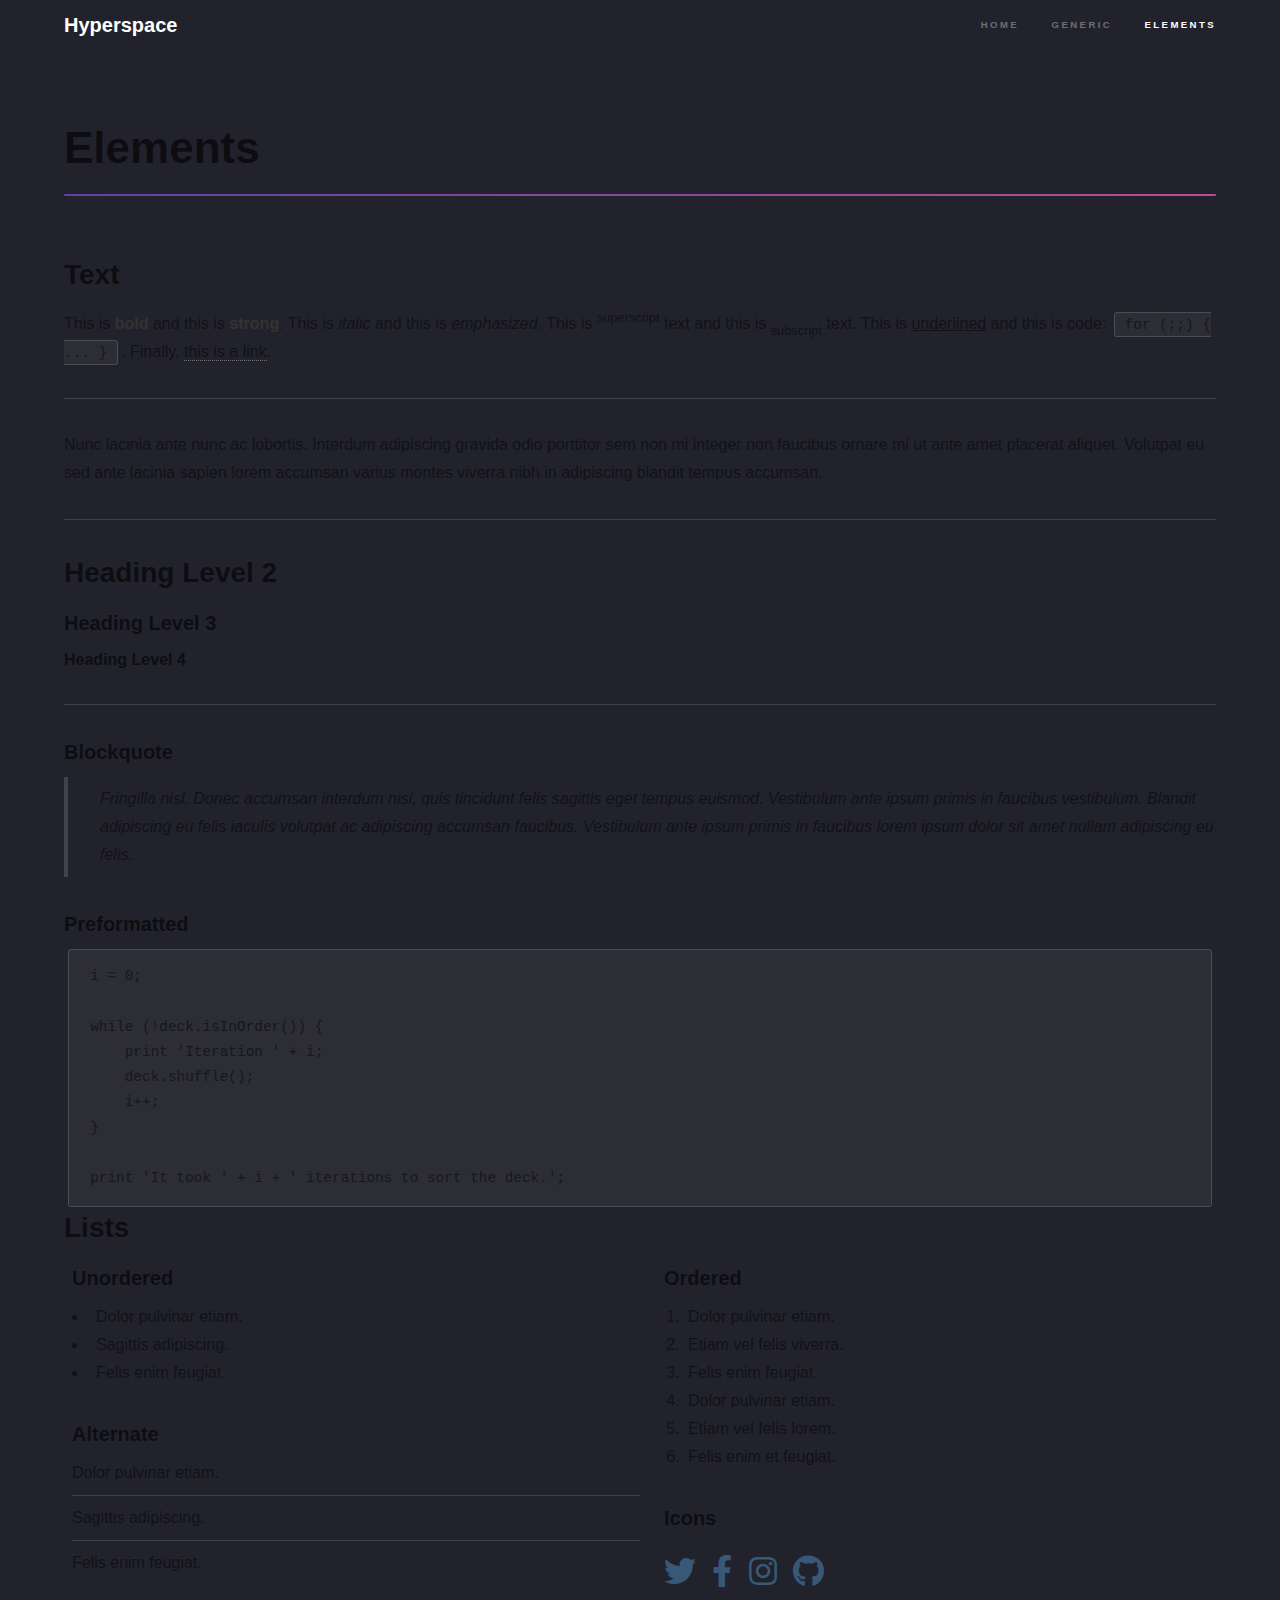
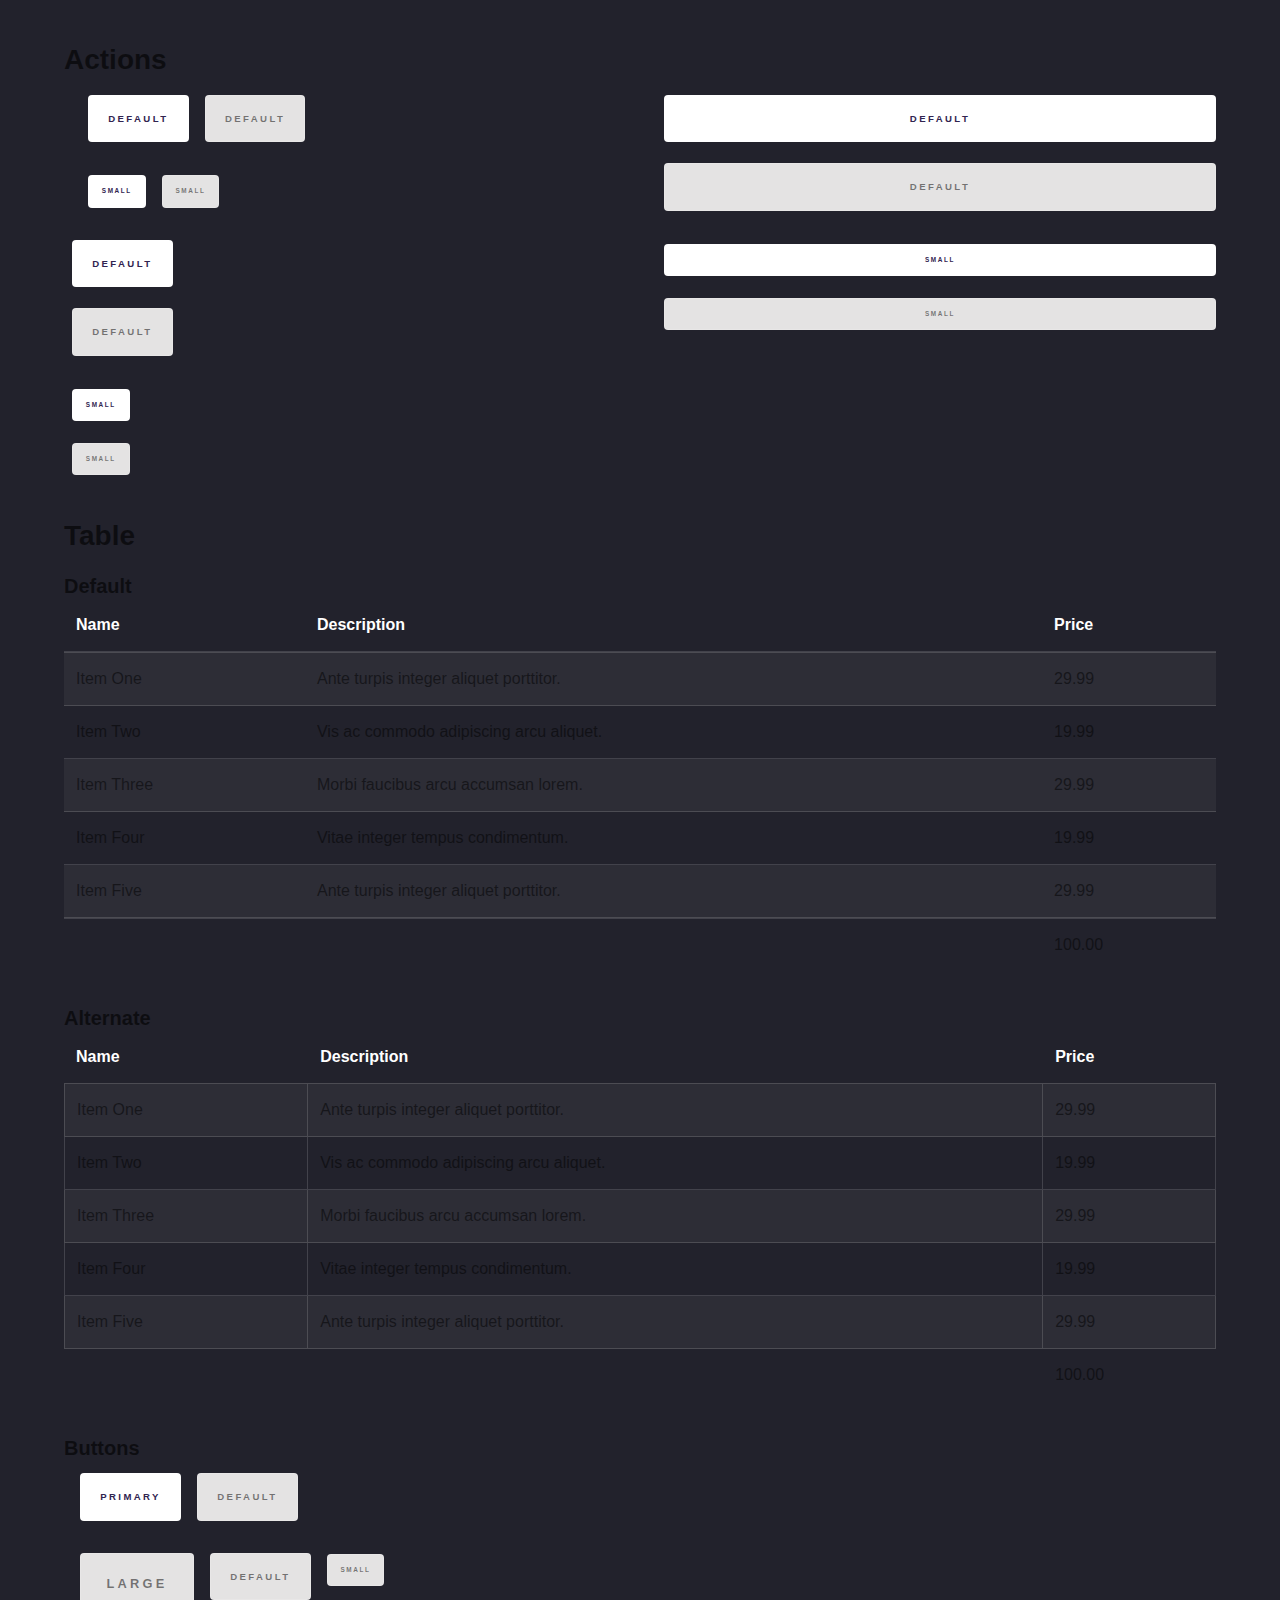
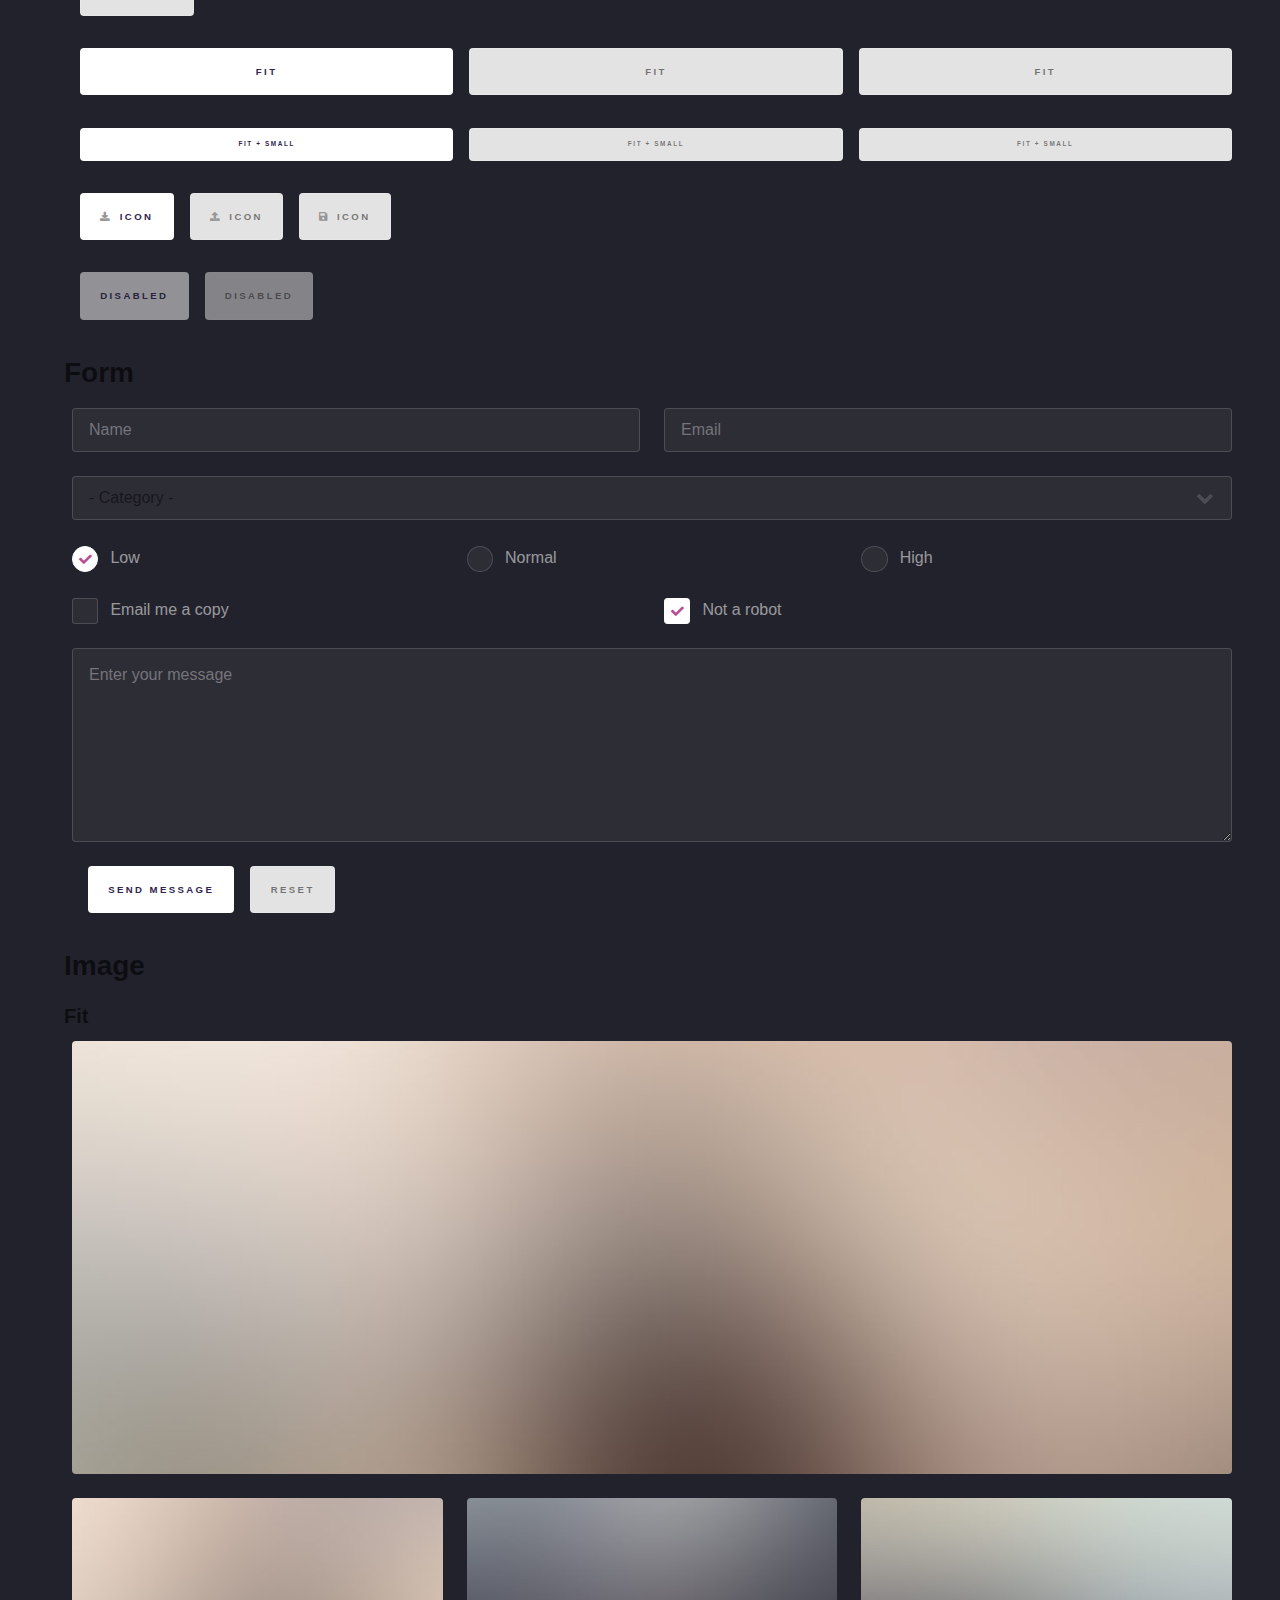
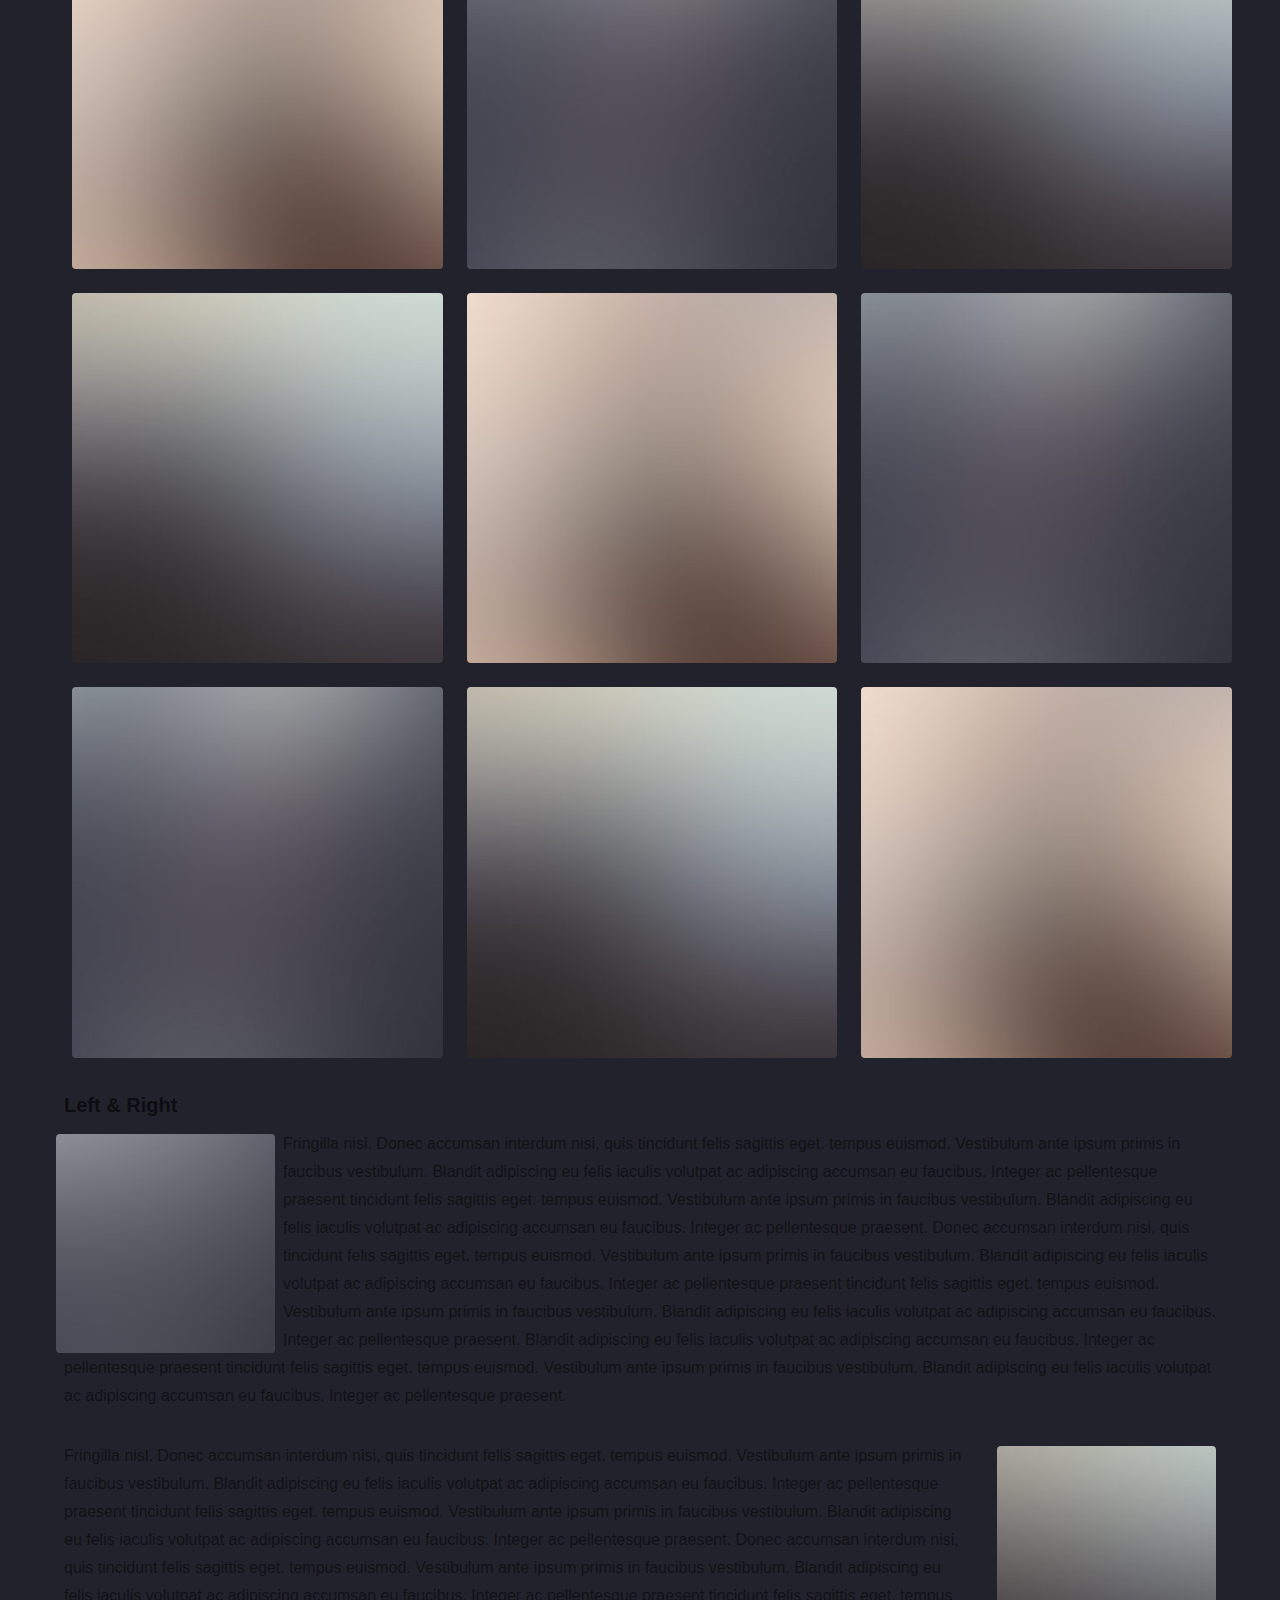
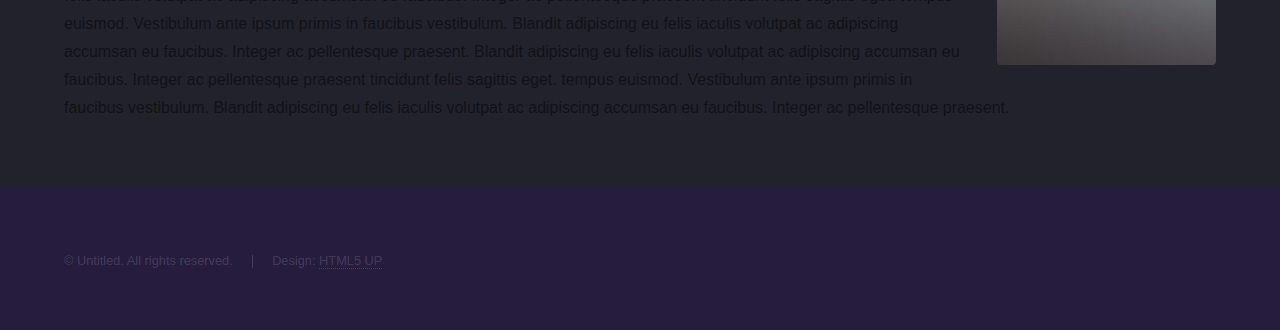
<file: elements.html>
<!DOCTYPE HTML>
<!--
	Hyperspace by HTML5 UP
	html5up.net | @ajlkn
	Free for personal and commercial use under the CCA 3.0 license (html5up.net/license)
-->
<html>
	<head>
		<title>Elements - Hyperspace by HTML5 UP</title>
		<meta charset="utf-8" />
		<meta name="viewport" content="width=device-width, initial-scale=1, user-scalable=no" />
		<link rel="stylesheet" href="assets/css/main.css" />
		<noscript><link rel="stylesheet" href="assets/css/noscript.css" /></noscript>
	</head>
	<body class="is-preload">

		<!-- Header -->
			<header id="header">
				<a href="index.html" class="title">Hyperspace</a>
				<nav>
					<ul>
						<li><a href="index.html">Home</a></li>
						<li><a href="generic.html">Generic</a></li>
						<li><a href="elements.html"  class="active">Elements</a></li>
					</ul>
				</nav>
			</header>

		<!-- Wrapper -->
			<div id="wrapper">

				<!-- Main -->
					<section id="main" class="wrapper">
						<div class="inner">
							<h1 class="major">Elements</h1>

							<!-- Text -->
								<section>
									<h2>Text</h2>
									<p>This is <b>bold</b> and this is <strong>strong</strong>. This is <i>italic</i> and this is <em>emphasized</em>.
									This is <sup>superscript</sup> text and this is <sub>subscript</sub> text.
									This is <u>underlined</u> and this is code: <code>for (;;) { ... }</code>. Finally, <a href="#">this is a link</a>.</p>
									<hr />
									<p>Nunc lacinia ante nunc ac lobortis. Interdum adipiscing gravida odio porttitor sem non mi integer non faucibus ornare mi ut ante amet placerat aliquet. Volutpat eu sed ante lacinia sapien lorem accumsan varius montes viverra nibh in adipiscing blandit tempus accumsan.</p>
									<hr />
									<h2>Heading Level 2</h2>
									<h3>Heading Level 3</h3>
									<h4>Heading Level 4</h4>
									<hr />
									<h3>Blockquote</h3>
									<blockquote>Fringilla nisl. Donec accumsan interdum nisi, quis tincidunt felis sagittis eget tempus euismod. Vestibulum ante ipsum primis in faucibus vestibulum. Blandit adipiscing eu felis iaculis volutpat ac adipiscing accumsan faucibus. Vestibulum ante ipsum primis in faucibus lorem ipsum dolor sit amet nullam adipiscing eu felis.</blockquote>
									<h3>Preformatted</h3>
									<pre><code>i = 0;

while (!deck.isInOrder()) {
    print 'Iteration ' + i;
    deck.shuffle();
    i++;
}

print 'It took ' + i + ' iterations to sort the deck.';</code></pre>
								</section>

							<!-- Lists -->
								<section>
									<h2>Lists</h2>
									<div class="row">
										<div class="col-6 col-12-medium">
											<h3>Unordered</h3>
											<ul>
												<li>Dolor pulvinar etiam.</li>
												<li>Sagittis adipiscing.</li>
												<li>Felis enim feugiat.</li>
											</ul>
											<h3>Alternate</h3>
											<ul class="alt">
												<li>Dolor pulvinar etiam.</li>
												<li>Sagittis adipiscing.</li>
												<li>Felis enim feugiat.</li>
											</ul>
										</div>
										<div class="col-6 col-12-medium">
											<h3>Ordered</h3>
											<ol>
												<li>Dolor pulvinar etiam.</li>
												<li>Etiam vel felis viverra.</li>
												<li>Felis enim feugiat.</li>
												<li>Dolor pulvinar etiam.</li>
												<li>Etiam vel felis lorem.</li>
												<li>Felis enim et feugiat.</li>
											</ol>
											<h3>Icons</h3>
											<ul class="icons">
												<li><a href="#" class="icon brands fa-twitter"><span class="label">Twitter</span></a></li>
												<li><a href="#" class="icon brands fa-facebook-f"><span class="label">Facebook</span></a></li>
												<li><a href="#" class="icon brands fa-instagram"><span class="label">Instagram</span></a></li>
												<li><a href="#" class="icon brands fa-github"><span class="label">Github</span></a></li>
											</ul>
										</div>
									</div>
									<h2>Actions</h2>
									<div class="row">
										<div class="col-6 col-12-medium">
											<ul class="actions">
												<li><a href="#" class="button primary">Default</a></li>
												<li><a href="#" class="button">Default</a></li>
											</ul>
											<ul class="actions small">
												<li><a href="#" class="button primary small">Small</a></li>
												<li><a href="#" class="button small">Small</a></li>
											</ul>
											<ul class="actions stacked">
												<li><a href="#" class="button primary">Default</a></li>
												<li><a href="#" class="button">Default</a></li>
											</ul>
											<ul class="actions stacked">
												<li><a href="#" class="button primary small">Small</a></li>
												<li><a href="#" class="button small">Small</a></li>
											</ul>
										</div>
										<div class="col-6 col-12-medium">
											<ul class="actions stacked">
												<li><a href="#" class="button primary fit">Default</a></li>
												<li><a href="#" class="button fit">Default</a></li>
											</ul>
											<ul class="actions stacked">
												<li><a href="#" class="button primary small fit">Small</a></li>
												<li><a href="#" class="button small fit">Small</a></li>
											</ul>
										</div>
									</div>
								</section>

							<!-- Table -->
								<section>
									<h2>Table</h2>
									<h3>Default</h3>
									<div class="table-wrapper">
										<table>
											<thead>
												<tr>
													<th>Name</th>
													<th>Description</th>
													<th>Price</th>
												</tr>
											</thead>
											<tbody>
												<tr>
													<td>Item One</td>
													<td>Ante turpis integer aliquet porttitor.</td>
													<td>29.99</td>
												</tr>
												<tr>
													<td>Item Two</td>
													<td>Vis ac commodo adipiscing arcu aliquet.</td>
													<td>19.99</td>
												</tr>
												<tr>
													<td>Item Three</td>
													<td> Morbi faucibus arcu accumsan lorem.</td>
													<td>29.99</td>
												</tr>
												<tr>
													<td>Item Four</td>
													<td>Vitae integer tempus condimentum.</td>
													<td>19.99</td>
												</tr>
												<tr>
													<td>Item Five</td>
													<td>Ante turpis integer aliquet porttitor.</td>
													<td>29.99</td>
												</tr>
											</tbody>
											<tfoot>
												<tr>
													<td colspan="2"></td>
													<td>100.00</td>
												</tr>
											</tfoot>
										</table>
									</div>

									<h3>Alternate</h3>
									<div class="table-wrapper">
										<table class="alt">
											<thead>
												<tr>
													<th>Name</th>
													<th>Description</th>
													<th>Price</th>
												</tr>
											</thead>
											<tbody>
												<tr>
													<td>Item One</td>
													<td>Ante turpis integer aliquet porttitor.</td>
													<td>29.99</td>
												</tr>
												<tr>
													<td>Item Two</td>
													<td>Vis ac commodo adipiscing arcu aliquet.</td>
													<td>19.99</td>
												</tr>
												<tr>
													<td>Item Three</td>
													<td> Morbi faucibus arcu accumsan lorem.</td>
													<td>29.99</td>
												</tr>
												<tr>
													<td>Item Four</td>
													<td>Vitae integer tempus condimentum.</td>
													<td>19.99</td>
												</tr>
												<tr>
													<td>Item Five</td>
													<td>Ante turpis integer aliquet porttitor.</td>
													<td>29.99</td>
												</tr>
											</tbody>
											<tfoot>
												<tr>
													<td colspan="2"></td>
													<td>100.00</td>
												</tr>
											</tfoot>
										</table>
									</div>
								</section>

							<!-- Buttons -->
								<section>
									<h3>Buttons</h3>
									<ul class="actions">
										<li><a href="#" class="button primary">Primary</a></li>
										<li><a href="#" class="button">Default</a></li>
									</ul>
									<ul class="actions">
										<li><a href="#" class="button large">Large</a></li>
										<li><a href="#" class="button">Default</a></li>
										<li><a href="#" class="button small">Small</a></li>
									</ul>
									<ul class="actions fit">
										<li><a href="#" class="button primary fit">Fit</a></li>
										<li><a href="#" class="button fit">Fit</a></li>
										<li><a href="#" class="button fit">Fit</a></li>
									</ul>
									<ul class="actions fit small">
										<li><a href="#" class="button primary fit small">Fit + Small</a></li>
										<li><a href="#" class="button fit small">Fit + Small</a></li>
										<li><a href="#" class="button fit small">Fit + Small</a></li>
									</ul>
									<ul class="actions">
										<li><a href="#" class="button primary icon solid fa-download">Icon</a></li>
										<li><a href="#" class="button icon solid fa-upload">Icon</a></li>
										<li><a href="#" class="button icon solid fa-save">Icon</a></li>
									</ul>
									<ul class="actions">
										<li><span class="button primary disabled">Disabled</span></li>
										<li><span class="button disabled">Disabled</span></li>
									</ul>
								</section>

							<!-- Form -->
								<section>
									<h2>Form</h2>
									<form method="post" action="#">
										<div class="row gtr-uniform">
											<div class="col-6 col-12-xsmall">
												<input type="text" name="demo-name" id="demo-name" value="" placeholder="Name" />
											</div>
											<div class="col-6 col-12-xsmall">
												<input type="email" name="demo-email" id="demo-email" value="" placeholder="Email" />
											</div>
											<div class="col-12">
												<select name="demo-category" id="demo-category">
													<option value="">- Category -</option>
													<option value="1">Manufacturing</option>
													<option value="1">Shipping</option>
													<option value="1">Administration</option>
													<option value="1">Human Resources</option>
												</select>
											</div>
											<div class="col-4 col-12-small">
												<input type="radio" id="demo-priority-low" name="demo-priority" checked>
												<label for="demo-priority-low">Low</label>
											</div>
											<div class="col-4 col-12-small">
												<input type="radio" id="demo-priority-normal" name="demo-priority">
												<label for="demo-priority-normal">Normal</label>
											</div>
											<div class="col-4 col-12-small">
												<input type="radio" id="demo-priority-high" name="demo-priority">
												<label for="demo-priority-high">High</label>
											</div>
											<div class="col-6 col-12-small">
												<input type="checkbox" id="demo-copy" name="demo-copy">
												<label for="demo-copy">Email me a copy</label>
											</div>
											<div class="col-6 col-12-small">
												<input type="checkbox" id="demo-human" name="demo-human" checked>
												<label for="demo-human">Not a robot</label>
											</div>
											<div class="col-12">
												<textarea name="demo-message" id="demo-message" placeholder="Enter your message" rows="6"></textarea>
											</div>
											<div class="col-12">
												<ul class="actions">
													<li><input type="submit" value="Send Message" class="primary" /></li>
													<li><input type="reset" value="Reset" /></li>
												</ul>
											</div>
										</div>
									</form>
								</section>

							<!-- Image -->
								<section>
									<h2>Image</h2>
									<h3>Fit</h3>
									<div class="box alt">
										<div class="row gtr-uniform">
											<div class="col-12"><span class="image fit"><img src="images/pic04.jpg" alt="" /></span></div>
											<div class="col-4"><span class="image fit"><img src="images/pic01.jpg" alt="" /></span></div>
											<div class="col-4"><span class="image fit"><img src="images/pic02.jpg" alt="" /></span></div>
											<div class="col-4"><span class="image fit"><img src="images/pic03.jpg" alt="" /></span></div>
											<div class="col-4"><span class="image fit"><img src="images/pic03.jpg" alt="" /></span></div>
											<div class="col-4"><span class="image fit"><img src="images/pic01.jpg" alt="" /></span></div>
											<div class="col-4"><span class="image fit"><img src="images/pic02.jpg" alt="" /></span></div>
											<div class="col-4"><span class="image fit"><img src="images/pic02.jpg" alt="" /></span></div>
											<div class="col-4"><span class="image fit"><img src="images/pic03.jpg" alt="" /></span></div>
											<div class="col-4"><span class="image fit"><img src="images/pic01.jpg" alt="" /></span></div>
										</div>
									</div>
									<h3>Left &amp; Right</h3>
									<p><span class="image left"><img src="images/pic05.jpg" alt="" /></span>Fringilla nisl. Donec accumsan interdum nisi, quis tincidunt felis sagittis eget. tempus euismod. Vestibulum ante ipsum primis in faucibus vestibulum. Blandit adipiscing eu felis iaculis volutpat ac adipiscing accumsan eu faucibus. Integer ac pellentesque praesent tincidunt felis sagittis eget. tempus euismod. Vestibulum ante ipsum primis in faucibus vestibulum. Blandit adipiscing eu felis iaculis volutpat ac adipiscing accumsan eu faucibus. Integer ac pellentesque praesent. Donec accumsan interdum nisi, quis tincidunt felis sagittis eget. tempus euismod. Vestibulum ante ipsum primis in faucibus vestibulum. Blandit adipiscing eu felis iaculis volutpat ac adipiscing accumsan eu faucibus. Integer ac pellentesque praesent tincidunt felis sagittis eget. tempus euismod. Vestibulum ante ipsum primis in faucibus vestibulum. Blandit adipiscing eu felis iaculis volutpat ac adipiscing accumsan eu faucibus. Integer ac pellentesque praesent. Blandit adipiscing eu felis iaculis volutpat ac adipiscing accumsan eu faucibus. Integer ac pellentesque praesent tincidunt felis sagittis eget. tempus euismod. Vestibulum ante ipsum primis in faucibus vestibulum. Blandit adipiscing eu felis iaculis volutpat ac adipiscing accumsan eu faucibus. Integer ac pellentesque praesent.</p>
									<p><span class="image right"><img src="images/pic06.jpg" alt="" /></span>Fringilla nisl. Donec accumsan interdum nisi, quis tincidunt felis sagittis eget. tempus euismod. Vestibulum ante ipsum primis in faucibus vestibulum. Blandit adipiscing eu felis iaculis volutpat ac adipiscing accumsan eu faucibus. Integer ac pellentesque praesent tincidunt felis sagittis eget. tempus euismod. Vestibulum ante ipsum primis in faucibus vestibulum. Blandit adipiscing eu felis iaculis volutpat ac adipiscing accumsan eu faucibus. Integer ac pellentesque praesent. Donec accumsan interdum nisi, quis tincidunt felis sagittis eget. tempus euismod. Vestibulum ante ipsum primis in faucibus vestibulum. Blandit adipiscing eu felis iaculis volutpat ac adipiscing accumsan eu faucibus. Integer ac pellentesque praesent tincidunt felis sagittis eget. tempus euismod. Vestibulum ante ipsum primis in faucibus vestibulum. Blandit adipiscing eu felis iaculis volutpat ac adipiscing accumsan eu faucibus. Integer ac pellentesque praesent. Blandit adipiscing eu felis iaculis volutpat ac adipiscing accumsan eu faucibus. Integer ac pellentesque praesent tincidunt felis sagittis eget. tempus euismod. Vestibulum ante ipsum primis in faucibus vestibulum. Blandit adipiscing eu felis iaculis volutpat ac adipiscing accumsan eu faucibus. Integer ac pellentesque praesent.</p>
								</section>

						</div>
					</section>

			</div>

		<!-- Footer -->
			<footer id="footer" class="wrapper alt">
				<div class="inner">
					<ul class="menu">
						<li>&copy; Untitled. All rights reserved.</li><li>Design: <a href="http://html5up.net">HTML5 UP</a></li>
					</ul>
				</div>
			</footer>

		<!-- Scripts -->
			<script src="assets/js/jquery.min.js"></script>
			<script src="assets/js/jquery.scrollex.min.js"></script>
			<script src="assets/js/jquery.scrolly.min.js"></script>
			<script src="assets/js/browser.min.js"></script>
			<script src="assets/js/breakpoints.min.js"></script>
			<script src="assets/js/util.js"></script>
			<script src="assets/js/main.js"></script>

	</body>
</html>
</file>
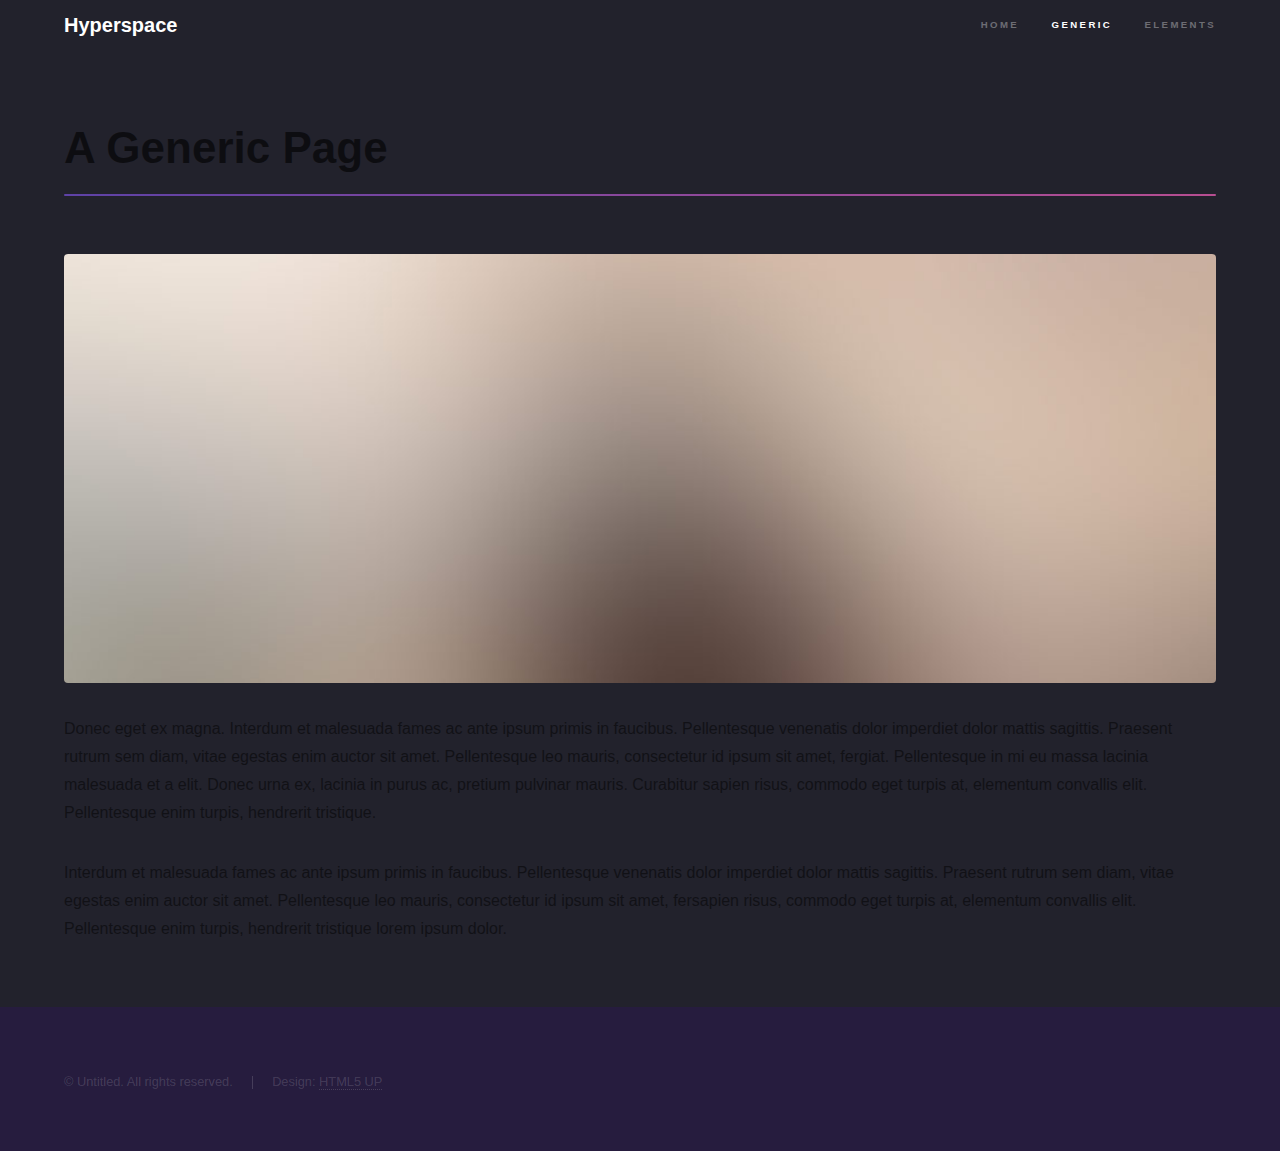
<file: generic.html>
<!DOCTYPE HTML>
<!--
	Hyperspace by HTML5 UP
	html5up.net | @ajlkn
	Free for personal and commercial use under the CCA 3.0 license (html5up.net/license)
-->
<html>
	<head>
		<title>Generic - Hyperspace by HTML5 UP</title>
		<meta charset="utf-8" />
		<meta name="viewport" content="width=device-width, initial-scale=1, user-scalable=no" />
		<link rel="stylesheet" href="assets/css/main.css" />
		<noscript><link rel="stylesheet" href="assets/css/noscript.css" /></noscript>
	</head>
	<body class="is-preload">

		<!-- Header -->
			<header id="header">
				<a href="index.html" class="title">Hyperspace</a>
				<nav>
					<ul>
						<li><a href="index.html">Home</a></li>
						<li><a href="generic.html" class="active">Generic</a></li>
						<li><a href="elements.html">Elements</a></li>
					</ul>
				</nav>
			</header>

		<!-- Wrapper -->
			<div id="wrapper">

				<!-- Main -->
					<section id="main" class="wrapper">
						<div class="inner">
							<h1 class="major">A Generic Page</h1>
							<span class="image fit"><img src="images/pic04.jpg" alt="" /></span>
							<p>Donec eget ex magna. Interdum et malesuada fames ac ante ipsum primis in faucibus. Pellentesque venenatis dolor imperdiet dolor mattis sagittis. Praesent rutrum sem diam, vitae egestas enim auctor sit amet. Pellentesque leo mauris, consectetur id ipsum sit amet, fergiat. Pellentesque in mi eu massa lacinia malesuada et a elit. Donec urna ex, lacinia in purus ac, pretium pulvinar mauris. Curabitur sapien risus, commodo eget turpis at, elementum convallis elit. Pellentesque enim turpis, hendrerit tristique.</p>
							<p>Interdum et malesuada fames ac ante ipsum primis in faucibus. Pellentesque venenatis dolor imperdiet dolor mattis sagittis. Praesent rutrum sem diam, vitae egestas enim auctor sit amet. Pellentesque leo mauris, consectetur id ipsum sit amet, fersapien risus, commodo eget turpis at, elementum convallis elit. Pellentesque enim turpis, hendrerit tristique lorem ipsum dolor.</p>
						</div>
					</section>

			</div>

		<!-- Footer -->
			<footer id="footer" class="wrapper alt">
				<div class="inner">
					<ul class="menu">
						<li>&copy; Untitled. All rights reserved.</li><li>Design: <a href="http://html5up.net">HTML5 UP</a></li>
					</ul>
				</div>
			</footer>

		<!-- Scripts -->
			<script src="assets/js/jquery.min.js"></script>
			<script src="assets/js/jquery.scrollex.min.js"></script>
			<script src="assets/js/jquery.scrolly.min.js"></script>
			<script src="assets/js/browser.min.js"></script>
			<script src="assets/js/breakpoints.min.js"></script>
			<script src="assets/js/util.js"></script>
			<script src="assets/js/main.js"></script>

	</body>
</html>
</file>
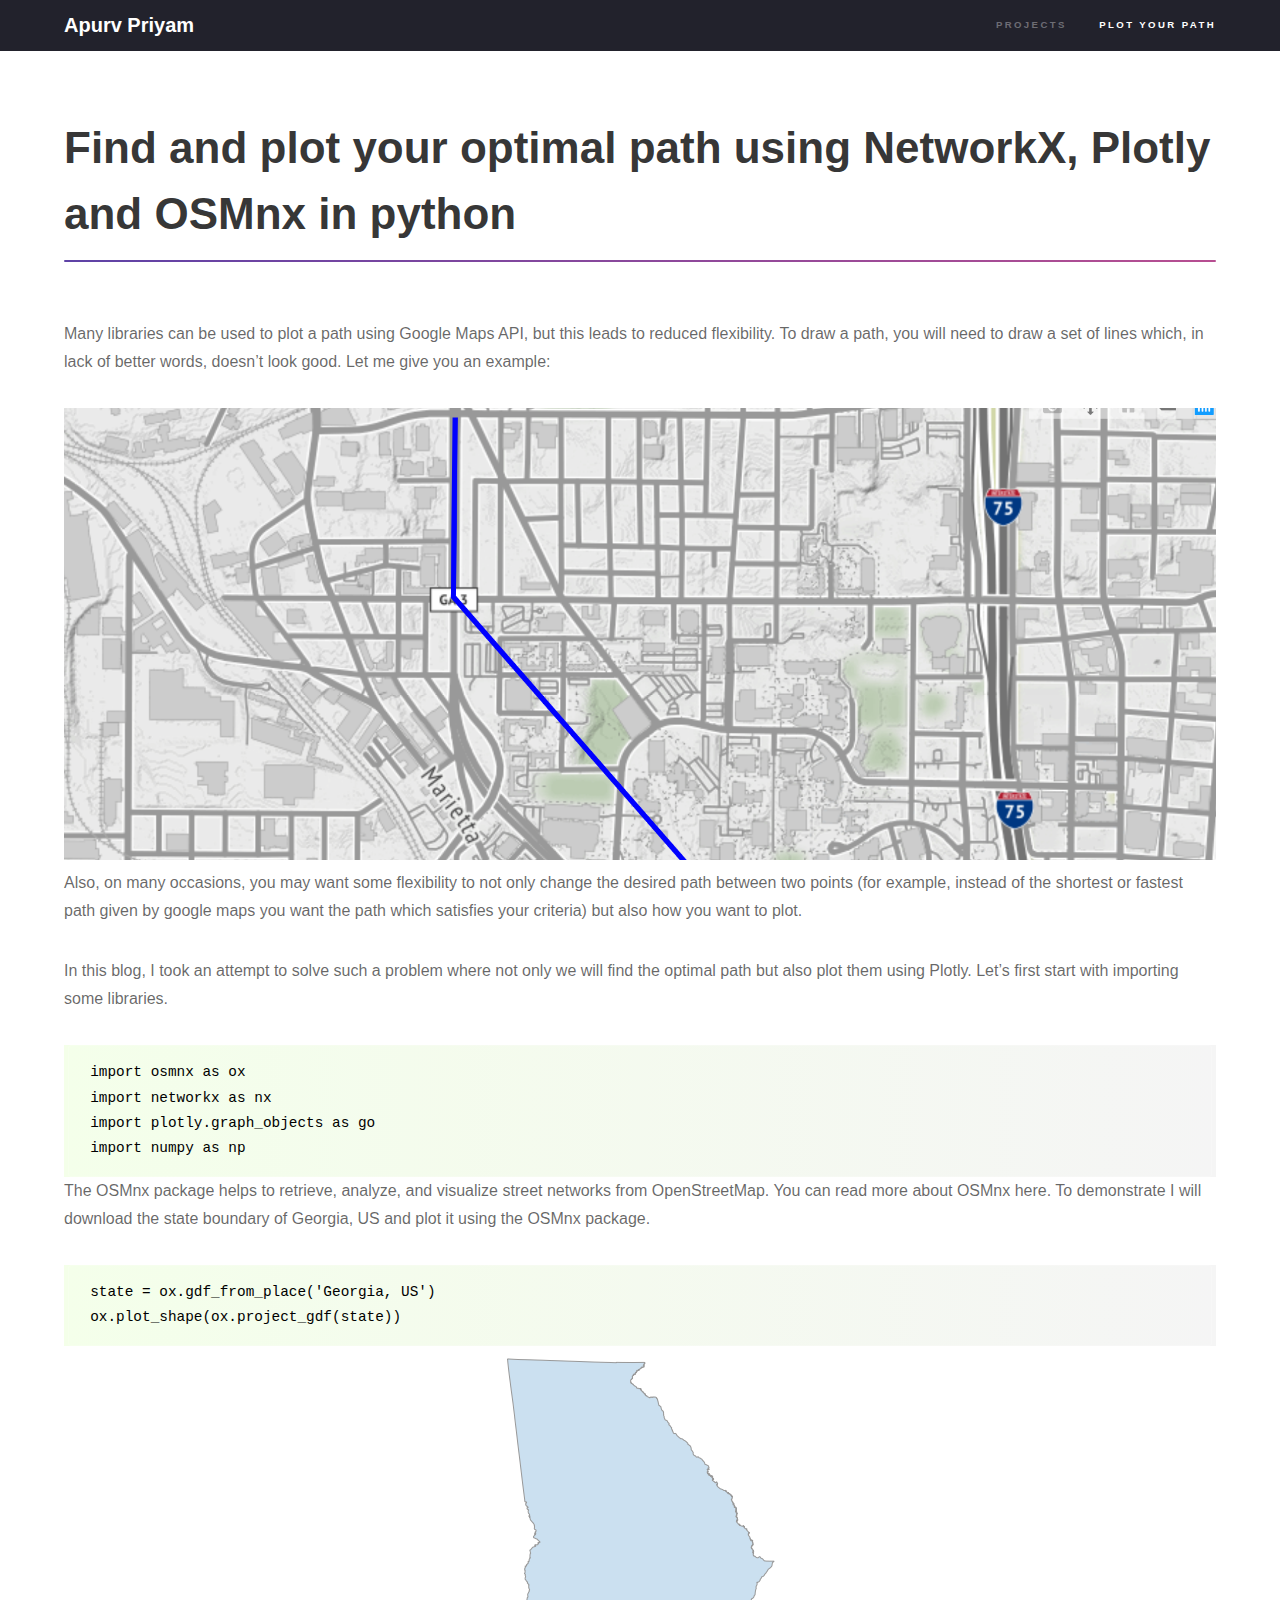
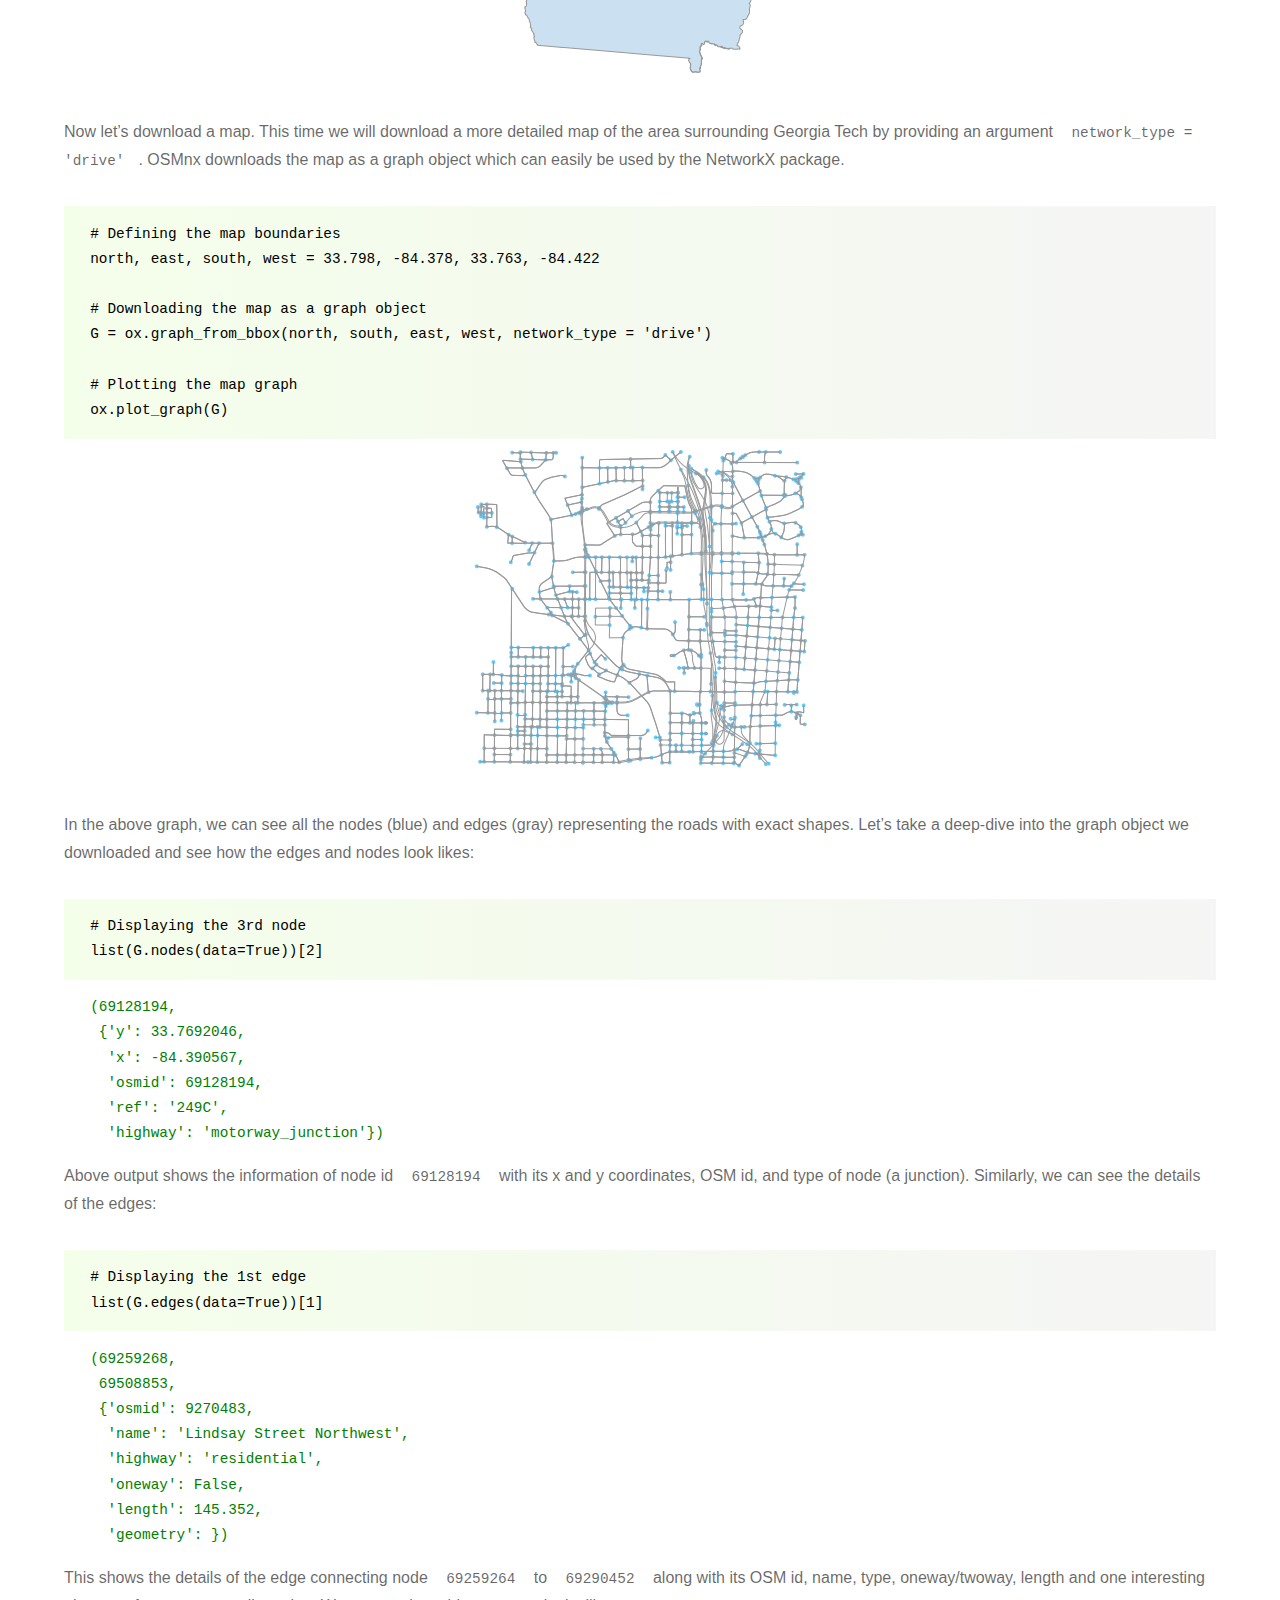
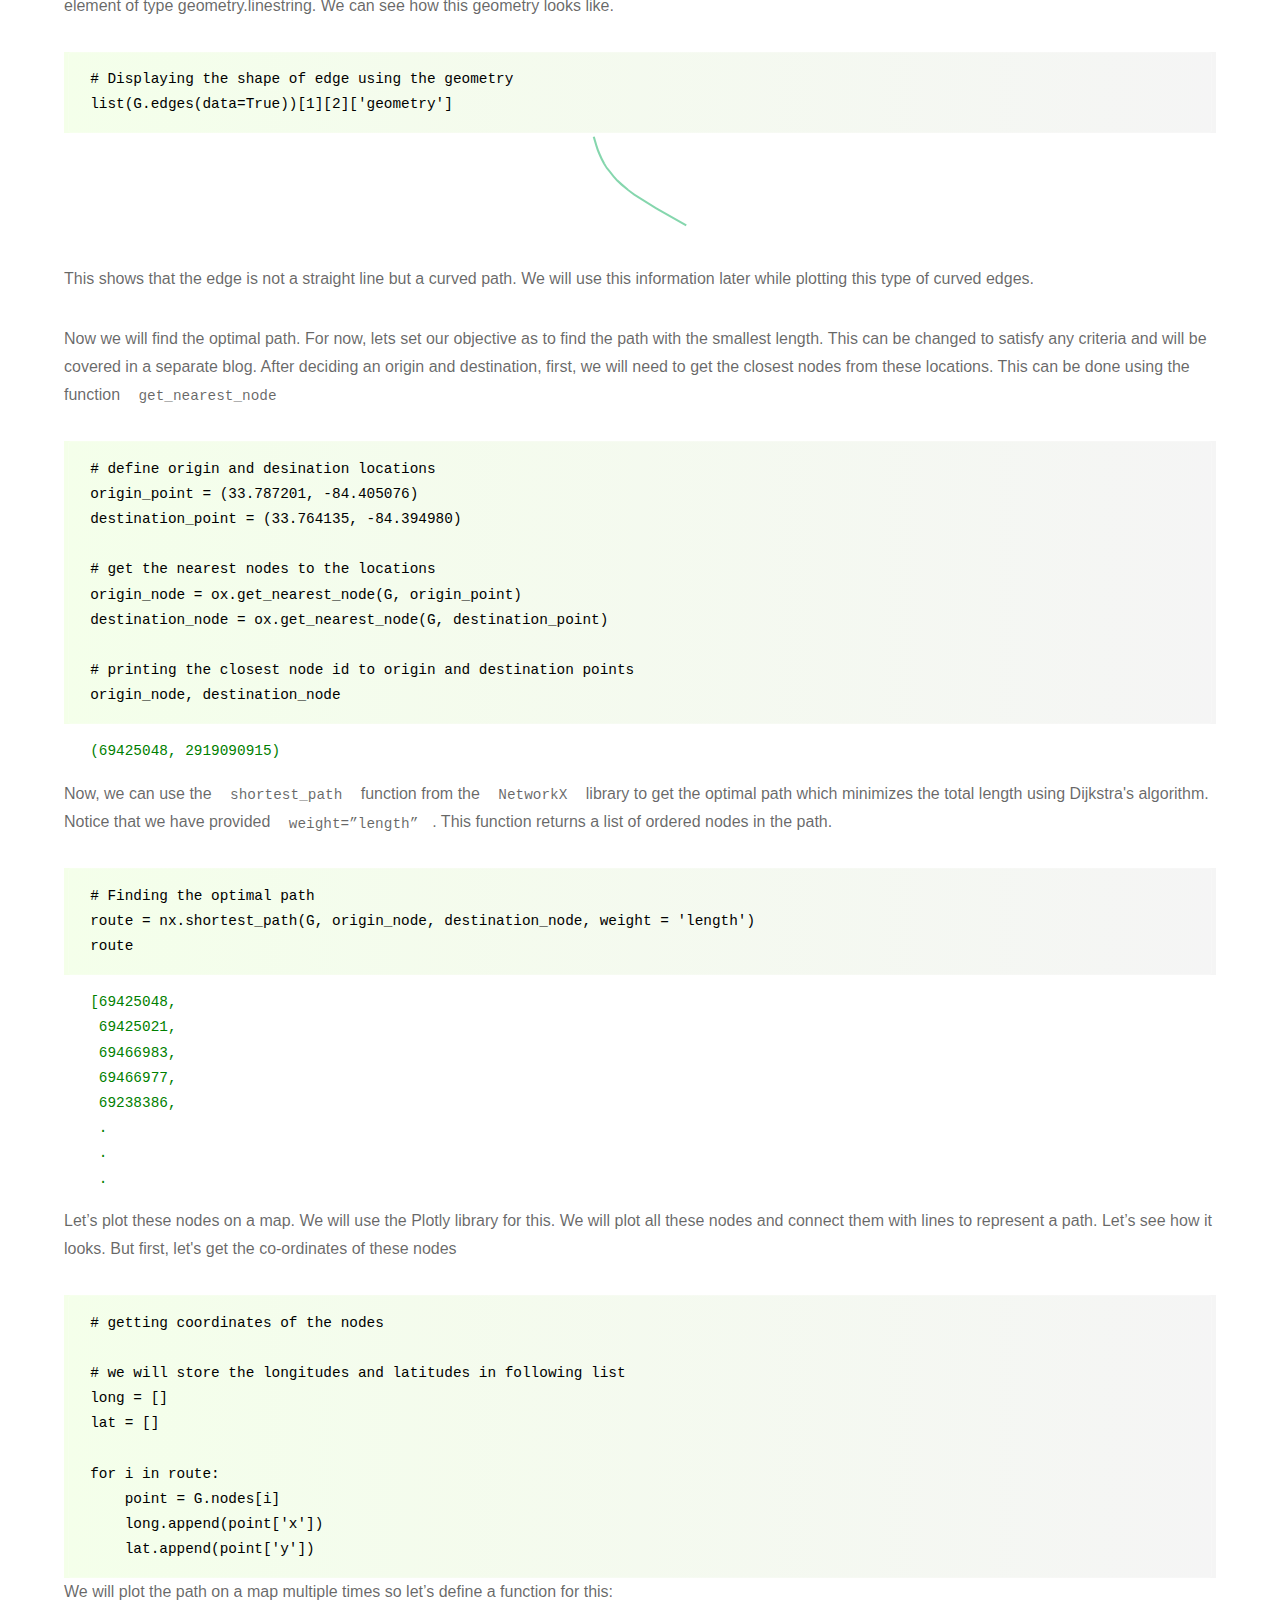
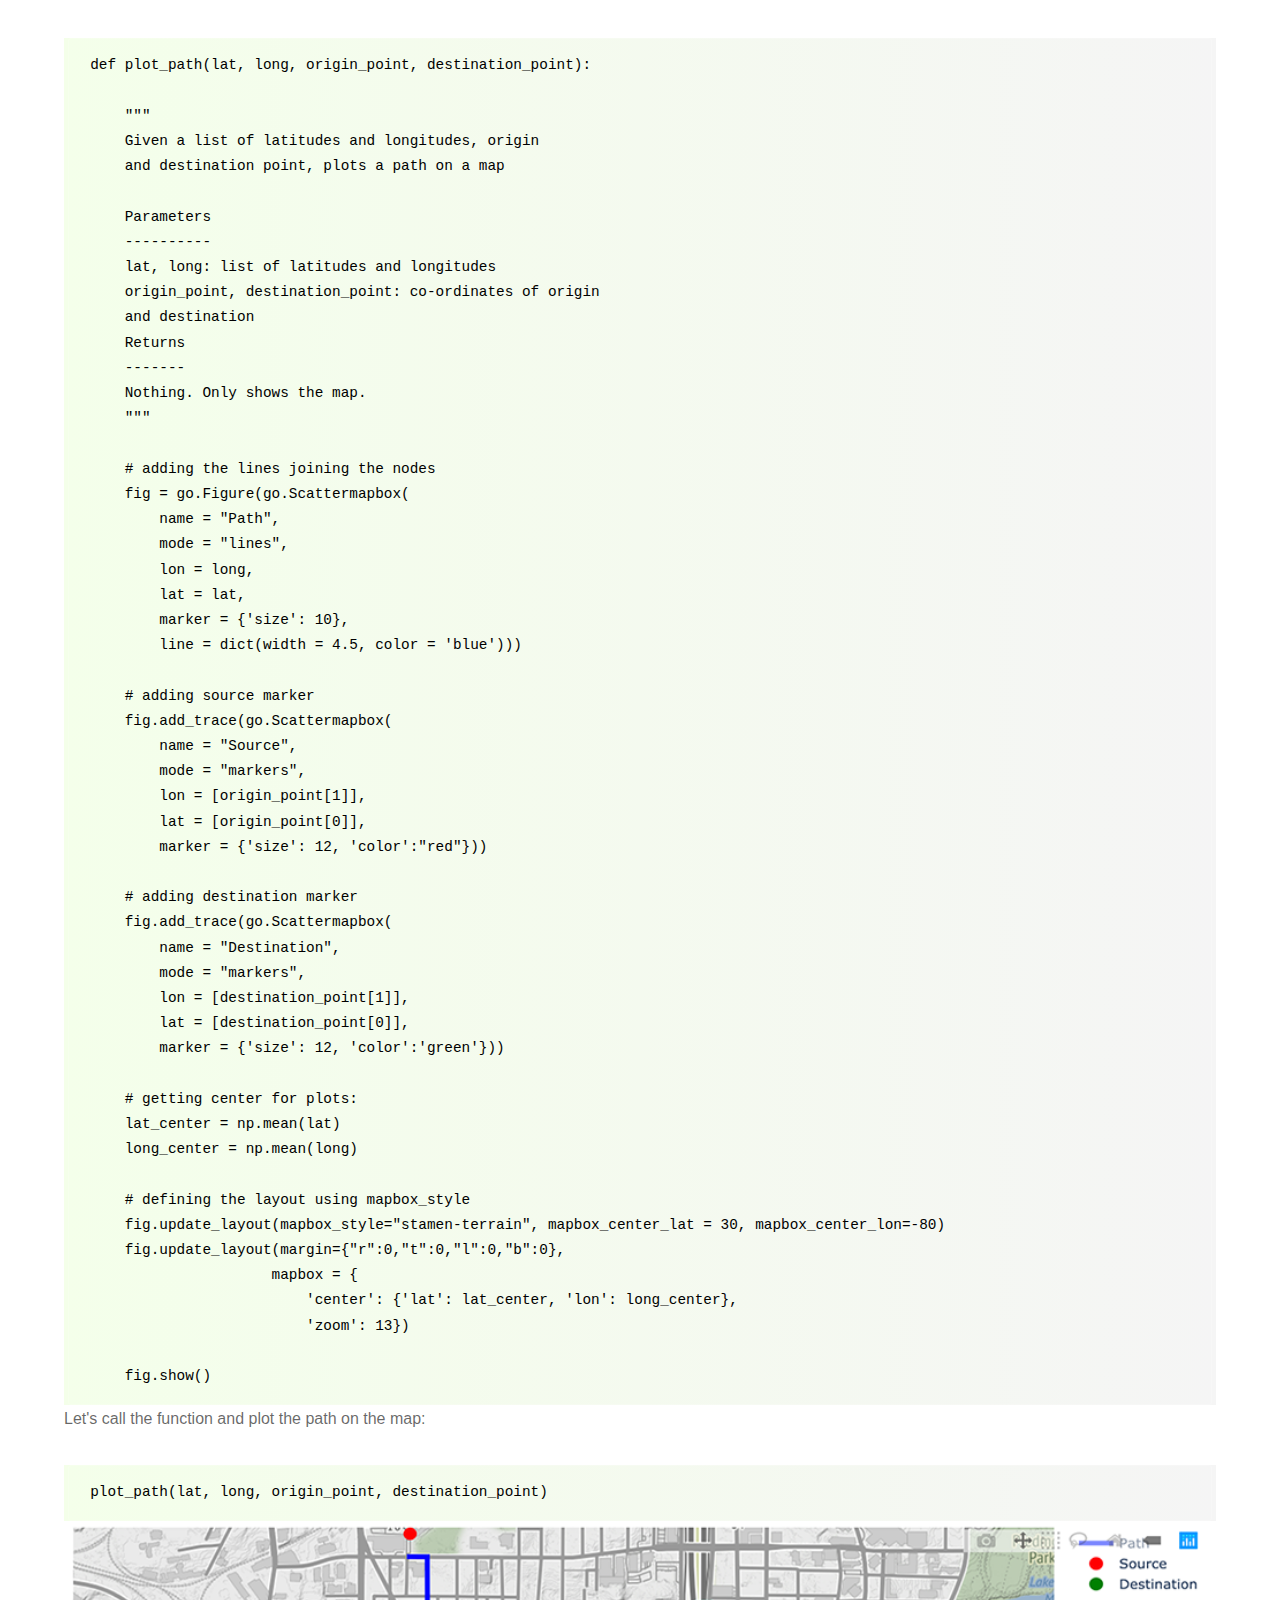
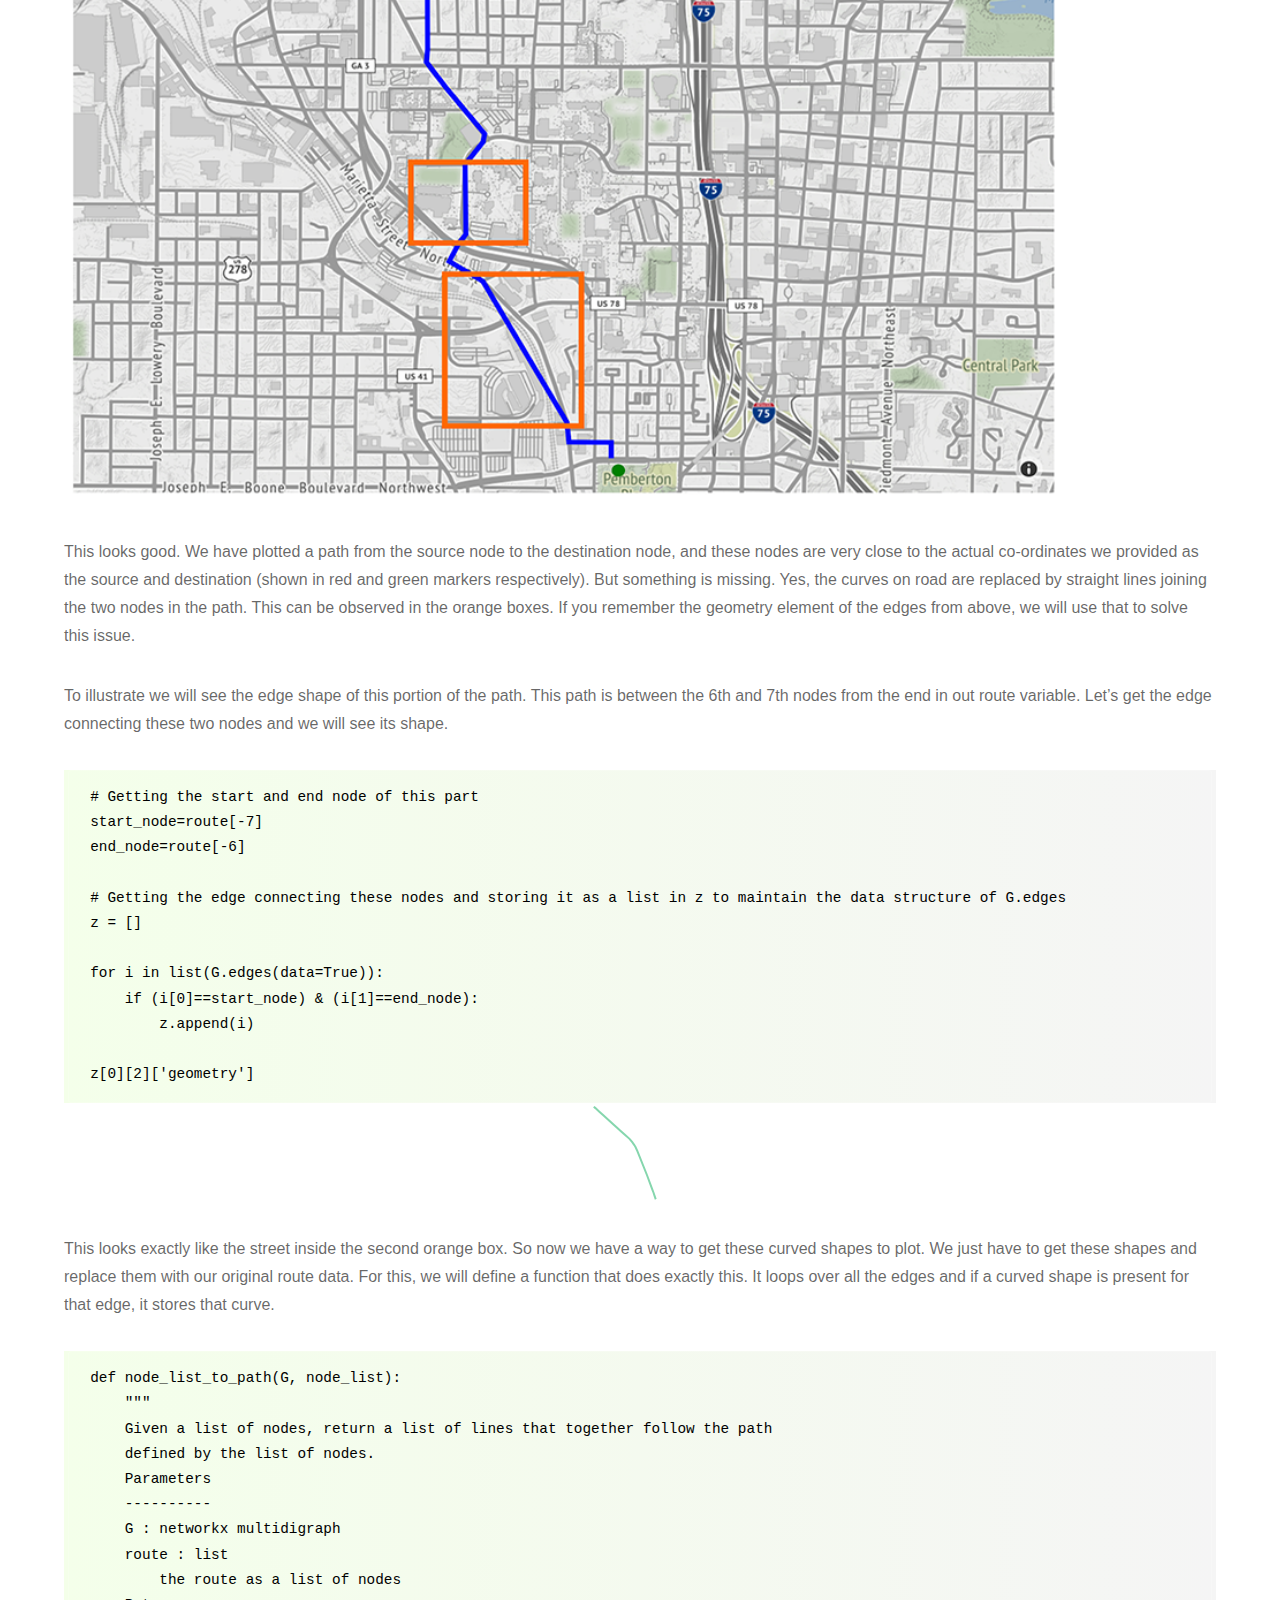
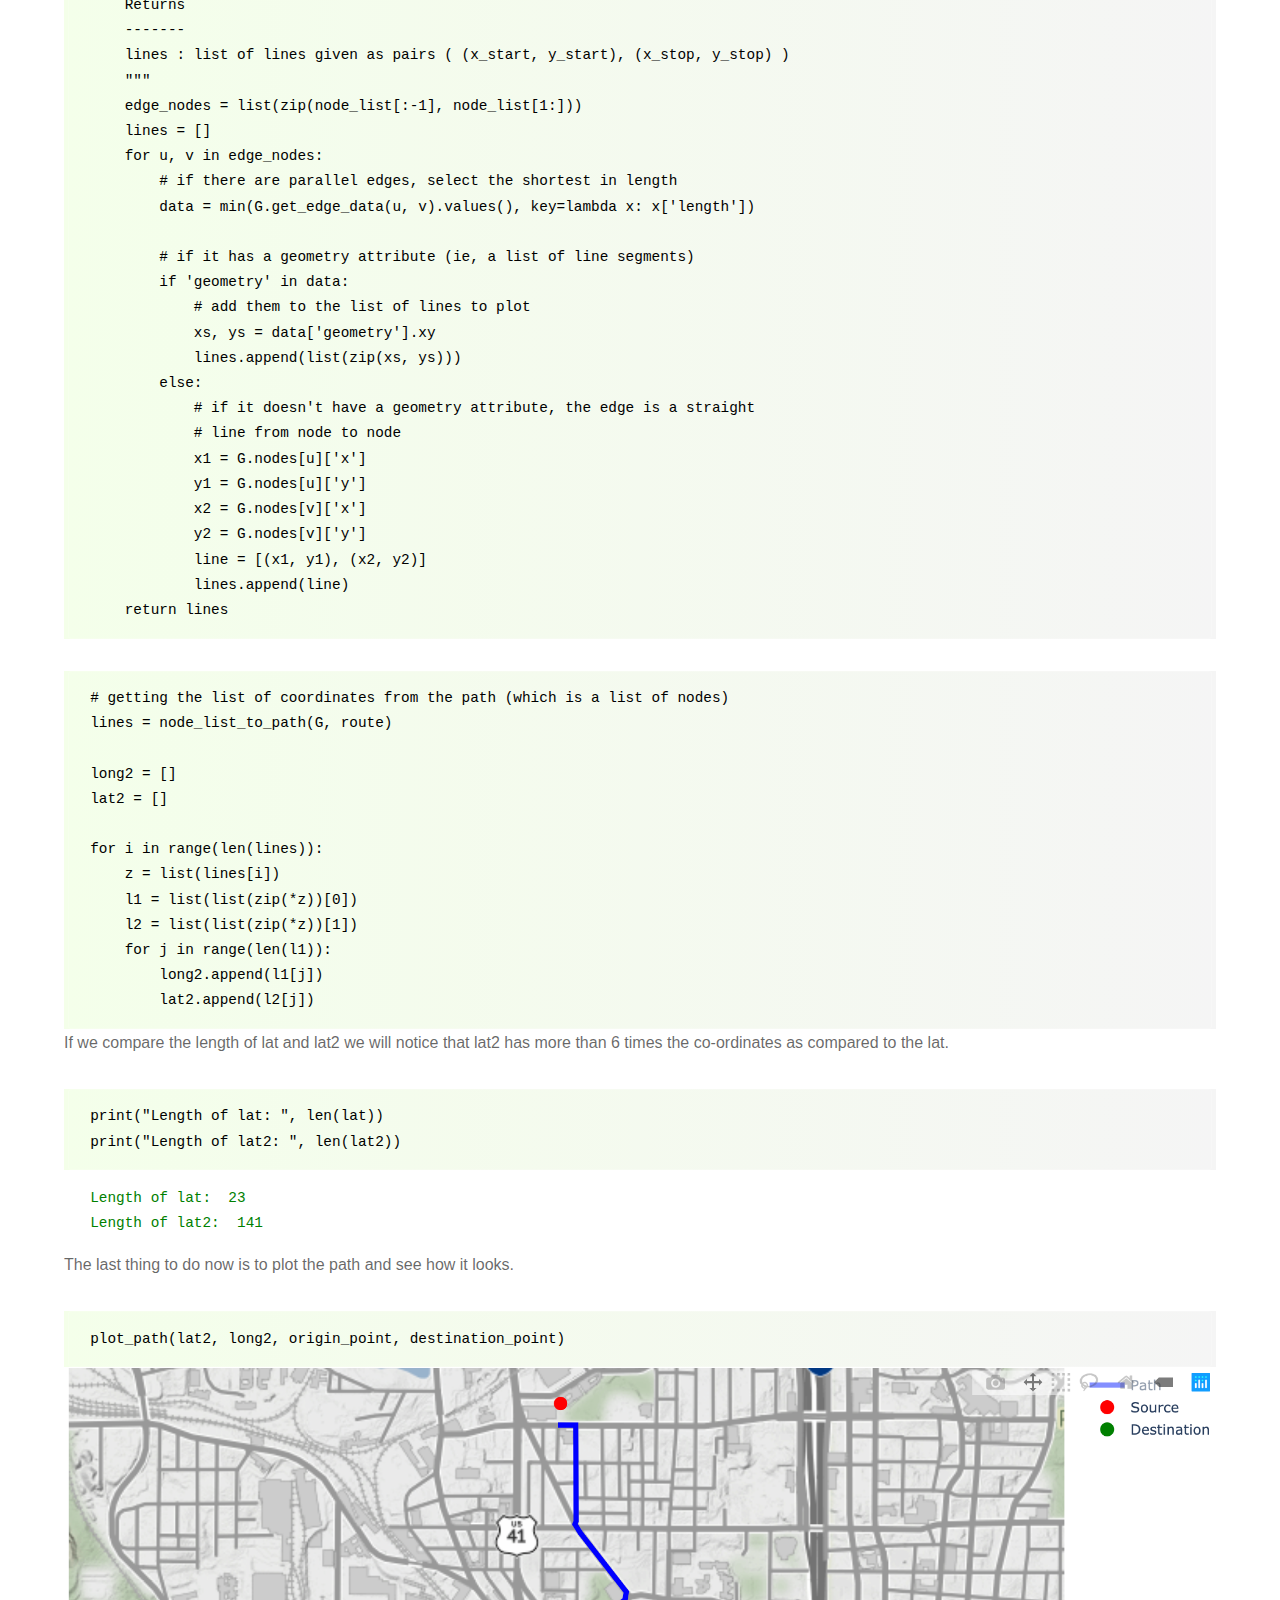
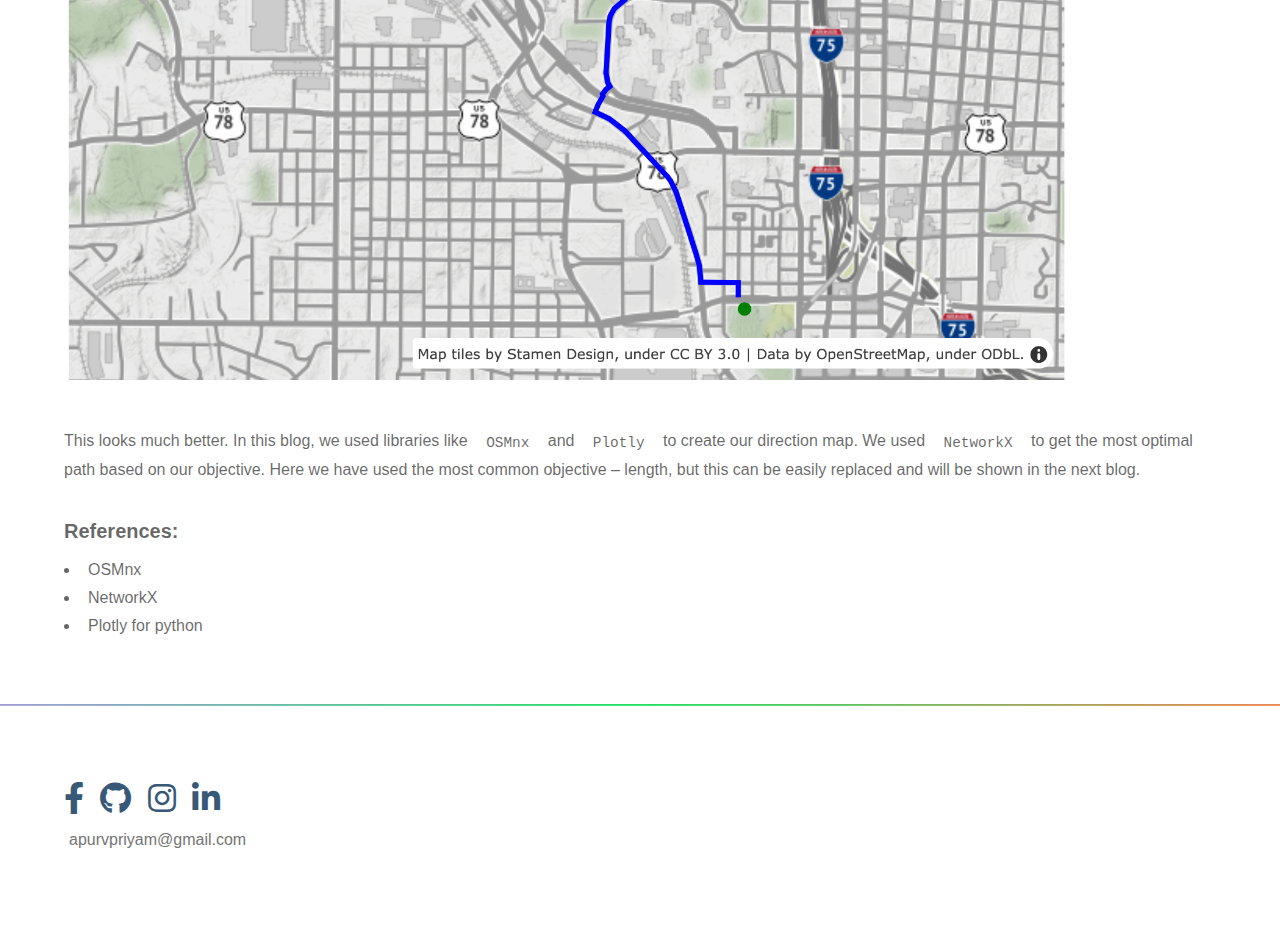
<file: plotthepath.html>
<!DOCTYPE HTML>
<html>
	<head>
		<title>Find your path &lt;Apurv Priyam&gt;</title>
		<meta charset="utf-8" />
		<meta name="viewport" content="width=device-width, initial-scale=1, user-scalable=no" />
        <link rel="stylesheet" href="assets/css/main.css" />
        <link rel="stylesheet" href="assets/css/plots.css" />
		<noscript><link rel="stylesheet" href="assets/css/noscript.css" /></noscript>
		<!-- Global site tag (gtag.js) - Google Analytics -->
		<script async src="https://www.googletagmanager.com/gtag/js?id=UA-162415674-1"></script>
		<script>
		  window.dataLayer = window.dataLayer || [];
		  function gtag(){dataLayer.push(arguments);}
		  gtag('js', new Date());

		  gtag('config', 'UA-162415674-1');
		</script>
		<meta name="description" content="How to find the optimal path on a map and plot them using plotly, OSMnx, NetworkX and Python"/>
	</head>
	<body class="is-preload">

		<!-- Header -->
			<header id="header">
				<a href="index.html" class="title">Apurv Priyam</a>
				<nav>
					<ul>
						<li><a href="projects.html">Projects</a></li>
						<li><a class="active">Plot your path</a></li>
					</ul>
				</nav>
			</header>

		<!-- Wrapper -->
			<div id="wrapper", style="background-color: #ffffff; color:rgb(0,0,0,0.6)">

				<!-- Main -->
					<section id="main" class="wrapper">
						<div class="inner">
							<h1 class="major" style="color:rgb(0,0,0,0.8)">Find and plot your optimal path using NetworkX, Plotly and OSMnx in python</h1>

							<!-- bolg starts -->
							<p>Many libraries can be used to plot a path using Google Maps API, but this leads to reduced flexibility. To draw a path, you will need to draw a set of lines which, in lack of better words, doesn’t look good. Let me give you an example:</p>

							<img src="images/pathplot/gmap.png" style="width:100%;">

							<p>Also, on many occasions, you may want some flexibility to not only change the desired path between two points (for example, instead of the shortest or fastest path given by google maps you want the path which satisfies your criteria) but also how you want to plot.</p>

							<p>In this blog, I took an attempt to solve such a problem where not only we will find the optimal path but also plot them using Plotly. Let’s first start with importing some libraries.
							</p>
<pre class="pycode"><code>import osmnx as ox
import networkx as nx
import plotly.graph_objects as go
import numpy as np</code></pre>

							<p>The OSMnx package helps to retrieve, analyze, and visualize street networks from OpenStreetMap. You can read more about OSMnx <a href="https://github.com/gboeing/osmnx">here</a>. To demonstrate I will download the state boundary of Georgia, US and plot it using the OSMnx package.</p>
<pre class="pycode"><code>state = ox.gdf_from_place('Georgia, US')
ox.plot_shape(ox.project_gdf(state))
</code></pre>

							<p><img src="images/pathplot/GA_US.png" class="pathplots"></p>
							<p>Now let’s download a map. This time we will download a more detailed map of the area surrounding Georgia Tech by providing an argument <code>network_type = 'drive'</code>. OSMnx downloads the map as a graph object which can easily be used by the NetworkX package.</p>
<pre class="pycode"><code># Defining the map boundaries
north, east, south, west = 33.798, -84.378, 33.763, -84.422

# Downloading the map as a graph object
G = ox.graph_from_bbox(north, south, east, west, network_type = 'drive')

# Plotting the map graph
ox.plot_graph(G)
</code></pre>
							<p><img src="images/pathplot/graphmap.png" class="pathplots"></p>
							<p>In the above graph, we can see all the nodes (blue) and edges (gray) representing the roads with exact shapes. Let’s take a deep-dive into the graph object we downloaded and see how the edges and nodes look likes:</p>

<pre class="pycode"><code># Displaying the 3rd node
list(G.nodes(data=True))[2]
</code></pre>

<pre class="codeoutput"><code>(69128194,
 {'y': 33.7692046,
  'x': -84.390567,
  'osmid': 69128194,
  'ref': '249C',
  'highway': 'motorway_junction'})
</code></pre>

							<p>Above output shows the information of node id <code>69128194</code> with its x and y coordinates, OSM id, and type of node (a junction). Similarly, we can see the details of the edges:</p>

<pre class="pycode"><code># Displaying the 1st edge
list(G.edges(data=True))[1]
</code></pre>

<pre class="codeoutput"><code>(69259268,
 69508853,
 {'osmid': 9270483,
  'name': 'Lindsay Street Northwest',
  'highway': 'residential',
  'oneway': False,
  'length': 145.352,
  'geometry': <shapely.geometry.linestring.LineString at 0x1a23f86f10>})
</code></pre>								

						<p>This shows the details of the edge connecting node <code>69259264</code> to <code>69290452</code> along with its OSM id, name, type, oneway/twoway, length and one interesting element of type geometry.linestring. We can see how this geometry looks like.</p>

<pre class="pycode"><code># Displaying the shape of edge using the geometry
list(G.edges(data=True))[1][2]['geometry']
</code></pre>

<p><img src="images/pathplot/geometry1.svg" class="pathplots"></p>

	<p>This shows that the edge is not a straight line but a curved path. We will use this information later while plotting this type of curved edges.</p> 
	<p>Now we will find the optimal path. For now, lets set our objective as to find the path with the smallest length. This can be changed to satisfy any criteria and will be covered in a separate blog. After deciding an origin and destination, first, we will need to get the closest nodes from these locations. This can be done using the function <code>get_nearest_node</code></p>

<pre class="pycode"><code># define origin and desination locations
origin_point = (33.787201, -84.405076)
destination_point = (33.764135, -84.394980)

# get the nearest nodes to the locations
origin_node = ox.get_nearest_node(G, origin_point)
destination_node = ox.get_nearest_node(G, destination_point)

# printing the closest node id to origin and destination points
origin_node, destination_node
</code></pre>	

<pre class="codeoutput"><code>(69425048, 2919090915)
</code></pre>	

	<p>Now, we can use the <code>shortest_path</code>  function from the <code>NetworkX</code> library to get the optimal path which minimizes the total length using Dijkstra's algorithm. Notice that we have provided <code>weight=”length”</code>. This function returns a list of ordered nodes in the path.</p>

<pre class="pycode"><code># Finding the optimal path
route = nx.shortest_path(G, origin_node, destination_node, weight = 'length')
route
</code></pre>	

<pre class="codeoutput"><code>[69425048,
 69425021,
 69466983,
 69466977,
 69238386,
 .
 .
 .
</code></pre>	

	<p>Let’s plot these nodes on a map. We will use the Plotly library for this. We will plot all these nodes and connect them with lines to represent a path. Let’s see how it looks. But first, let's get the co-ordinates of these nodes</p>

<pre class="pycode"><code># getting coordinates of the nodes

# we will store the longitudes and latitudes in following list
long = []
lat = []

for i in route:
    point = G.nodes[i]
    long.append(point['x'])
    lat.append(point['y'])
</code></pre>

	<p>We will plot the path on a map multiple times so let’s define a function for this:</p>
<pre class="pycode"><code>def plot_path(lat, long, origin_point, destination_point):
    
    """
    Given a list of latitudes and longitudes, origin 
    and destination point, plots a path on a map
    
    Parameters
    ----------
    lat, long: list of latitudes and longitudes
    origin_point, destination_point: co-ordinates of origin
    and destination
    Returns
    -------
    Nothing. Only shows the map.
    """
    
    # adding the lines joining the nodes
    fig = go.Figure(go.Scattermapbox(
        name = "Path",
        mode = "lines",
        lon = long,
        lat = lat,
        marker = {'size': 10},
        line = dict(width = 4.5, color = 'blue')))

    # adding source marker
    fig.add_trace(go.Scattermapbox(
        name = "Source",
        mode = "markers",
        lon = [origin_point[1]],
        lat = [origin_point[0]],
        marker = {'size': 12, 'color':"red"}))

    # adding destination marker
    fig.add_trace(go.Scattermapbox(
        name = "Destination",
        mode = "markers",
        lon = [destination_point[1]],
        lat = [destination_point[0]],
        marker = {'size': 12, 'color':'green'}))

    # getting center for plots:
    lat_center = np.mean(lat)
    long_center = np.mean(long)

    # defining the layout using mapbox_style
    fig.update_layout(mapbox_style="stamen-terrain", mapbox_center_lat = 30, mapbox_center_lon=-80)
    fig.update_layout(margin={"r":0,"t":0,"l":0,"b":0},
                     mapbox = {
                         'center': {'lat': lat_center, 'lon': long_center},
                         'zoom': 13})

    fig.show()
</code></pre>

	<p>Let's call the function and plot the path on the map:</p>

<pre class="pycode"><code>plot_path(lat, long, origin_point, destination_point)
</code></pre>
<p><img src="images/pathplot/path1.png" style = "width:100%;"></p>

<p>This looks good. We have plotted a path from the source node to the destination node, and these nodes are very close to the actual co-ordinates we provided as the source and destination (shown in red and green markers respectively). But something is missing. Yes, the curves on road are replaced by straight lines joining the two nodes in the path. This can be observed in the orange boxes. If you remember the geometry element of the edges from above, we will use that to solve this issue.</p>

<p>To illustrate we will see the edge shape of this portion of the path. This path is between the 6th and 7th nodes from the end in out route variable. Let’s get the edge connecting these two nodes and we will see its shape.</p>

<pre class="pycode"><code># Getting the start and end node of this part
start_node=route[-7]
end_node=route[-6]

# Getting the edge connecting these nodes and storing it as a list in z to maintain the data structure of G.edges
z = []

for i in list(G.edges(data=True)):
    if (i[0]==start_node) & (i[1]==end_node):
        z.append(i)

z[0][2]['geometry']
</code></pre>

<p><img src="images/pathplot/geometry2.svg" class="pathplots"></p>
	
	<p>This looks exactly like the street inside the second orange box. So now we have a way to get these curved shapes to plot. We just have to get these shapes and replace them with our original route data. For this, we will define a function that does exactly this. It loops over all the edges and if a curved shape is present for that edge, it stores that curve.</p>


<pre class="pycode"><code>def node_list_to_path(G, node_list):
    """
    Given a list of nodes, return a list of lines that together follow the path
    defined by the list of nodes.
    Parameters
    ----------
    G : networkx multidigraph
    route : list
        the route as a list of nodes
    Returns
    -------
    lines : list of lines given as pairs ( (x_start, y_start), (x_stop, y_stop) )
    """
    edge_nodes = list(zip(node_list[:-1], node_list[1:]))
    lines = []
    for u, v in edge_nodes:
        # if there are parallel edges, select the shortest in length
        data = min(G.get_edge_data(u, v).values(), key=lambda x: x['length'])

        # if it has a geometry attribute (ie, a list of line segments)
        if 'geometry' in data:
            # add them to the list of lines to plot
            xs, ys = data['geometry'].xy
            lines.append(list(zip(xs, ys)))
        else:
            # if it doesn't have a geometry attribute, the edge is a straight
            # line from node to node
            x1 = G.nodes[u]['x']
            y1 = G.nodes[u]['y']
            x2 = G.nodes[v]['x']
            y2 = G.nodes[v]['y']
            line = [(x1, y1), (x2, y2)]
            lines.append(line)
    return lines
</code></pre>
<p></p>
<pre class="pycode"><code># getting the list of coordinates from the path (which is a list of nodes)
lines = node_list_to_path(G, route)

long2 = []
lat2 = []

for i in range(len(lines)):
    z = list(lines[i])
    l1 = list(list(zip(*z))[0])
    l2 = list(list(zip(*z))[1])
    for j in range(len(l1)):
        long2.append(l1[j])
        lat2.append(l2[j])
</code></pre>

<p>If we compare the length of lat and lat2 we will notice that lat2 has more than 6 times the co-ordinates as compared to the lat.</p>

<pre class="pycode"><code>print("Length of lat: ", len(lat))
print("Length of lat2: ", len(lat2))
</code></pre>	

<pre class="codeoutput"><code>Length of lat:  23
Length of lat2:  141
</code></pre>	

	<p>The last thing to do now is to plot the path and see how it looks.</p>

<pre class="pycode"><code>plot_path(lat2, long2, origin_point, destination_point)</code></pre>
<p><img src="images/pathplot/path2.png" style = "width:100%;"></p>

	<p>This looks much better. In this blog, we used libraries like <code>OSMnx</code> and <code>Plotly</code> to create our direction map. We used <code>NetworkX</code> to get the most optimal path based on our objective. Here we have used the most common objective – length, but this can be easily replaced and will be shown in the next blog.</p>


	<h3>References:</h3>
	<ul>
		<li><a target="_blank" rel="noopener noreferrer" href="https://osmnx.readthedocs.io/en/stable/">OSMnx</a></li>
		<li><a target="_blank" rel="noopener noreferrer" href="https://networkx.github.io/">NetworkX</a></li>
		<li><a target="_blank" rel="noopener noreferrer" href="https://plotly.com/python/">Plotly for python</a></li>
	</ul>

						</div>
					</section>

			</div>
			
					<hr class="divider">

		<!-- Footer -->
			<footer id="footer" class="wrapper style1-alt">
				<div class="inner">
					<ul class="icons">
						<li><a target="_blank" rel="noopener noreferrer" href="https://www.facebook.com/apurv.priyam" class="icon brands fa-facebook-f"><span class="label">Facebook</span></a></li>
						<li><a target="_blank" rel="noopener noreferrer" href="https://github.com/apurvpriyam" class="icon brands fa-github"><span class="label">GitHub</span></a></li>
						<li><a target="_blank" rel="noopener noreferrer" href="https://www.instagram.com/apurvpriyam/" class="icon brands fa-instagram"><span class="label">Instagram</span></a></li>
						<li><a target="_blank" rel="noopener noreferrer" href="https://www.linkedin.com/in/apurvpriyam/" class="icon brands fa-linkedin-in"><span class="label">LinkedIn</span></a></li>
						<br><li><a href = "mailto:apurvpriyam@gmail.com" style="margin-left: 5px; float:right; color:#757575;">apurvpriyam@gmail.com</a></li>
					</ul>

				</div>
			</footer>

		<!-- Scripts -->
			<script src="assets/js/jquery.min.js"></script>
			<script src="assets/js/jquery.scrollex.min.js"></script>
			<script src="assets/js/jquery.scrolly.min.js"></script>
			<script src="assets/js/browser.min.js"></script>
			<script src="assets/js/breakpoints.min.js"></script>
			<script src="assets/js/util.js"></script>
			<script src="assets/js/main.js"></script>

	</body>
</html>
</file>
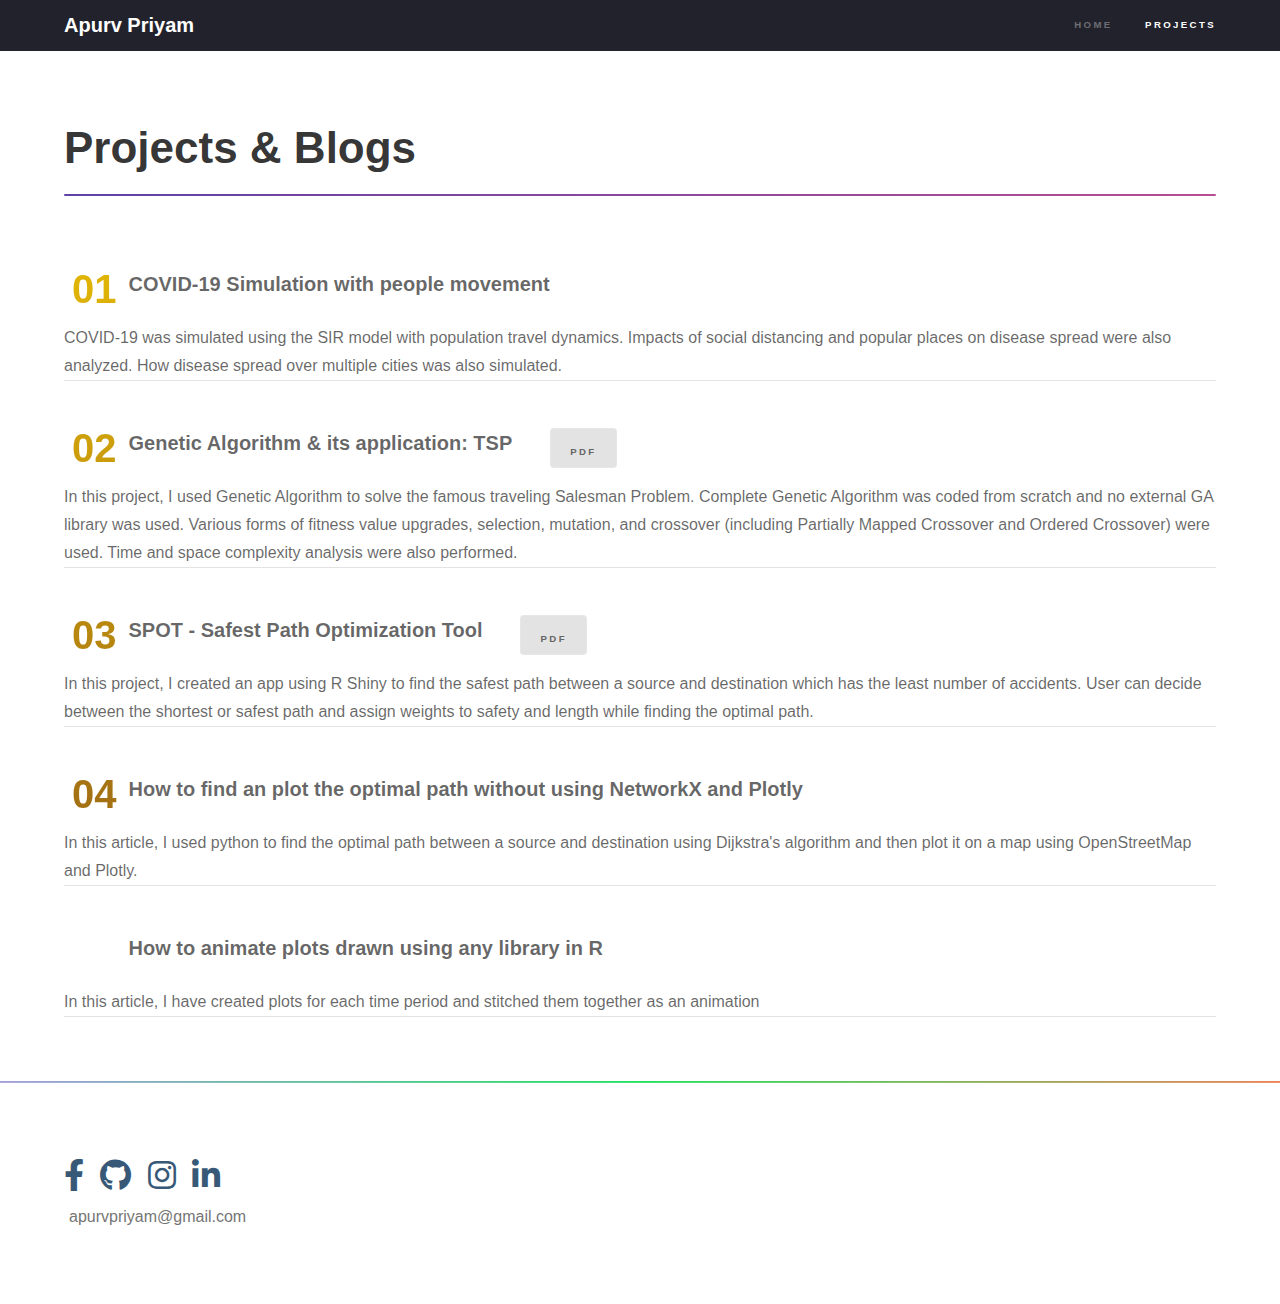
<file: projects.html>
<!DOCTYPE HTML>
<html>
	<head>
		<title>Projects &lt;Apurv Priyam&gt;</title>
		<meta charset="utf-8" />
		<meta name="viewport" content="width=device-width, initial-scale=1, user-scalable=no" />
		<link rel="stylesheet" href="assets/css/main.css" />
		<noscript><link rel="stylesheet" href="assets/css/noscript.css" /></noscript>
		<!-- Global site tag (gtag.js) - Google Analytics -->
		<script async src="https://www.googletagmanager.com/gtag/js?id=UA-162415674-1"></script>
		<script>
		  window.dataLayer = window.dataLayer || [];
		  function gtag(){dataLayer.push(arguments);}
		  gtag('js', new Date());

		  gtag('config', 'UA-162415674-1');
		</script>
		<meta name="description" content="Some of the projects completed by Apurv Priyam"/>
	</head>
	<body class="is-preload">

		<!-- Header -->
			<header id="header">
				<a href="index.html" class="title">Apurv Priyam</a>
				<nav>
					<ul>
						<li><a href="index.html">Home</a></li>
						<li><a class="active">Projects</a></li>
					</ul>
				</nav>
			</header>

		<!-- Wrapper -->
			<div id="wrapper", style="background-color: #ffffff; color:rgb(0,0,0,0.6)">

				<!-- Main -->
					<section id="main" class="wrapper">
						<div class="inner">
							
							<!-- Portfolio Gallery Grid -->
							<!-- <div class="rowprojlist">
								<div class="colprojlist">
									<div class="contentprojlist">
									  <img src="/images/projlist/coronavirus.jpg" alt="Mountains" style="width:100%; height:200px;">
									  <h3><a href="covid-19.html">COVID-19 Modeling</a></h3>
									  <p>COVID-19 was simulated using SIR model and population travel dynamics. Impacts of social distancing and popular 
										  places on disease spread were also analyzed. </p>
									  <a href="covid-19.html" class="button">Know more</a>
									</div>
								  </div>
							  <div class="colprojlist">
							    <div class="contentprojlist">
							      <img src="/images/projlist/path.jpg" alt="Find your path" style="width:100%; height:200px;">
							      <h3><a href="plotthepath.html">Find you path</a></h3>
							      <p>In this project I used python to find the optimal path between a source and destination using Dijkstra's algorithm and then plot it on a map using Plotly.</p>
							      <a href="plotthepath.html" class="button">Know more</a>
							    </div>
							  </div>
							  <div class="colprojlist">
							    <div class="contentprojlist">
							      <img src="/images/projlist/GA.png" alt="TSP using GA" style="width:100%; height:200px;">
							      <h3><a target="_blank" rel="noopener noreferrer" href="https://github.com/apurvpriyam/TSPGeneticAlgorithm/blob/master/TSPGeneticAlgorithm.pdf">Genetic Algorithm & its application: TSP</a></h3>
							      <p>In this project I used Genetic Algorithm to solve the famous travelling Salesman Problem. Complete Genetic Algorithm was coded from scratch and no external GA library was used.
								  </p>
							      <a target="_blank" rel="noopener noreferrer" href="https://github.com/apurvpriyam/TSPGeneticAlgorithm/blob/master/TSPGeneticAlgorithm.pdf" class="button">Know more</a>
							    </div>
							  </div>
							  <div class="colprojlist">
							    <div class="contentprojlist">
							      <img src="/images/projlist/SPOT.png" alt="SPOT" style="width:100%; height:200px;">
							      <h3><a target="_blank" rel="noopener noreferrer" href="https://github.com/apurvpriyam/SPOT/blob/master/SPOT_document.pdf">SPOT - Safest Path Optimzation Tool</a></h3>
							      <p>In this project I created an app using R Shiny to find the safest path between a source and destination which has least number of accidents. User can decide between shortest or safest path and assign weights to safety and length while finding the optimal path.</p>
							      <a target="_blank" rel="noopener noreferrer" href="https://github.com/apurvpriyam/SPOT/blob/master/SPOT_document.pdf" class="button">Know more</a>
							    </div>
							  </div>
							  <div class="colprojlist">
							    <div class="contentprojlist">
							      <img src="/images/projlist/path.jpg" alt="Mountains" style="width:100%">
							      <h3><a target="_blank" rel="noopener noreferrer" href="https://github.com/apurvpriyam/Recommender">Movie recommendation</a></h3>
							      <p>In this project I created an recommender system on python using matrix factorization and gradient descent.</p>
							      <a target="_blank" rel="noopener noreferrer" href="https://github.com/apurvpriyam/Recommender" class="button">Know more</a>
							    </div>
							  </div> -->
							  
							  
							<!-- END GRID -->
							<h1 class="major" style="color:rgb(0,0,0,0.8)">Projects & Blogs</h1>
							<ul class="ul2">
								<li class="li2"><h3><a target="_blank" rel="noopener noreferrer" href="covid-19.html">COVID-19 Simulation with people movement</a></h3></li>
								COVID-19 was simulated using the SIR model with population travel dynamics. Impacts of social distancing and popular 
								places on disease spread were also analyzed. How disease spread over multiple cities was also simulated.
								<p style = "border-bottom: solid 1px rgba(68, 68, 68, 0.15);"></p>

								<li class="li2"><h3><a target="_blank" rel="noopener noreferrer" href="https://github.com/apurvpriyam/TSPGeneticAlgorithm">Genetic Algorithm & its application: TSP</a></h3>
									<a target="_blank" rel="noopener noreferrer" href="assets/TSPGeneticAlgorithm.pdf" class="button" style="margin-left: 1cm; height: 40px;">PDF</a></li>
								<!-- <div class="pdf_tag"><a target="_blank" rel="noopener noreferrer" href="https://github.com/apurvpriyam/TSPGeneticAlgorithm/blob/master/TSPGeneticAlgorithm.pdf" style="width:100px;">PDF</a></div> -->
								In this project, I used Genetic Algorithm to solve the famous traveling Salesman Problem. Complete Genetic Algorithm was coded from 
								scratch and no external GA library was used. Various forms of fitness value upgrades, selection, mutation, and crossover (including Partially Mapped Crossover and Ordered Crossover)
								 were used. Time and space complexity analysis were also performed.
								<p style = "border-bottom: solid 1px rgba(68, 68, 68, 0.15);"></p>

								<li class="li2"><h3><a target="_blank" rel="noopener noreferrer" href="https://github.com/apurvpriyam/SPOT">SPOT - Safest Path Optimization Tool</a></h3>
									<a target="_blank" rel="noopener noreferrer" href="assets/SPOT_document.pdf" class="button" style="margin-left: 1cm; height: 40px;">PDF</a></li>
								<!-- <div class="pdf_tag"><a target="_blank" rel="noopener noreferrer" href="https://github.com/apurvpriyam/SPOT/blob/master/SPOT_document.pdf" style="width:100px;">PDF</a></div> -->
								In this project, I created an app using R Shiny to find the safest path between a source and destination which has the least number of accidents. 
								User can decide between the shortest or safest path and assign weights to safety and length while finding the optimal path.
								<p style = "border-bottom: solid 1px rgba(68, 68, 68, 0.15);"></p>

								<li class="li2"><h3><a target="_blank" rel="noopener noreferrer" href="plotthepath.html">How to find an plot the optimal path without using NetworkX and Plotly</a></h3></li>
								In this article, I used python to find the optimal path between a source and destination using Dijkstra's algorithm 
								and then plot it on a map using OpenStreetMap and Plotly.
								<p style = "border-bottom: solid 1px rgba(68, 68, 68, 0.15);"></p>
								<li class="li2"><h3><a target="_blank" rel="noopener noreferrer" href="animateplots.html">How to animate plots drawn using any library in R</a></h3></li>
								In this article, I have created plots for each time period and stitched them together as an animation
								<p style = "border-bottom: solid 1px rgba(68, 68, 68, 0.15);"></p>
								
							 </ul>
						</div>
					</section>

			</div>
			
			<hr class="divider">

		<!-- Footer -->
			<footer id="footer" class="wrapper style1-alt">
				<div class="inner">
					
					<ul class="icons">
						<li><a target="_blank" rel="noopener noreferrer" href="https://www.facebook.com/apurv.priyam" class="icon brands fa-facebook-f"><span class="label">Facebook</span></a></li>
						<li><a target="_blank" rel="noopener noreferrer" href="https://github.com/apurvpriyam" class="icon brands fa-github"><span class="label">GitHub</span></a></li>
						<li><a target="_blank" rel="noopener noreferrer" href="https://www.instagram.com/apurvpriyam/" class="icon brands fa-instagram"><span class="label">Instagram</span></a></li>
						<li><a target="_blank" rel="noopener noreferrer" href="https://www.linkedin.com/in/apurvpriyam/" class="icon brands fa-linkedin-in"><span class="label">LinkedIn</span></a></li>
						<br><li><a href = "mailto:apurvpriyam@gmail.com" style="margin-left: 5px; float:right; color:#757575;">apurvpriyam@gmail.com</a></li>
					</ul>

				</div>
			</footer>

		<!-- Scripts -->
			<script src="assets/js/jquery.min.js"></script>
			<script src="assets/js/jquery.scrollex.min.js"></script>
			<script src="assets/js/jquery.scrolly.min.js"></script>
			<script src="assets/js/browser.min.js"></script>
			<script src="assets/js/breakpoints.min.js"></script>
			<script src="assets/js/util.js"></script>
			<script src="assets/js/main.js"></script>

	</body>
</html>
</file>
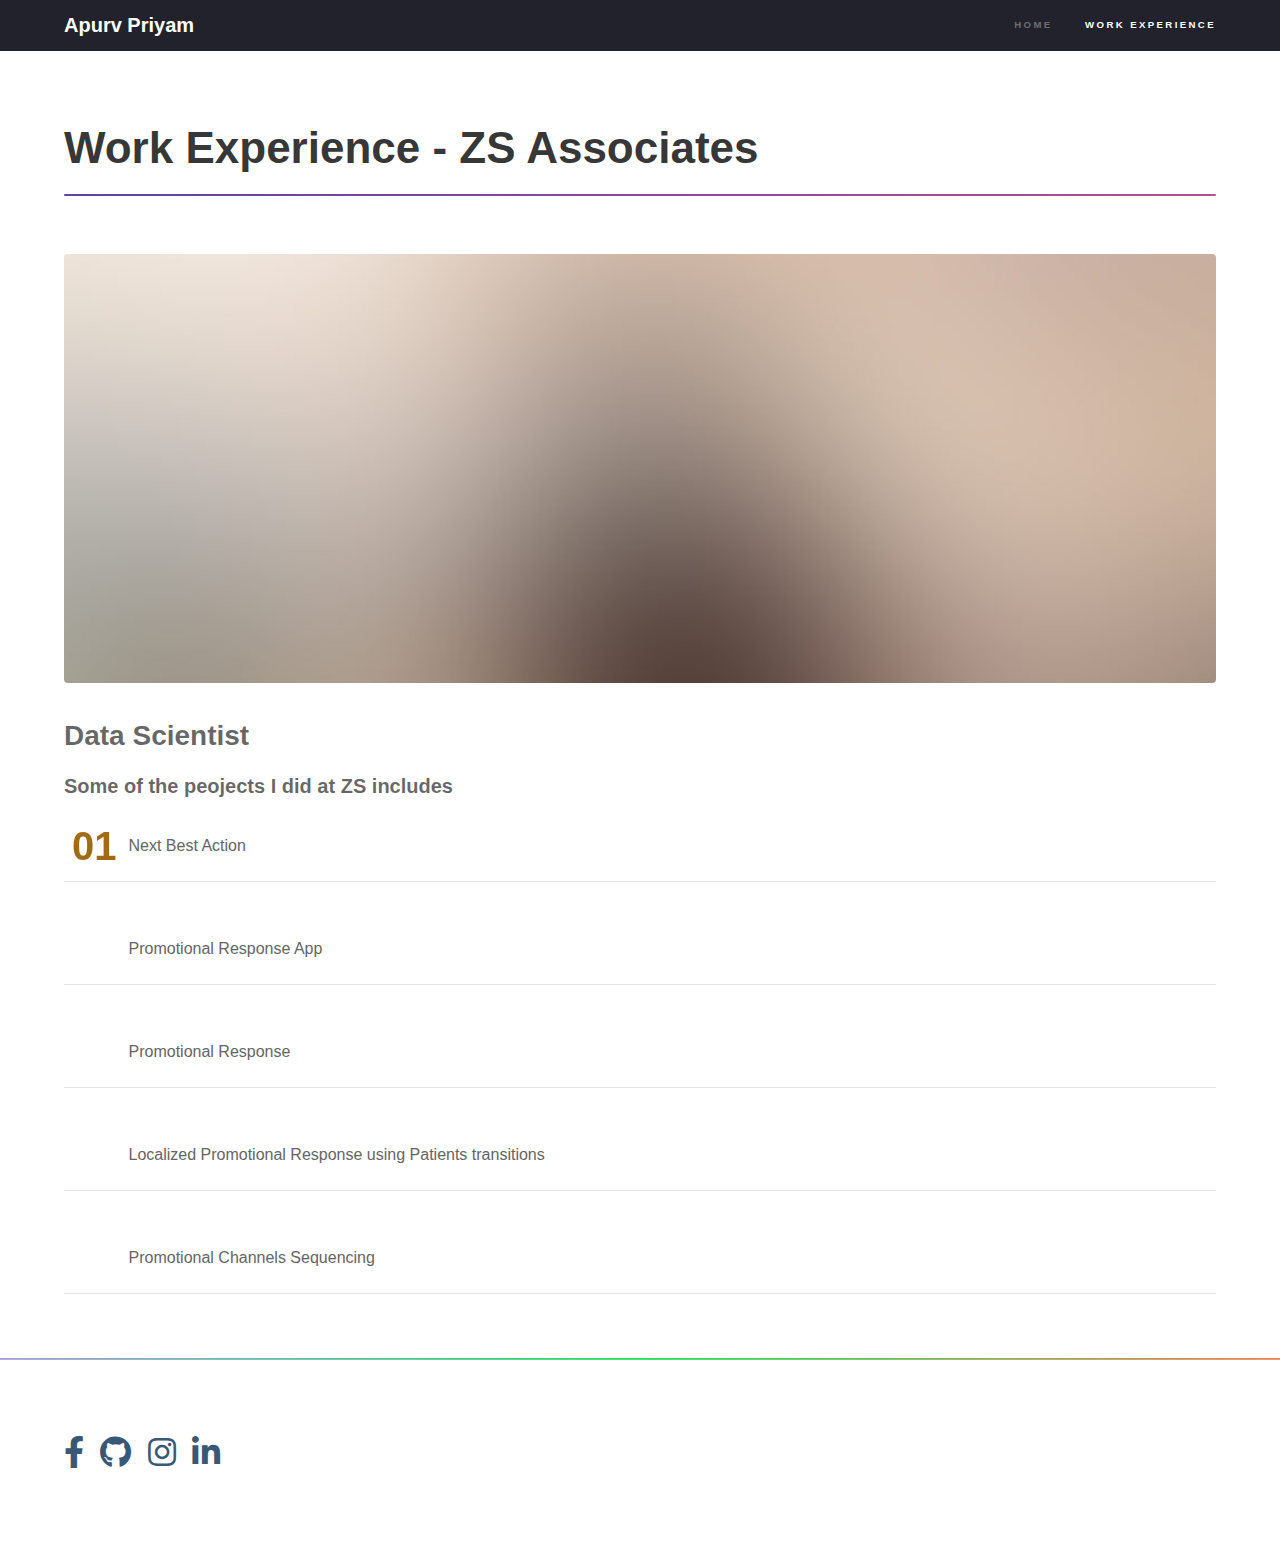
<file: work.html>
<!DOCTYPE HTML>
<!--
	Hyperspace by HTML5 UP
	html5up.net | @ajlkn
	Free for personal and commercial use under the CCA 3.0 license (html5up.net/license)
-->
<html>
	<head>
		<title>Work Ex - Apurv Priyam</title>
		<meta charset="utf-8" />
		<meta name="viewport" content="width=device-width, initial-scale=1, user-scalable=no" />
		<link rel="stylesheet" href="assets/css/main.css" />
		<noscript><link rel="stylesheet" href="assets/css/noscript.css" /></noscript>
		<!-- Global site tag (gtag.js) - Google Analytics -->
		<script async src="https://www.googletagmanager.com/gtag/js?id=UA-162415674-1"></script>
		<script>
		  window.dataLayer = window.dataLayer || [];
		  function gtag(){dataLayer.push(arguments);}
		  gtag('js', new Date());

		  gtag('config', 'UA-162415674-1');
		</script>

	</head>
	<body class="is-preload">

		<!-- Header -->
			<header id="header">
				<a href="index.html" class="title">Apurv Priyam</a>
				<nav>
					<ul>
						<li><a href="index.html">Home</a></li>
						<li><a class="active">Work Experience</a></li>
					</ul>
				</nav>
			</header>

		<!-- Wrapper -->
			<div id="wrapper", style="background-color: #ffffff; color:rgb(0,0,0,0.6)">

				<!-- Main -->
					<section id="main" class="wrapper">
						<div class="inner">
							<h1 class="major" style="color:rgb(0,0,0,0.8)">Work Experience - ZS Associates</h1>
							<span class="image fit"><img src="images/pic04.jpg" alt="" /></span>
							<h2 style="color:rgb(0,0,0,0.6)">Data Scientist</h2>
							<h3>Some of the peojects I did at ZS includes</h3>
							<ul class="ul2">
							   <li class="li2">Next Best Action</li>
							   <p style = "border-bottom: solid 1px rgba(68, 68, 68, 0.15);">
							   		
							   </p>
							   <li class="li2">Promotional Response App</li>
							   <p style = "border-bottom: solid 1px rgba(68, 68, 68, 0.15);">
							   		
							   </p>
							   <li class="li2">Promotional Response</li>
								<p style = "border-bottom: solid 1px rgba(68, 68, 68, 0.15);">
							   		
							   </p>
							   <li class="li2">Localized Promotional Response using Patients transitions</li>
							   <p style = "border-bottom: solid 1px rgba(68, 68, 68, 0.15);">
							   		
							   </p>
							   <li class="li2">Promotional Channels Sequencing</li>
							   <p style = "border-bottom: solid 1px rgba(68, 68, 68, 0.15);">
							   		
							   </p>
							</ul>
						</div>
					</section>

			</div>
			
					<hr class="divider">

		<!-- Footer -->
			<footer id="footer" class="wrapper style1-alt">
				<div class="inner">
					<!-- <ul class="menu">
						<li>&copy; Untitled. All rights reserved.</li><li>Design: <a href="http://html5up.net">HTML5 UP</a></li>
					</ul> -->

					<ul class="icons">
						<li><a target="_blank" rel="noopener noreferrer" href="https://www.facebook.com/apurv.priyam" class="icon brands fa-facebook-f"><span class="label">Facebook</span></a></li>
						<li><a target="_blank" rel="noopener noreferrer" href="https://github.com/apurvpriyam" class="icon brands fa-github"><span class="label">GitHub</span></a></li>
						<li><a target="_blank" rel="noopener noreferrer" href="https://www.instagram.com/apurvpriyam/" class="icon brands fa-instagram"><span class="label">Instagram</span></a></li>
						<li><a target="_blank" rel="noopener noreferrer" href="https://www.linkedin.com/in/apurvpriyam/" class="icon brands fa-linkedin-in"><span class="label">LinkedIn</span></a></li>
					</ul>

				</div>
			</footer>

		<!-- Scripts -->
			<script src="assets/js/jquery.min.js"></script>
			<script src="assets/js/jquery.scrollex.min.js"></script>
			<script src="assets/js/jquery.scrolly.min.js"></script>
			<script src="assets/js/browser.min.js"></script>
			<script src="assets/js/breakpoints.min.js"></script>
			<script src="assets/js/util.js"></script>
			<script src="assets/js/main.js"></script>

	</body>
</html>
</file>
<file: assets/css/noscript.css>
/*
	Hyperspace by HTML5 UP
	html5up.net | @ajlkn
	Free for personal and commercial use under the CCA 3.0 license (html5up.net/license)
*/

/* Spotlights */

	.spotlights > section > .image:before {
		opacity: 0 !important;
	}

	.spotlights > section > .content > .inner {
		-moz-transform: none !important;
		-webkit-transform: none !important;
		-ms-transform: none !important;
		transform: none !important;
		opacity: 1 !important;
	}

/* Wrapper */

	.wrapper > .inner {
		opacity: 1 !important;
		-moz-transform: none !important;
		-webkit-transform: none !important;
		-ms-transform: none !important;
		transform: none !important;
	}

/* Sidebar */

	#sidebar > .inner {
		opacity: 1 !important;
	}

	#sidebar nav > ul > li {
		-moz-transform: none !important;
		-webkit-transform: none !important;
		-ms-transform: none !important;
		transform: none !important;
		opacity: 1 !important;
	}
</file>
<file: assets/css/plots.css>
div.tooltip {	
    position: absolute;			
    text-align: center;			
    width: 150px;					
    height: 50px;					
    padding: 10px;				
    font: 12px sans-serif;		
    background: rgb(21, 27, 36);	
    border: 0px;		
    border-radius: 8px;			
    pointer-events: none;
    color: #fff		
}

.legend {
    font-size: 16px;
    font-weight: bold;
    text-anchor: middle;
}

path { 
    stroke: steelblue;
    stroke-width: 2;
    fill: none;
}

.axis path,
.axis line {
    fill: none;
    stroke: grey;
    stroke-width: 1;
    shape-rendering: crispEdges;
}

.blogplots, .covidTotal, .aniplots {
    display: block;
    margin-left: auto;
    margin-right: auto;
}

.blogplots {
  width: 500px;
}

.aniplots {
  width: 700px;
}
.covidTotal {
    /* display: block;
    margin-left: auto;
    margin-right: auto; */
    width: 600px;
}

.pathplots {
    /* width: 60%; */
    display: block;
    margin-left: auto;
    margin-right: auto;
}

.linesmall {
    fill: #fd2d2dad;
    stroke: #fd2d2dad;
    stroke-width: 1;
}

@media screen and (max-width: 550px) {
	.blogplots, .covidTotal {
        width: 100%;
    }
}

@media screen and (max-width: 700px) {
    .aniplots {
        width: 100%;
    }
}


.matrix {
    position: relative;
}
.matrix:before, .matrix:after {
    content: "";
    position: absolute;
    top: 0;
    border: 1px solid #000;
    width: 6px;
    height: 100%;
}
.matrix:before {
    left: -6px;
    border-right: 0;
}
.matrix:after {
    right: -6px;
    border-left: 0;
}
</file>
<file: assets/css/main.css>
@import url(fontawesome-all.min.css);

/*
	Hyperspace by HTML5 UP
	html5up.net | @ajlkn
	Free for personal and commercial use under the CCA 3.0 license (html5up.net/license)
*/

html, body, div, span, applet, object,
iframe, h1, h2, h3, h4, h5, h6, p, blockquote,
pre, a, abbr, acronym, address, big, cite,
code, del, dfn, em, img, ins, kbd, q, s, samp,
small, strike, strong, sub, sup, tt, var, b,
u, i, center, dl, dt, dd, ol, ul, li, fieldset,
form, label, legend, table, caption, tbody,
tfoot, thead, tr, th, td, article, aside,
canvas, details, embed, figure, figcaption,
footer, header, hgroup, menu, nav, output, ruby,
section, summary, time, mark, audio, video {
	margin: 0;
	padding: 0;
	border: 0;
	font-size: 100%;
	font: inherit;
	vertical-align: baseline;}

article, aside, details, figcaption, figure,
footer, header, hgroup, menu, nav, section {
	display: block;}

body {
	line-height: 1;
}

ol, ul {
	list-style: none;
}

blockquote, q {
	quotes: none;
}

	blockquote:before, blockquote:after, q:before, q:after {
		content: '';
		content: none;
	}

table {
	border-collapse: collapse;
	border-spacing: 0;
}

body {
	-webkit-text-size-adjust: none;
}

mark {
	background-color: transparent;
	color: inherit;
}

input::-moz-focus-inner {
	border: 0;
	padding: 0;
}

input, select, textarea {
	-moz-appearance: none;
	-webkit-appearance: none;
	-ms-appearance: none;
	appearance: none;
}

/* Basic */

	@-ms-viewport {
		width: device-width;
	}

	body {
		-ms-overflow-style: scrollbar;
	}

	@media screen and (max-width: 480px) {

		html, body {
			min-width: 320px;
		}

	}

	html {
		box-sizing: border-box;
	}

	*, *:before, *:after {
		box-sizing: inherit;
	}

	body {
		background: #22222C;
	}

		body.is-preload *, body.is-preload *:before, body.is-preload *:after {
			-moz-animation: none !important;
			-webkit-animation: none !important;
			-ms-animation: none !important;
			animation: none !important;
			-moz-transition: none !important;
			-webkit-transition: none !important;
			-ms-transition: none !important;
			transition: none !important;
		}

/* Type */

	body, input, select, textarea {
		color: rgba(0, 0, 0, 0.5);
		font-family: Arial, Helvetica, sans-serif;
		font-size: 12pt;
		font-weight: normal;
		line-height: 1.75;
	}

		@media screen and (max-width: 1680px) {

			body, input, select, textarea {
				font-size: 13pt;
			}

		}

		@media screen and (max-width: 1280px) {

			body, input, select, textarea {
				font-size: 12pt;
			}

		}

		@media screen and (max-width: 360px) {

			body, input, select, textarea {
				font-size: 11pt;
			}

		}

	a {
		-moz-transition: color 0.2s ease, border-bottom-color 0.2s ease;
		-webkit-transition: color 0.2s ease, border-bottom-color 0.2s ease;
		-ms-transition: color 0.2s ease, border-bottom-color 0.2s ease;
		transition: color 0.2s ease, border-bottom-color 0.2s ease;
		border-bottom: dotted 1px rgba(255, 255, 255, 0.35);
		color: inherit;
		text-decoration: none;
	}

		a:hover {
			border-bottom-color: transparent;
			color: #000000;
		}

	strong, b {
		color: #333333;
		font-weight: bold;
	}

	em, i {
		font-style: italic;
	}

	p {
		margin: 0 0 2em 0;
	}

	h1, h2, h3, h4, h5, h6 {
		color: rgba(0, 0, 0, 0.6);
		font-weight: bold;
		line-height: 1.5;
		margin: 0 0 0.5em 0;
	}

		h1 a, h2 a, h3 a, h4 a, h5 a, h6 a {
			color: inherit;
			text-decoration: none;
		}

	h1 {
		font-size: 2.75em;
	}

		h1.major {
			margin: 0 0 1.3em 0;
			position: relative;
			padding-bottom: 0.35em;
		}

			h1.major:after {
				background-image: -moz-linear-gradient(to right, #5e42a6, #b74e91);
				background-image: -webkit-linear-gradient(to right, #5e42a6, #b74e91);
				background-image: -ms-linear-gradient(to right, #5e42a6, #b74e91);
				background-image: linear-gradient(to right, #5e42a6, #b74e91);
				-moz-transition: max-width 0.2s ease;
				-webkit-transition: max-width 0.2s ease;
				-ms-transition: max-width 0.2s ease;
				transition: max-width 0.2s ease;
				border-radius: 0.2em;
				bottom: 0;
				content: '';
				height: 0.05em;
				position: absolute;
				right: 0;
				width: 100%;
			}

	h2 {
		font-size: 1.75em;
	}

	h3 {
		font-size: 1.25em;
	}

	h4 {
		font-size: 1em;
	}

	h5 {
		font-size: 0.8em;
	}

	h6 {
		font-size: 0.6em;
	}

	@media screen and (max-width: 736px) {

		h1 {
			font-size: 2em;
		}

		h2 {
			font-size: 1.25em;
		}

		h3 {
			font-size: 1em;
		}

		h4 {
			font-size: 0.8em;
		}

		h5 {
			font-size: 0.6em;
		}

		h6 {
			font-size: 0.6em;
		}

	}

	sub {
		font-size: 0.8em;
		position: relative;
		top: 0.5em;
	}

	sup {
		font-size: 0.8em;
		position: relative;
		top: -0.5em;
	}

	blockquote {
		border-left: solid 4px rgba(255, 255, 255, 0.15);
		font-style: italic;
		margin: 0 0 2em 0;
		padding: 0.5em 0 0.5em 2em;
	}

	code {
		background: rgba(255, 255, 255, 0.05);
		border-radius: 0.25em;
		border: solid 1px rgba(255, 255, 255, 0.15);
		font-family: "Courier New", monospace;
		font-size: 0.9em;
		margin: 0 0.25em;
		padding: 0.25em 0.65em;
	}

	pre {
		-webkit-overflow-scrolling: touch;
		font-family: "Courier New", monospace;
		font-size: 1em;
		/*margin: 0 0 2em 0;*/
	}

		pre code {
			display: block;
			line-height: 1.75em;
			padding: 1em 1.5em;
			overflow-x: auto;
		}

	hr {
		border: 0;
		border-bottom: solid 1px rgba(255, 255, 255, 0.15);
		margin: 2em 0;
	}

		hr.major {
			margin: 3em 0;
		}

	.align-left {
		text-align: left;
	}

	.align-center {
		text-align: center;
	}

	.align-right {
		text-align: right;
	}

/* Row */

	.row {
		display: flex;
		flex-wrap: wrap;
		box-sizing: border-box;
		align-items: stretch;
	}

		.row > * {
			box-sizing: border-box;
		}

		.row.gtr-uniform > * > :last-child {
			margin-bottom: 0;
		}

		.row.aln-left {
			justify-content: flex-start;
		}

		.row.aln-center {
			justify-content: center;
		}

		.row.aln-right {
			justify-content: flex-end;
		}

		.row.aln-top {
			align-items: flex-start;
		}

		.row.aln-middle {
			align-items: center;
		}

		.row.aln-bottom {
			align-items: flex-end;
		}

		.row > .imp {
			order: -1;
		}

		.row > .col-1 {
			width: 8.33333%;
		}

		.row > .off-1 {
			margin-left: 8.33333%;
		}

		.row > .col-2 {
			width: 16.66667%;
		}

		.row > .off-2 {
			margin-left: 16.66667%;
		}

		.row > .col-3 {
			width: 25%;
		}

		.row > .off-3 {
			margin-left: 25%;
		}

		.row > .col-4 {
			width: 33.33333%;
		}

		.row > .off-4 {
			margin-left: 33.33333%;
		}

		.row > .col-5 {
			width: 41.66667%;
		}

		.row > .off-5 {
			margin-left: 41.66667%;
		}

		.row > .col-6 {
			width: 50%;
		}

		.row > .off-6 {
			margin-left: 50%;
		}

		.row > .col-7 {
			width: 58.33333%;
		}

		.row > .off-7 {
			margin-left: 58.33333%;
		}

		.row > .col-8 {
			width: 66.66667%;
		}

		.row > .off-8 {
			margin-left: 66.66667%;
		}

		.row > .col-9 {
			width: 75%;
		}

		.row > .off-9 {
			margin-left: 75%;
		}

		.row > .col-10 {
			width: 83.33333%;
		}

		.row > .off-10 {
			margin-left: 83.33333%;
		}

		.row > .col-11 {
			width: 91.66667%;
		}

		.row > .off-11 {
			margin-left: 91.66667%;
		}

		.row > .col-12 {
			width: 100%;
		}

		.row > .off-12 {
			margin-left: 100%;
		}

		.row.gtr-0 {
			margin-top: 0;
			margin-left: 0em;
		}

			.row.gtr-0 > * {
				padding: 0 0 0 0em;
			}

			.row.gtr-0.gtr-uniform {
				margin-top: 0em;
			}

				.row.gtr-0.gtr-uniform > * {
					padding-top: 0em;
				}

		.row.gtr-25 {
			margin-top: 0;
			margin-left: -0.375em;
		}

			.row.gtr-25 > * {
				padding: 0 0 0 0.375em;
			}

			.row.gtr-25.gtr-uniform {
				margin-top: -0.375em;
			}

				.row.gtr-25.gtr-uniform > * {
					padding-top: 0.375em;
				}

		.row.gtr-50 {
			margin-top: 0;
			margin-left: -0.75em;
		}

			.row.gtr-50 > * {
				padding: 0 0 0 0.75em;
			}

			.row.gtr-50.gtr-uniform {
				margin-top: -0.75em;
			}

				.row.gtr-50.gtr-uniform > * {
					padding-top: 0.75em;
				}

		.row {
			margin-top: 0;
			margin-left: -1.5em;
		}

			.row > * {
				padding: 0 0 0 1.5em;
			}

			.row.gtr-uniform {
				margin-top: -1.5em;
			}

				.row.gtr-uniform > * {
					padding-top: 1.5em;
				}

		.row.gtr-150 {
			margin-top: 0;
			margin-left: -2.25em;
		}

			.row.gtr-150 > * {
				padding: 0 0 0 2.25em;
			}

			.row.gtr-150.gtr-uniform {
				margin-top: -2.25em;
			}

				.row.gtr-150.gtr-uniform > * {
					padding-top: 2.25em;
				}

		.row.gtr-200 {
			margin-top: 0;
			margin-left: -3em;
		}

			.row.gtr-200 > * {
				padding: 0 0 0 3em;
			}

			.row.gtr-200.gtr-uniform {
				margin-top: -3em;
			}

				.row.gtr-200.gtr-uniform > * {
					padding-top: 3em;
				}

		@media screen and (max-width: 1680px) {

			.row {
				display: flex;
				flex-wrap: wrap;
				box-sizing: border-box;
				align-items: stretch;
			}

				.row > * {
					box-sizing: border-box;
				}

				.row.gtr-uniform > * > :last-child {
					margin-bottom: 0;
				}

				.row.aln-left {
					justify-content: flex-start;
				}

				.row.aln-center {
					justify-content: center;
				}

				.row.aln-right {
					justify-content: flex-end;
				}

				.row.aln-top {
					align-items: flex-start;
				}

				.row.aln-middle {
					align-items: center;
				}

				.row.aln-bottom {
					align-items: flex-end;
				}

				.row > .imp-xlarge {
					order: -1;
				}

				.row > .col-1-xlarge {
					width: 8.33333%;
				}

				.row > .off-1-xlarge {
					margin-left: 8.33333%;
				}

				.row > .col-2-xlarge {
					width: 16.66667%;
				}

				.row > .off-2-xlarge {
					margin-left: 16.66667%;
				}

				.row > .col-3-xlarge {
					width: 25%;
				}

				.row > .off-3-xlarge {
					margin-left: 25%;
				}

				.row > .col-4-xlarge {
					width: 33.33333%;
				}

				.row > .off-4-xlarge {
					margin-left: 33.33333%;
				}

				.row > .col-5-xlarge {
					width: 41.66667%;
				}

				.row > .off-5-xlarge {
					margin-left: 41.66667%;
				}

				.row > .col-6-xlarge {
					width: 50%;
				}

				.row > .off-6-xlarge {
					margin-left: 50%;
				}

				.row > .col-7-xlarge {
					width: 58.33333%;
				}

				.row > .off-7-xlarge {
					margin-left: 58.33333%;
				}

				.row > .col-8-xlarge {
					width: 66.66667%;
				}

				.row > .off-8-xlarge {
					margin-left: 66.66667%;
				}

				.row > .col-9-xlarge {
					width: 75%;
				}

				.row > .off-9-xlarge {
					margin-left: 75%;
				}

				.row > .col-10-xlarge {
					width: 83.33333%;
				}

				.row > .off-10-xlarge {
					margin-left: 83.33333%;
				}

				.row > .col-11-xlarge {
					width: 91.66667%;
				}

				.row > .off-11-xlarge {
					margin-left: 91.66667%;
				}

				.row > .col-12-xlarge {
					width: 100%;
				}

				.row > .off-12-xlarge {
					margin-left: 100%;
				}

				.row.gtr-0 {
					margin-top: 0;
					margin-left: 0em;
				}

					.row.gtr-0 > * {
						padding: 0 0 0 0em;
					}

					.row.gtr-0.gtr-uniform {
						margin-top: 0em;
					}

						.row.gtr-0.gtr-uniform > * {
							padding-top: 0em;
						}

				.row.gtr-25 {
					margin-top: 0;
					margin-left: -0.375em;
				}

					.row.gtr-25 > * {
						padding: 0 0 0 0.375em;
					}

					.row.gtr-25.gtr-uniform {
						margin-top: -0.375em;
					}

						.row.gtr-25.gtr-uniform > * {
							padding-top: 0.375em;
						}

				.row.gtr-50 {
					margin-top: 0;
					margin-left: -0.75em;
				}

					.row.gtr-50 > * {
						padding: 0 0 0 0.75em;
					}

					.row.gtr-50.gtr-uniform {
						margin-top: -0.75em;
					}

						.row.gtr-50.gtr-uniform > * {
							padding-top: 0.75em;
						}

				.row {
					margin-top: 0;
					margin-left: -1.5em;
				}

					.row > * {
						padding: 0 0 0 1.5em;
					}

					.row.gtr-uniform {
						margin-top: -1.5em;
					}

						.row.gtr-uniform > * {
							padding-top: 1.5em;
						}

				.row.gtr-150 {
					margin-top: 0;
					margin-left: -2.25em;
				}

					.row.gtr-150 > * {
						padding: 0 0 0 2.25em;
					}

					.row.gtr-150.gtr-uniform {
						margin-top: -2.25em;
					}

						.row.gtr-150.gtr-uniform > * {
							padding-top: 2.25em;
						}

				.row.gtr-200 {
					margin-top: 0;
					margin-left: -3em;
				}

					.row.gtr-200 > * {
						padding: 0 0 0 3em;
					}

					.row.gtr-200.gtr-uniform {
						margin-top: -3em;
					}

						.row.gtr-200.gtr-uniform > * {
							padding-top: 3em;
						}

		}

		@media screen and (max-width: 1280px) {

			.row {
				display: flex;
				flex-wrap: wrap;
				box-sizing: border-box;
				align-items: stretch;
			}

				.row > * {
					box-sizing: border-box;
				}

				.row.gtr-uniform > * > :last-child {
					margin-bottom: 0;
				}

				.row.aln-left {
					justify-content: flex-start;
				}

				.row.aln-center {
					justify-content: center;
				}

				.row.aln-right {
					justify-content: flex-end;
				}

				.row.aln-top {
					align-items: flex-start;
				}

				.row.aln-middle {
					align-items: center;
				}

				.row.aln-bottom {
					align-items: flex-end;
				}

				.row > .imp-large {
					order: -1;
				}

				.row > .col-1-large {
					width: 8.33333%;
				}

				.row > .off-1-large {
					margin-left: 8.33333%;
				}

				.row > .col-2-large {
					width: 16.66667%;
				}

				.row > .off-2-large {
					margin-left: 16.66667%;
				}

				.row > .col-3-large {
					width: 25%;
				}

				.row > .off-3-large {
					margin-left: 25%;
				}

				.row > .col-4-large {
					width: 33.33333%;
				}

				.row > .off-4-large {
					margin-left: 33.33333%;
				}

				.row > .col-5-large {
					width: 41.66667%;
				}

				.row > .off-5-large {
					margin-left: 41.66667%;
				}

				.row > .col-6-large {
					width: 50%;
				}

				.row > .off-6-large {
					margin-left: 50%;
				}

				.row > .col-7-large {
					width: 58.33333%;
				}

				.row > .off-7-large {
					margin-left: 58.33333%;
				}

				.row > .col-8-large {
					width: 66.66667%;
				}

				.row > .off-8-large {
					margin-left: 66.66667%;
				}

				.row > .col-9-large {
					width: 75%;
				}

				.row > .off-9-large {
					margin-left: 75%;
				}

				.row > .col-10-large {
					width: 83.33333%;
				}

				.row > .off-10-large {
					margin-left: 83.33333%;
				}

				.row > .col-11-large {
					width: 91.66667%;
				}

				.row > .off-11-large {
					margin-left: 91.66667%;
				}

				.row > .col-12-large {
					width: 100%;
				}

				.row > .off-12-large {
					margin-left: 100%;
				}

				.row.gtr-0 {
					margin-top: 0;
					margin-left: 0em;
				}

					.row.gtr-0 > * {
						padding: 0 0 0 0em;
					}

					.row.gtr-0.gtr-uniform {
						margin-top: 0em;
					}

						.row.gtr-0.gtr-uniform > * {
							padding-top: 0em;
						}

				.row.gtr-25 {
					margin-top: 0;
					margin-left: -0.375em;
				}

					.row.gtr-25 > * {
						padding: 0 0 0 0.375em;
					}

					.row.gtr-25.gtr-uniform {
						margin-top: -0.375em;
					}

						.row.gtr-25.gtr-uniform > * {
							padding-top: 0.375em;
						}

				.row.gtr-50 {
					margin-top: 0;
					margin-left: -0.75em;
				}

					.row.gtr-50 > * {
						padding: 0 0 0 0.75em;
					}

					.row.gtr-50.gtr-uniform {
						margin-top: -0.75em;
					}

						.row.gtr-50.gtr-uniform > * {
							padding-top: 0.75em;
						}

				.row {
					margin-top: 0;
					margin-left: -1.5em;
				}

					.row > * {
						padding: 0 0 0 1.5em;
					}

					.row.gtr-uniform {
						margin-top: -1.5em;
					}

						.row.gtr-uniform > * {
							padding-top: 1.5em;
						}

				.row.gtr-150 {
					margin-top: 0;
					margin-left: -2.25em;
				}

					.row.gtr-150 > * {
						padding: 0 0 0 2.25em;
					}

					.row.gtr-150.gtr-uniform {
						margin-top: -2.25em;
					}

						.row.gtr-150.gtr-uniform > * {
							padding-top: 2.25em;
						}

				.row.gtr-200 {
					margin-top: 0;
					margin-left: -3em;
				}

					.row.gtr-200 > * {
						padding: 0 0 0 3em;
					}

					.row.gtr-200.gtr-uniform {
						margin-top: -3em;
					}

						.row.gtr-200.gtr-uniform > * {
							padding-top: 3em;
						}

		}

		@media screen and (max-width: 980px) {

			.row {
				display: flex;
				flex-wrap: wrap;
				box-sizing: border-box;
				align-items: stretch;
			}

				.row > * {
					box-sizing: border-box;
				}

				.row.gtr-uniform > * > :last-child {
					margin-bottom: 0;
				}

				.row.aln-left {
					justify-content: flex-start;
				}

				.row.aln-center {
					justify-content: center;
				}

				.row.aln-right {
					justify-content: flex-end;
				}

				.row.aln-top {
					align-items: flex-start;
				}

				.row.aln-middle {
					align-items: center;
				}

				.row.aln-bottom {
					align-items: flex-end;
				}

				.row > .imp-medium {
					order: -1;
				}

				.row > .col-1-medium {
					width: 8.33333%;
				}

				.row > .off-1-medium {
					margin-left: 8.33333%;
				}

				.row > .col-2-medium {
					width: 16.66667%;
				}

				.row > .off-2-medium {
					margin-left: 16.66667%;
				}

				.row > .col-3-medium {
					width: 25%;
				}

				.row > .off-3-medium {
					margin-left: 25%;
				}

				.row > .col-4-medium {
					width: 33.33333%;
				}

				.row > .off-4-medium {
					margin-left: 33.33333%;
				}

				.row > .col-5-medium {
					width: 41.66667%;
				}

				.row > .off-5-medium {
					margin-left: 41.66667%;
				}

				.row > .col-6-medium {
					width: 50%;
				}

				.row > .off-6-medium {
					margin-left: 50%;
				}

				.row > .col-7-medium {
					width: 58.33333%;
				}

				.row > .off-7-medium {
					margin-left: 58.33333%;
				}

				.row > .col-8-medium {
					width: 66.66667%;
				}

				.row > .off-8-medium {
					margin-left: 66.66667%;
				}

				.row > .col-9-medium {
					width: 75%;
				}

				.row > .off-9-medium {
					margin-left: 75%;
				}

				.row > .col-10-medium {
					width: 83.33333%;
				}

				.row > .off-10-medium {
					margin-left: 83.33333%;
				}

				.row > .col-11-medium {
					width: 91.66667%;
				}

				.row > .off-11-medium {
					margin-left: 91.66667%;
				}

				.row > .col-12-medium {
					width: 100%;
				}

				.row > .off-12-medium {
					margin-left: 100%;
				}

				.row.gtr-0 {
					margin-top: 0;
					margin-left: 0em;
				}

					.row.gtr-0 > * {
						padding: 0 0 0 0em;
					}

					.row.gtr-0.gtr-uniform {
						margin-top: 0em;
					}

						.row.gtr-0.gtr-uniform > * {
							padding-top: 0em;
						}

				.row.gtr-25 {
					margin-top: 0;
					margin-left: -0.375em;
				}

					.row.gtr-25 > * {
						padding: 0 0 0 0.375em;
					}

					.row.gtr-25.gtr-uniform {
						margin-top: -0.375em;
					}

						.row.gtr-25.gtr-uniform > * {
							padding-top: 0.375em;
						}

				.row.gtr-50 {
					margin-top: 0;
					margin-left: -0.75em;
				}

					.row.gtr-50 > * {
						padding: 0 0 0 0.75em;
					}

					.row.gtr-50.gtr-uniform {
						margin-top: -0.75em;
					}

						.row.gtr-50.gtr-uniform > * {
							padding-top: 0.75em;
						}

				.row {
					margin-top: 0;
					margin-left: -1.5em;
				}

					.row > * {
						padding: 0 0 0 1.5em;
					}

					.row.gtr-uniform {
						margin-top: -1.5em;
					}

						.row.gtr-uniform > * {
							padding-top: 1.5em;
						}

				.row.gtr-150 {
					margin-top: 0;
					margin-left: -2.25em;
				}

					.row.gtr-150 > * {
						padding: 0 0 0 2.25em;
					}

					.row.gtr-150.gtr-uniform {
						margin-top: -2.25em;
					}

						.row.gtr-150.gtr-uniform > * {
							padding-top: 2.25em;
						}

				.row.gtr-200 {
					margin-top: 0;
					margin-left: -3em;
				}

					.row.gtr-200 > * {
						padding: 0 0 0 3em;
					}

					.row.gtr-200.gtr-uniform {
						margin-top: -3em;
					}

						.row.gtr-200.gtr-uniform > * {
							padding-top: 3em;
						}

		}

		@media screen and (max-width: 736px) {

			.row {
				display: flex;
				flex-wrap: wrap;
				box-sizing: border-box;
				align-items: stretch;
			}

				.row > * {
					box-sizing: border-box;
				}

				.row.gtr-uniform > * > :last-child {
					margin-bottom: 0;
				}

				.row.aln-left {
					justify-content: flex-start;
				}

				.row.aln-center {
					justify-content: center;
				}

				.row.aln-right {
					justify-content: flex-end;
				}

				.row.aln-top {
					align-items: flex-start;
				}

				.row.aln-middle {
					align-items: center;
				}

				.row.aln-bottom {
					align-items: flex-end;
				}

				.row > .imp-small {
					order: -1;
				}

				.row > .col-1-small {
					width: 8.33333%;
				}

				.row > .off-1-small {
					margin-left: 8.33333%;
				}

				.row > .col-2-small {
					width: 16.66667%;
				}

				.row > .off-2-small {
					margin-left: 16.66667%;
				}

				.row > .col-3-small {
					width: 25%;
				}

				.row > .off-3-small {
					margin-left: 25%;
				}

				.row > .col-4-small {
					width: 33.33333%;
				}

				.row > .off-4-small {
					margin-left: 33.33333%;
				}

				.row > .col-5-small {
					width: 41.66667%;
				}

				.row > .off-5-small {
					margin-left: 41.66667%;
				}

				.row > .col-6-small {
					width: 50%;
				}

				.row > .off-6-small {
					margin-left: 50%;
				}

				.row > .col-7-small {
					width: 58.33333%;
				}

				.row > .off-7-small {
					margin-left: 58.33333%;
				}

				.row > .col-8-small {
					width: 66.66667%;
				}

				.row > .off-8-small {
					margin-left: 66.66667%;
				}

				.row > .col-9-small {
					width: 75%;
				}

				.row > .off-9-small {
					margin-left: 75%;
				}

				.row > .col-10-small {
					width: 83.33333%;
				}

				.row > .off-10-small {
					margin-left: 83.33333%;
				}

				.row > .col-11-small {
					width: 91.66667%;
				}

				.row > .off-11-small {
					margin-left: 91.66667%;
				}

				.row > .col-12-small {
					width: 100%;
				}

				.row > .off-12-small {
					margin-left: 100%;
				}

				.row.gtr-0 {
					margin-top: 0;
					margin-left: 0em;
				}

					.row.gtr-0 > * {
						padding: 0 0 0 0em;
					}

					.row.gtr-0.gtr-uniform {
						margin-top: 0em;
					}

						.row.gtr-0.gtr-uniform > * {
							padding-top: 0em;
						}

				.row.gtr-25 {
					margin-top: 0;
					margin-left: -0.375em;
				}

					.row.gtr-25 > * {
						padding: 0 0 0 0.375em;
					}

					.row.gtr-25.gtr-uniform {
						margin-top: -0.375em;
					}

						.row.gtr-25.gtr-uniform > * {
							padding-top: 0.375em;
						}

				.row.gtr-50 {
					margin-top: 0;
					margin-left: -0.75em;
				}

					.row.gtr-50 > * {
						padding: 0 0 0 0.75em;
					}

					.row.gtr-50.gtr-uniform {
						margin-top: -0.75em;
					}

						.row.gtr-50.gtr-uniform > * {
							padding-top: 0.75em;
						}

				.row {
					margin-top: 0;
					margin-left: -1.5em;
				}

					.row > * {
						padding: 0 0 0 1.5em;
					}

					.row.gtr-uniform {
						margin-top: -1.5em;
					}

						.row.gtr-uniform > * {
							padding-top: 1.5em;
						}

				.row.gtr-150 {
					margin-top: 0;
					margin-left: -2.25em;
				}

					.row.gtr-150 > * {
						padding: 0 0 0 2.25em;
					}

					.row.gtr-150.gtr-uniform {
						margin-top: -2.25em;
					}

						.row.gtr-150.gtr-uniform > * {
							padding-top: 2.25em;
						}

				.row.gtr-200 {
					margin-top: 0;
					margin-left: -3em;
				}

					.row.gtr-200 > * {
						padding: 0 0 0 3em;
					}

					.row.gtr-200.gtr-uniform {
						margin-top: -3em;
					}

						.row.gtr-200.gtr-uniform > * {
							padding-top: 3em;
						}

		}

		@media screen and (max-width: 480px) {

			.row {
				display: flex;
				flex-wrap: wrap;
				box-sizing: border-box;
				align-items: stretch;
			}

				.row > * {
					box-sizing: border-box;
				}

				.row.gtr-uniform > * > :last-child {
					margin-bottom: 0;
				}

				.row.aln-left {
					justify-content: flex-start;
				}

				.row.aln-center {
					justify-content: center;
				}

				.row.aln-right {
					justify-content: flex-end;
				}

				.row.aln-top {
					align-items: flex-start;
				}

				.row.aln-middle {
					align-items: center;
				}

				.row.aln-bottom {
					align-items: flex-end;
				}

				.row > .imp-xsmall {
					order: -1;
				}

				.row > .col-1-xsmall {
					width: 8.33333%;
				}

				.row > .off-1-xsmall {
					margin-left: 8.33333%;
				}

				.row > .col-2-xsmall {
					width: 16.66667%;
				}

				.row > .off-2-xsmall {
					margin-left: 16.66667%;
				}

				.row > .col-3-xsmall {
					width: 25%;
				}

				.row > .off-3-xsmall {
					margin-left: 25%;
				}

				.row > .col-4-xsmall {
					width: 33.33333%;
				}

				.row > .off-4-xsmall {
					margin-left: 33.33333%;
				}

				.row > .col-5-xsmall {
					width: 41.66667%;
				}

				.row > .off-5-xsmall {
					margin-left: 41.66667%;
				}

				.row > .col-6-xsmall {
					width: 50%;
				}

				.row > .off-6-xsmall {
					margin-left: 50%;
				}

				.row > .col-7-xsmall {
					width: 58.33333%;
				}

				.row > .off-7-xsmall {
					margin-left: 58.33333%;
				}

				.row > .col-8-xsmall {
					width: 66.66667%;
				}

				.row > .off-8-xsmall {
					margin-left: 66.66667%;
				}

				.row > .col-9-xsmall {
					width: 75%;
				}

				.row > .off-9-xsmall {
					margin-left: 75%;
				}

				.row > .col-10-xsmall {
					width: 83.33333%;
				}

				.row > .off-10-xsmall {
					margin-left: 83.33333%;
				}

				.row > .col-11-xsmall {
					width: 91.66667%;
				}

				.row > .off-11-xsmall {
					margin-left: 91.66667%;
				}

				.row > .col-12-xsmall {
					width: 100%;
				}

				.row > .off-12-xsmall {
					margin-left: 100%;
				}

				.row.gtr-0 {
					margin-top: 0;
					margin-left: 0em;
				}

					.row.gtr-0 > * {
						padding: 0 0 0 0em;
					}

					.row.gtr-0.gtr-uniform {
						margin-top: 0em;
					}

						.row.gtr-0.gtr-uniform > * {
							padding-top: 0em;
						}

				.row.gtr-25 {
					margin-top: 0;
					margin-left: -0.375em;
				}

					.row.gtr-25 > * {
						padding: 0 0 0 0.375em;
					}

					.row.gtr-25.gtr-uniform {
						margin-top: -0.375em;
					}

						.row.gtr-25.gtr-uniform > * {
							padding-top: 0.375em;
						}

				.row.gtr-50 {
					margin-top: 0;
					margin-left: -0.75em;
				}

					.row.gtr-50 > * {
						padding: 0 0 0 0.75em;
					}

					.row.gtr-50.gtr-uniform {
						margin-top: -0.75em;
					}

						.row.gtr-50.gtr-uniform > * {
							padding-top: 0.75em;
						}

				.row {
					margin-top: 0;
					margin-left: -1.5em;
				}

					.row > * {
						padding: 0 0 0 1.5em;
					}

					.row.gtr-uniform {
						margin-top: -1.5em;
					}

						.row.gtr-uniform > * {
							padding-top: 1.5em;
						}

				.row.gtr-150 {
					margin-top: 0;
					margin-left: -2.25em;
				}

					.row.gtr-150 > * {
						padding: 0 0 0 2.25em;
					}

					.row.gtr-150.gtr-uniform {
						margin-top: -2.25em;
					}

						.row.gtr-150.gtr-uniform > * {
							padding-top: 2.25em;
						}

				.row.gtr-200 {
					margin-top: 0;
					margin-left: -3em;
				}

					.row.gtr-200 > * {
						padding: 0 0 0 3em;
					}

					.row.gtr-200.gtr-uniform {
						margin-top: -3em;
					}

						.row.gtr-200.gtr-uniform > * {
							padding-top: 3em;
						}

		}

/* Box */

	.box {
		border-radius: 0.25em;
		border: solid 1px rgba(255, 255, 255, 0.15);
		margin-bottom: 2em;
		padding: 1.5em;
	}

		.box > :last-child,
		.box > :last-child > :last-child,
		.box > :last-child > :last-child > :last-child {
			margin-bottom: 0;
		}

		.box.alt {
			border: 0;
			border-radius: 0;
			padding: 0;
		}

/* Button */

	input[type="submit"],
	input[type="reset"],
	input[type="button"],
	button,
	.button {
		-moz-appearance: none;
		-webkit-appearance: none;
		-ms-appearance: none;
		appearance: none;
		-moz-transition: border-color 0.2s ease;
		-webkit-transition: border-color 0.2s ease;
		-ms-transition: border-color 0.2s ease;
		transition: border-color 0.2s ease;
		/* background-color: rgba(117, 116, 116, 0.75); */
		background-color: #e4e3e3;
		border: solid 1px !important;
		border-color: rgba(255, 255, 255, 0.15) !important;
		border-radius: 4px;
		/* color: #ffffff !important; */
		cursor: pointer;
		display: inline-block;
		font-size: 0.6em;
		font-weight: bold;
		height: calc(4.75em + 2px);
		letter-spacing: 0.25em;
		line-height: 4.75em;
		outline: 0;
		padding: 0 2em;
		position: relative;
		text-align: center;
		text-decoration: none;
		text-transform: uppercase;
		white-space: nowrap;
	}

		input[type="submit"]:after,
		input[type="reset"]:after,
		input[type="button"]:after,
		button:after,
		.button:after {
			-moz-transform: scale(0.25);
			-webkit-transform: scale(0.25);
			-ms-transform: scale(0.25);
			transform: scale(0.25);
			pointer-events: none;
			-moz-transition: opacity 0.2s ease, -moz-transform 0.2s ease;
			-webkit-transition: opacity 0.2s ease, -webkit-transform 0.2s ease;
			-ms-transition: opacity 0.2s ease, -ms-transform 0.2s ease;
			transition: opacity 0.2s ease, transform 0.2s ease;
			background: #ffffff;
			border-radius: 3em;
			content: '';
			height: 100%;
			left: 0;
			opacity: 0;
			position: absolute;
			top: 0;
			width: 100%;
		}

		input[type="submit"].icon:before,
		input[type="reset"].icon:before,
		input[type="button"].icon:before,
		button.icon:before,
		.button.icon:before {
			margin-right: 0.75em;
		}

		input[type="submit"].fit,
		input[type="reset"].fit,
		input[type="button"].fit,
		button.fit,
		.button.fit {
			width: 100%;
		}

		input[type="submit"].small,
		input[type="reset"].small,
		input[type="button"].small,
		button.small,
		.button.small {
			font-size: 0.4em;
		}

		input[type="submit"].large,
		input[type="reset"].large,
		input[type="button"].large,
		button.large,
		.button.large {
			font-size: 0.8em;
		}

		input[type="submit"].primary,
		input[type="reset"].primary,
		input[type="button"].primary,
		button.primary,
		.button.primary {
			background-color: #ffffff;
			color: #312450 !important;
		}

			input[type="submit"].primary:after,
			input[type="reset"].primary:after,
			input[type="button"].primary:after,
			button.primary:after,
			.button.primary:after {
				display: none;
			}

		input[type="submit"].disabled, input[type="submit"]:disabled,
		input[type="reset"].disabled,
		input[type="reset"]:disabled,
		input[type="button"].disabled,
		input[type="button"]:disabled,
		button.disabled,
		button:disabled,
		.button.disabled,
		.button:disabled {
			cursor: default;
			opacity: 0.5;
			pointer-events: none;
		}

		input[type="submit"]:hover,
		input[type="reset"]:hover,
		input[type="button"]:hover,
		button:hover,
		.button:hover {
			border-color: rgba(255, 255, 255, 0.55) ;/*!important;*/
		}

			input[type="submit"]:hover:after,
			input[type="reset"]:hover:after,
			input[type="button"]:hover:after,
			button:hover:after,
			.button:hover:after {
				opacity: 0.05;
				-moz-transform: scale(1);
				-webkit-transform: scale(1);
				-ms-transform: scale(1);
				transform: scale(1);
			}

			input[type="submit"]:hover:active,
			input[type="reset"]:hover:active,
			input[type="button"]:hover:active,
			button:hover:active,
			.button:hover:active {
				border-color: #ffffff; /*!important;*/
			}

				input[type="submit"]:hover:active:after,
				input[type="reset"]:hover:active:after,
				input[type="button"]:hover:active:after,
				button:hover:active:after,
				.button:hover:active:after {
					opacity: 0.1;
				}

/* interest */
.interest section {
			padding: 3.5em 3em 1em 7em ;
			width: 50%;
			border-top: solid 1px rgba(255, 255, 255, 0.15);
			position: relative;
		}
/* Features */

	.features {
		display: -moz-flex;
		display: -webkit-flex;
		display: -ms-flex;
		display: flex;
		-moz-flex-wrap: wrap;
		-webkit-flex-wrap: wrap;
		-ms-flex-wrap: wrap;
		flex-wrap: wrap;
		border-radius: 0.25em;
		border: solid 1px rgba(255, 255, 255, 0.15);
		background: rgba(255, 255, 255, 0.05);
		margin: 0 0 2em 0;
	}

		.features section {
			padding: 3.5em 3em 1em 7em ;
			width: 100%;
			border-bottom: solid 1px rgba(68, 68, 68, 0.15);
			position: relative;
		}

			.features section:nth-child(-n + 2) {
				border-top-width: 0;
			}

			.features section:nth-child(2n) {
				border-left: solid 1px rgba(255, 255, 255, 0.15);
			}

			.features section .icon {
				-moz-transition: opacity 0.5s ease, -moz-transform 0.5s ease;
				-webkit-transition: opacity 0.5s ease, -webkit-transform 0.5s ease;
				-ms-transition: opacity 0.5s ease, -ms-transform 0.5s ease;
				transition: opacity 0.5s ease, transform 0.5s ease;
				-moz-transition-delay: 1s;
				-webkit-transition-delay: 1s;
				-ms-transition-delay: 1s;
				transition-delay: 1s;
				-moz-transform: scale(1);
				-webkit-transform: scale(1);
				-ms-transform: scale(1);
				transform: scale(1);
				position: absolute;
				left: 3em;
				top: 3em;
				opacity: 1;
			}

			.features section:nth-child(1) .icon {
				-moz-transition-delay: 0.15s;
				-webkit-transition-delay: 0.15s;
				-ms-transition-delay: 0.15s;
				transition-delay: 0.15s;
			}

			.features section:nth-child(2) .icon {
				-moz-transition-delay: 0.3s;
				-webkit-transition-delay: 0.3s;
				-ms-transition-delay: 0.3s;
				transition-delay: 0.3s;
			}

			.features section:nth-child(3) .icon {
				-moz-transition-delay: 0.45s;
				-webkit-transition-delay: 0.45s;
				-ms-transition-delay: 0.45s;
				transition-delay: 0.45s;
			}

			.features section:nth-child(4) .icon {
				-moz-transition-delay: 0.6s;
				-webkit-transition-delay: 0.6s;
				-ms-transition-delay: 0.6s;
				transition-delay: 0.6s;
			}

			.features section:nth-child(5) .icon {
				-moz-transition-delay: 0.75s;
				-webkit-transition-delay: 0.75s;
				-ms-transition-delay: 0.75s;
				transition-delay: 0.75s;
			}

			.features section:nth-child(6) .icon {
				-moz-transition-delay: 0.9s;
				-webkit-transition-delay: 0.9s;
				-ms-transition-delay: 0.9s;
				transition-delay: 0.9s;
			}

			.features section:nth-child(7) .icon {
				-moz-transition-delay: 1.05s;
				-webkit-transition-delay: 1.05s;
				-ms-transition-delay: 1.05s;
				transition-delay: 1.05s;
			}

			.features section:nth-child(8) .icon {
				-moz-transition-delay: 1.2s;
				-webkit-transition-delay: 1.2s;
				-ms-transition-delay: 1.2s;
				transition-delay: 1.2s;
			}

			.features section:nth-child(9) .icon {
				-moz-transition-delay: 1.35s;
				-webkit-transition-delay: 1.35s;
				-ms-transition-delay: 1.35s;
				transition-delay: 1.35s;
			}

			.features section:nth-child(10) .icon {
				-moz-transition-delay: 1.5s;
				-webkit-transition-delay: 1.5s;
				-ms-transition-delay: 1.5s;
				transition-delay: 1.5s;
			}

			.features section:nth-child(11) .icon {
				-moz-transition-delay: 1.65s;
				-webkit-transition-delay: 1.65s;
				-ms-transition-delay: 1.65s;
				transition-delay: 1.65s;
			}

			.features section:nth-child(12) .icon {
				-moz-transition-delay: 1.8s;
				-webkit-transition-delay: 1.8s;
				-ms-transition-delay: 1.8s;
				transition-delay: 1.8s;
			}

			.features section:nth-child(13) .icon {
				-moz-transition-delay: 1.95s;
				-webkit-transition-delay: 1.95s;
				-ms-transition-delay: 1.95s;
				transition-delay: 1.95s;
			}

			.features section:nth-child(14) .icon {
				-moz-transition-delay: 2.1s;
				-webkit-transition-delay: 2.1s;
				-ms-transition-delay: 2.1s;
				transition-delay: 2.1s;
			}

			.features section:nth-child(15) .icon {
				-moz-transition-delay: 2.25s;
				-webkit-transition-delay: 2.25s;
				-ms-transition-delay: 2.25s;
				transition-delay: 2.25s;
			}

			.features section:nth-child(16) .icon {
				-moz-transition-delay: 2.4s;
				-webkit-transition-delay: 2.4s;
				-ms-transition-delay: 2.4s;
				transition-delay: 2.4s;
			}

			.features section:nth-child(17) .icon {
				-moz-transition-delay: 2.55s;
				-webkit-transition-delay: 2.55s;
				-ms-transition-delay: 2.55s;
				transition-delay: 2.55s;
			}

			.features section:nth-child(18) .icon {
				-moz-transition-delay: 2.7s;
				-webkit-transition-delay: 2.7s;
				-ms-transition-delay: 2.7s;
				transition-delay: 2.7s;
			}

			.features section:nth-child(19) .icon {
				-moz-transition-delay: 2.85s;
				-webkit-transition-delay: 2.85s;
				-ms-transition-delay: 2.85s;
				transition-delay: 2.85s;
			}

			.features section:nth-child(20) .icon {
				-moz-transition-delay: 3s;
				-webkit-transition-delay: 3s;
				-ms-transition-delay: 3s;
				transition-delay: 3s;
			}

		.features.inactive section .icon {
			-moz-transform: scale(0.5);
			-webkit-transform: scale(0.5);
			-ms-transform: scale(0.5);
			transform: scale(0.5);
			opacity: 0;
		}

		@media screen and (max-width: 980px) {

			.features {
				display: block;
			}

				.features section {
					border-top-width: 1px !important;
					border-left-width: 0 !important;
					width: 100%;
				}

					.features section:first-child {
						border-top-width: 0 !important;
					}

		}

		@media screen and (max-width: 736px) {

			.features section {
				padding: 2.5em 1.5em 0.1em 5.5em ;
			}

				.features section .icon {
					left: 1.5em;
					top: 2em;
				}

		}

		@media screen and (max-width: 480px) {

			.features section {
				padding: 2em 1.5em 0.1em 1.5em ;
			}

				.features section .icon {
					left: 0;
					position: relative;
					top: 0;
				}

		}

/* Form */

	form {
		margin: 0 0 2em 0;
	}

		form > :last-child {
			margin-bottom: 0;
		}

		form > .fields {
			display: -moz-flex;
			display: -webkit-flex;
			display: -ms-flex;
			display: flex;
			-moz-flex-wrap: wrap;
			-webkit-flex-wrap: wrap;
			-ms-flex-wrap: wrap;
			flex-wrap: wrap;
			width: calc(100% + 3em);
			margin: -1.5em 0 2em -1.5em;
		}

			form > .fields > .field {
				-moz-flex-grow: 0;
				-webkit-flex-grow: 0;
				-ms-flex-grow: 0;
				flex-grow: 0;
				-moz-flex-shrink: 0;
				-webkit-flex-shrink: 0;
				-ms-flex-shrink: 0;
				flex-shrink: 0;
				padding: 1.5em 0 0 1.5em;
				width: calc(100% - 1.5em);
			}

				form > .fields > .field.half {
					width: calc(50% - 0.75em);
				}

				form > .fields > .field.third {
					width: calc(100%/3 - 0.5em);
				}

				form > .fields > .field.quarter {
					width: calc(25% - 0.375em);
				}

		@media screen and (max-width: 480px) {

			form > .fields {
				width: calc(100% + 3em);
				margin: -1.5em 0 2em -1.5em;
			}

				form > .fields > .field {
					padding: 1.5em 0 0 1.5em;
					width: calc(100% - 1.5em);
				}

					form > .fields > .field.half {
						width: calc(100% - 1.5em);
					}

					form > .fields > .field.third {
						width: calc(100% - 1.5em);
					}

					form > .fields > .field.quarter {
						width: calc(100% - 1.5em);
					}

		}

	label {
		color: #ffffff;
		font-weight: bold;
		line-height: 1.5;
		margin: 0 0 0.7em 0;
		display: block;
		font-size: 1.1em;
	}

	input[type="text"],
	input[type="password"],
	input[type="email"],
	input[type="tel"],
	select,
	textarea {
		-moz-appearance: none;
		-webkit-appearance: none;
		-ms-appearance: none;
		appearance: none;
		background: rgba(255, 255, 255, 0.05);
		border-radius: 0.25em;
		border: none;
		border: solid 1px rgba(255, 255, 255, 0.15);
		color: inherit;
		display: block;
		outline: 0;
		padding: 0 1em;
		text-decoration: none;
		width: 100%;
	}

		input[type="text"]:invalid,
		input[type="password"]:invalid,
		input[type="email"]:invalid,
		input[type="tel"]:invalid,
		select:invalid,
		textarea:invalid {
			box-shadow: none;
		}

		input[type="text"]:focus,
		input[type="password"]:focus,
		input[type="email"]:focus,
		input[type="tel"]:focus,
		select:focus,
		textarea:focus {
			border-color: #ffffff;
			box-shadow: 0 0 0 1px #ffffff;
		}

	select {
		background-image: url("data:image/svg+xml;charset=utf8,%3Csvg xmlns='http://www.w3.org/2000/svg' width='40' height='40' preserveAspectRatio='none' viewBox='0 0 40 40'%3E%3Cpath d='M9.4,12.3l10.4,10.4l10.4-10.4c0.2-0.2,0.5-0.4,0.9-0.4c0.3,0,0.6,0.1,0.9,0.4l3.3,3.3c0.2,0.2,0.4,0.5,0.4,0.9 c0,0.4-0.1,0.6-0.4,0.9L20.7,31.9c-0.2,0.2-0.5,0.4-0.9,0.4c-0.3,0-0.6-0.1-0.9-0.4L4.3,17.3c-0.2-0.2-0.4-0.5-0.4-0.9 c0-0.4,0.1-0.6,0.4-0.9l3.3-3.3c0.2-0.2,0.5-0.4,0.9-0.4S9.1,12.1,9.4,12.3z' fill='rgba(255, 255, 255, 0.15)' /%3E%3C/svg%3E");
		background-size: 1.25rem;
		background-repeat: no-repeat;
		background-position: calc(100% - 1rem) center;
		height: 2.75em;
		padding-right: 2.75em;
		text-overflow: ellipsis;
	}

		select option {
			color: #ffffff;
			background: #312450;
		}

		select:focus::-ms-value {
			background-color: transparent;
		}

		select::-ms-expand {
			display: none;
		}

	input[type="text"],
	input[type="password"],
	input[type="email"],
	select {
		height: 2.75em;
	}

	textarea {
		padding: 0.75em 1em;
	}

		body.is-ie textarea {
			min-height: 10em;
		}

	input[type="checkbox"],
	input[type="radio"] {
		-moz-appearance: none;
		-webkit-appearance: none;
		-ms-appearance: none;
		appearance: none;
		display: block;
		float: left;
		margin-right: -2em;
		opacity: 0;
		width: 1em;
		z-index: -1;
	}

		input[type="checkbox"] + label,
		input[type="radio"] + label {
			text-decoration: none;
			color: rgba(255, 255, 255, 0.55);
			cursor: pointer;
			display: inline-block;
			font-size: 1em;
			font-weight: normal;
			padding-left: 2.4em;
			padding-right: 0.75em;
			position: relative;
		}

			input[type="checkbox"] + label:before,
			input[type="radio"] + label:before {
				-moz-osx-font-smoothing: grayscale;
				-webkit-font-smoothing: antialiased;
				display: inline-block;
				font-style: normal;
				font-variant: normal;
				text-rendering: auto;
				line-height: 1;
				text-transform: none !important;
				font-family: 'Font Awesome 5 Free';
				font-weight: 900;
			}

			input[type="checkbox"] + label:before,
			input[type="radio"] + label:before {
				background: rgba(255, 255, 255, 0.05);
				border-radius: 0.25em;
				border: solid 1px rgba(255, 255, 255, 0.15);
				content: '';
				display: inline-block;
				font-size: 0.8em;
				height: 2.0625em;
				left: 0;
				line-height: 2.0625em;
				position: absolute;
				text-align: center;
				top: 0;
				width: 2.0625em;
			}

		input[type="checkbox"]:checked + label:before,
		input[type="radio"]:checked + label:before {
			background: #ffffff;
			border-color: #ffffff;
			color: #b74e91;
			content: '\f00c';
		}

		input[type="checkbox"]:focus + label:before,
		input[type="radio"]:focus + label:before {
			border-color: #ffffff;
			box-shadow: 0 0 0 1px #ffffff;
		}

	input[type="checkbox"] + label:before {
		border-radius: 0.25em;
	}

	input[type="radio"] + label:before {
		border-radius: 100%;
	}

	::-webkit-input-placeholder {
		color: rgba(255, 255, 255, 0.35) !important;
		opacity: 1.0;
	}

	:-moz-placeholder {
		color: rgba(255, 255, 255, 0.35) !important;
		opacity: 1.0;
	}

	::-moz-placeholder {
		color: rgba(255, 255, 255, 0.35) !important;
		opacity: 1.0;
	}

	:-ms-input-placeholder {
		color: rgba(255, 255, 255, 0.35) !important;
		opacity: 1.0;
	}

/* Icon */

	.icon {
		text-decoration: none;
		border-bottom: none;
		position: relative;
	}

		.icon:before {
			-moz-osx-font-smoothing: grayscale;
			-webkit-font-smoothing: antialiased;
			display: inline-block;
			font-style: normal;
			font-variant: normal;
			text-rendering: auto;
			line-height: 1;
			text-transform: none !important;
			font-family: 'Font Awesome 5 Free';
			font-weight: 400;
			color:#979797;
		}

		.icon > .label {
			display: none;
		}

		.icon:before {
			line-height: inherit;
		}

		.icon.solid:before {
			font-weight: 900;
		}

		.icon.brands:before {
			font-family: 'Font Awesome 5 Brands';
			color: #375977;
			font-size: 2em;
			/* color: linear-gradient(to bottom, #FFD700, #996515); */
		}

		.icon.major {
			width: 2.5em;
			height: 2.5em;
			display: block;
			background: #ffffff;
			border-radius: 100%;
			color: #312450;
			text-align: center;
			line-height: 2.5em;
			margin: 0 0 1.3em 0;
		}

			.icon.major:before {
				font-size: 1.5em;
			}

				.wrapper.style1 .icon.major:before {
					color: #5e42a6;
				}

				.wrapper.style1-alt .icon.major:before {
					color: #493382;
				}

				.wrapper.style2 .icon.major:before {
					color: #5052b5;
				}

				.wrapper.style2-alt .icon.major:before {
					color: #3e4094;
				}

				.wrapper.style3 .icon.major:before {
					color: #b74e91;
					border-top: 1px solid rgba(255,255,255,0.2);
				}

				.wrapper.style3-alt .icon.major:before {
					color: #953d75;
				}

/* Image */

	.image {
		border-radius: 0.25em;
		border: 0;
		display: inline-block;
		position: relative;
	}

		.image img {
			border-radius: 0.25em;
			display: block;
		}

		.image.left, .image.right {
			max-width: 40%;
		}

			.image.left img, .image.right img {
				width: 100%;
			}

		.image.left {
			float: left;
			margin: 0 0.5em 0em -0.5em;
			top: 0.25em;
		}

		.image.right {
			float: right;
			margin: 0 0 1em 1.5em;
			top: 0.25em;
		}

		.image.fit {
			display: block;
			margin: 0 0 2em 0;
			width: 100%;
		}

			.image.fit img {
				width: 100%;
			}

		.image.main {
			display: block;
			margin: 0 0 3em 0;
			width: 100%;
		}

			.image.main img {
				width: 100%;
			}

/* List */

	ol {
		list-style: decimal;
		margin: 0 0 2em 0;
		padding-left: 1.25em;
	}

		ol li {
			padding-left: 0.25em;
		}

	ul {
		list-style: disc;
		margin: 0 0 2em 0;
		padding-left: 1em;
	}

		ul li {
			padding-left: 0.5em;
		}

		ul.alt {
			list-style: none;
			padding-left: 0;
		}

			ul.alt li {
				border-top: solid 1px rgba(255, 255, 255, 0.15);
				padding: 0.5em 0;
			}

				ul.alt li:first-child {
					border-top: 0;
					padding-top: 0;
				}

	dl {
		margin: 0 0 2em 0;
	}

		dl dt {
			display: block;
			font-weight: bold;
			margin: 0 0 1em 0;
		}

		dl dd {
			margin-left: 2em;
		}

/* Actions */

	ul.actions {
		display: -moz-flex;
		display: -webkit-flex;
		display: -ms-flex;
		display: flex;
		cursor: default;
		list-style: none;
		margin-right: 1em;
		padding-left: 0;

	}

		ul.actions li {
			padding: 0 0 0 1em;
			vertical-align: middle;
		}

		ul.actions.special {
			-moz-justify-content: center;
			-webkit-justify-content: center;
			-ms-justify-content: center;
			justify-content: center;
			width: 100%;
			margin-left: 0;
		}

			ul.actions.special li:first-child {
				padding-left: 0;
			}

		ul.actions.stacked {
			-moz-flex-direction: column;
			-webkit-flex-direction: column;
			-ms-flex-direction: column;
			flex-direction: column;
			margin-left: 0;
		}

			ul.actions.stacked li {
				padding: 1.3em 0 0 0;
			}

				ul.actions.stacked li:first-child {
					padding-top: 0;
				}

		ul.actions.fit {
			width: calc(100% + 1em);
		}

			ul.actions.fit li {
				-moz-flex-grow: 1;
				-webkit-flex-grow: 1;
				-ms-flex-grow: 1;
				flex-grow: 1;
				-moz-flex-shrink: 1;
				-webkit-flex-shrink: 1;
				-ms-flex-shrink: 1;
				flex-shrink: 1;
				width: 100%;
			}

				ul.actions.fit li > * {
					width: 100%;
				}

			ul.actions.fit.stacked {
				width: 100%;
			}

		@media screen and (max-width: 480px) {

			ul.actions:not(.fixed) {
				-moz-flex-direction: column;
				-webkit-flex-direction: column;
				-ms-flex-direction: column;
				flex-direction: column;
				margin-left: 0;
				width: 100% !important;
			}

				ul.actions:not(.fixed) li {
					-moz-flex-grow: 1;
					-webkit-flex-grow: 1;
					-ms-flex-grow: 1;
					flex-grow: 1;
					-moz-flex-shrink: 1;
					-webkit-flex-shrink: 1;
					-ms-flex-shrink: 1;
					flex-shrink: 1;
					padding: 1em 0 0 0;
					text-align: center;
					width: 100%;
				}

					ul.actions:not(.fixed) li > * {
						width: 100%;
					}

					ul.actions:not(.fixed) li:first-child {
						padding-top: 0;
					}

					ul.actions:not(.fixed) li input[type="submit"],
					ul.actions:not(.fixed) li input[type="reset"],
					ul.actions:not(.fixed) li input[type="button"],
					ul.actions:not(.fixed) li button,
					ul.actions:not(.fixed) li .button {
						width: 100%;
					}

						ul.actions:not(.fixed) li input[type="submit"].icon:before,
						ul.actions:not(.fixed) li input[type="reset"].icon:before,
						ul.actions:not(.fixed) li input[type="button"].icon:before,
						ul.actions:not(.fixed) li button.icon:before,
						ul.actions:not(.fixed) li .button.icon:before {
							margin-left: -0.5rem;
						}

		}

/* Contact */

	ul.contact {
		list-style: none;
		padding: 0;
	}

		ul.contact > li {
			padding: 0;
			margin: 1.5em 0 0 0;
		}

			ul.contact > li:first-child {
				margin-top: 0;
			}

/* Icons */

	ul.icons {
		cursor: default;
		list-style: none;
		padding-left: 0;
	}

		ul.icons li {
			display: inline-block;
			padding: 0 0.75em 0 0;
		}

		ul.icons.side li {
			display: inline-block;
			padding: 0;
		}

			ul.icons li:last-child {
				padding-right: 0;
			}

			ul.icons li > a, ul.icons li > span {
				border: 0;
			}

				ul.icons li > a .label, ul.icons li > span .label {
					display: none;
				}

/* Menu */

	ul.menu {
		list-style: none;
		padding: 0;
	}

		ul.menu > li {
			border-left: solid 1px rgba(255, 255, 255, 0.15);
			display: inline-block;
			line-height: 1;
			margin-left: 1.5em;
			padding: 0 0 0 1.5em;
		}

			ul.menu > li:first-child {
				border-left: 0;
				margin: 0;
				padding-left: 0;
			}

		@media screen and (max-width: 480px) {

			ul.menu > li {
				border-left: 0;
				display: block;
				line-height: inherit;
				margin: 0.5em 0 0 0;
				padding-left: 0;
			}

		}

/* Section/Article */

	section.special, article.special {
		text-align: center;
	}

	header p {
		color: rgba(255, 255, 255, 0.35);
		position: relative;
		margin: 0 0 1.5em 0;
	}

	header h2 + p {
		font-size: 1.25em;
		margin-top: -1em;
		line-height: 1.5em;
	}

	header h3 + p {
		font-size: 1.1em;
		margin-top: -0.8em;
		line-height: 1.5em;
	}

	header h4 + p,
	header h5 + p,
	header h6 + p {
		font-size: 0.9em;
		margin-top: -0.6em;
		line-height: 1.5em;
	}

/* Split */

	.split {
		display: -moz-flex;
		display: -webkit-flex;
		display: -ms-flex;
		display: flex;
	}

		.split > * {
			width: calc(50% - 2.5em);
		}

		.split > :nth-child(2n - 1) {
			padding-right: 2.5em;
			border-right: solid 1px rgba(255, 255, 255, 0.15);
		}

		.split > :nth-child(2n) {
			padding-left: 2.5em;
		}

		.split.style1 > :nth-child(2n - 1) {
			width: calc(66.66666% - 2.5em);
		}

		.split.style1 > :nth-child(2n) {
			width: calc(33.33333% - 2.5em);
		}

		@media screen and (max-width: 1680px) {

			.split > * {
				width: calc(50% - 2em);
			}

			.split > :nth-child(2n - 1) {
				padding-right: 2em;
			}

			.split > :nth-child(2n) {
				padding-left: 2em;
			}

			.split.style1 > :nth-child(2n - 1) {
				width: calc(66.66666% - 2em);
			}

			.split.style1 > :nth-child(2n) {
				width: calc(33.33333% - 2em);
			}

		}

		@media screen and (max-width: 980px) {

			.split {
				display: block;
			}

				.split > * {
					border-top: solid 1px rgba(255, 255, 255, 0.15);
					margin: 4em 0 0 0;
					padding: 4em 0 0 0;
					width: 100% !important;
				}

				.split > :nth-child(2n - 1) {
					border-right: 0;
					padding-right: 0;
				}

				.split > :nth-child(2n) {
					padding-left: 0;
				}

				.split > :first-child {
					border-top: 0;
					margin-top: 0;
					padding-top: 0;
				}

		}

		@media screen and (max-width: 736px) {

			.split > * {
				margin: 3em 0 0 0;
				padding: 3em 0 0 0;
			}

		}

/* Spotlights */

	.spotlights > section {
		display: -moz-flex;
		display: -webkit-flex;
		display: -ms-flex;
		display: flex;
		-moz-flex-direction: row;
		-webkit-flex-direction: row;
		-ms-flex-direction: row;
		flex-direction: row;
		min-height: 20em;
	}

		body.is-ie .spotlights > section {
			min-height: 0;
		}

		.spotlights > section > .image {
			background-position: center center;
			background-size: cover;
			border-radius: 0;
			display: block;
			position: relative;
			width: 15em;
		}

			.spotlights > section > .image img {
				border-radius: 0;
				display: block;
			}

			.spotlights > section > .image:before {
				-moz-transition: opacity 1s ease;
				-webkit-transition: opacity 1s ease;
				-ms-transition: opacity 1s ease;
				transition: opacity 1s ease;
				background: rgba(33, 226, 97, 0.08);
				content: '';
				display: block;
				height: 100%;
				left: 0;
				opacity: 0;
				position: absolute;
				top: 0;
				width: 100%;
			}

		.spotlights > section > .content {
			padding: 4em 5em 2em 5em ;
			display: -moz-flex;
			display: -webkit-flex;
			display: -ms-flex;
			display: flex;
			-moz-flex-direction: column;
			-webkit-flex-direction: column;
			-ms-flex-direction: column;
			flex-direction: column;
			-moz-justify-content: center;
			-webkit-justify-content: center;
			-ms-justify-content: center;
			justify-content: center;
			width: 100%;
			-ms-flex: 1;
		}

			.spotlights > section > .content > .inner {
				-moz-transform: translateX(0) translateY(0);
				-webkit-transform: translateX(0) translateY(0);
				-ms-transform: translateX(0) translateY(0);
				transform: translateX(0) translateY(0);
				-moz-transition: opacity 1s ease, -moz-transform 1s ease;
				-webkit-transition: opacity 1s ease, -webkit-transform 1s ease;
				-ms-transition: opacity 1s ease, -ms-transform 1s ease;
				transition: opacity 1s ease, transform 1s ease;
				opacity: 1;
			}

		/*.spotlights > section:nth-child(2) {
			background-color: rgba(0, 0, 0, 0.05);
		}

		.spotlights > section:nth-child(3) {
			background-color: rgba(0, 0, 0, 0.1);
		}*/

		.borderB {
			border-bottom: 1px solid rgba(68, 67, 67, 0.25);
		}
		.spotlights > section.inactive > .image:before,
		body.is-preload .spotlights > section > .image:before {
			opacity: 1;
		}

		.spotlights > section.inactive > .content > .inner,
		body.is-preload .spotlights > section > .content > .inner {
			-moz-transform: translateX(-1em);
			-webkit-transform: translateX(-1em);
			-ms-transform: translateX(-1em);
			transform: translateX(-1em);
			opacity: 0;
		}

		@media screen and (max-width: 1680px) {

			.spotlights > section > .content {
				padding: 4em 4em 2em 4em ;
			}

		}

		@media screen and (max-width: 980px) {

			.spotlights > section {
				display: block;
			}

				.spotlights > section > .image {
					width: 100%;
					height: 15vh;
				}

				.spotlights > section > .content {
					width: 100%;
				}

				.spotlights > section.inactive > .content > .inner,
				body.is-preload .spotlights > section > .content > .inner {
					-moz-transform: translateY(1em);
					-webkit-transform: translateY(1em);
					-ms-transform: translateY(1em);
					transform: translateY(1em);
				}

		}

		@media screen and (max-width: 736px) {

			.spotlights > section > .image {
				height: 1vh;
				min-height: 15vh;
			}

			.spotlights > section > .content {
				padding: 3em 2em 1em 2em ;
			}

		}

/* Table */

	.table-wrapper {
		-webkit-overflow-scrolling: touch;
		overflow-x: auto;
	}

	table {
		margin: 0 0 2em 0;
		width: 100%;
	}

		table tbody tr {
			border: solid 1px rgba(255, 255, 255, 0.15);
			border-left: 0;
			border-right: 0;
		}

			table tbody tr:nth-child(2n + 1) {
				background-color: rgba(255, 255, 255, 0.05);
			}

		table td {
			padding: 0.75em 0.75em;
		}

		table th {
			color: #ffffff;
			font-size: 1em;
			font-weight: bold;
			padding: 0 0.75em 0.75em 0.75em;
			text-align: left;
		}

		table thead {
			border-bottom: solid 2px rgba(255, 255, 255, 0.15);
		}

		table tfoot {
			border-top: solid 2px rgba(255, 255, 255, 0.15);
		}

		table.alt {
			border-collapse: separate;
		}

			table.alt tbody tr td {
				border: solid 1px rgba(255, 255, 255, 0.15);
				border-left-width: 0;
				border-top-width: 0;
			}

				table.alt tbody tr td:first-child {
					border-left-width: 1px;
				}

			table.alt tbody tr:first-child td {
				border-top-width: 1px;
			}

			table.alt thead {
				border-bottom: 0;
			}

			table.alt tfoot {
				border-top: 0;
			}

/* Wrapper */

	.wrapper {
		position: relative;
	}

		.wrapper > .inner {
			padding: 5em 5em 3em 5em ;
			max-width: 100%;
			width: 75em;
		}

			@media screen and (max-width: 1680px) {

				.wrapper > .inner {
					padding: 4em 4em 2em 4em ;
				}

			}

			@media screen and (max-width: 1280px) {

				.wrapper > .inner {
					width: 100%;
				}

			}

			@media screen and (max-width: 736px) {

				.wrapper > .inner {
					padding: 3em 2em 1em 2em ;
				}

			}

		.wrapper.alt {
			background-color: #261c3e;
		}

		.wrapper.style1 {
			background-color: #ffffff /* #5e42a6; */
		}

		.wrapper.style1-alt {
			background-color: #ffffff;
		}

		.wrapper.style2 {
			background-color: #ffffff /* #5052b5; */
		}

		.wrapper.style2-alt {
			background-color: #3e4094;
		}

		.wrapper.style4 {
			background-color: #ffffff;
		}

		.wrapper.style3-alt {
			background-color: #953d75;
		}

		.wrapper.style3 {
			background-color: #ffffff;
		}

		.wrapper.fullscreen {
			display: -moz-flex;
			display: -webkit-flex;
			display: -ms-flex;
			display: flex;
			-moz-flex-direction: column;
			-webkit-flex-direction: column;
			-ms-flex-direction: column;
			flex-direction: column;
			-moz-justify-content: center;
			-webkit-justify-content: center;
			-ms-justify-content: center;
			justify-content: center;
			min-height: 100vh;
		}

			body.is-ie .wrapper.fullscreen {
				height: 100vh;
			}

			@media screen and (max-width: 1280px) {

				.wrapper.fullscreen {
					min-height: calc(100vh - 3.6em);
				}

					body.is-ie .wrapper.fullscreen {
						height: calc(100vh - 2.5em);
					}

			}

			@media screen and (max-width: 736px) {

				.wrapper.fullscreen {
					padding: 2em 0;
					min-height: 0;
				}

					body.is-ie .wrapper.fullscreen {
						height: auto;
					}

			}

		.wrapper.fade-up > .inner {
			-moz-transform: translateY(0);
			-webkit-transform: translateY(0);
			-ms-transform: translateY(0);
			transform: translateY(0);
			-moz-transition: opacity 1s ease, -moz-transform 1s ease;
			-webkit-transition: opacity 1s ease, -webkit-transform 1s ease;
			-ms-transition: opacity 1s ease, -ms-transform 1s ease;
			transition: opacity 1s ease, transform 1s ease;
			opacity: 1.0;
		}

		.wrapper.fade-up.inactive > .inner,
		body.is-preload .wrapper.fade-up > .inner {
			opacity: 0;
			-moz-transform: translateY(1em);
			-webkit-transform: translateY(1em);
			-ms-transform: translateY(1em);
			transform: translateY(1em);
		}

		.wrapper.fade-down > .inner {
			-moz-transform: translateY(0);
			-webkit-transform: translateY(0);
			-ms-transform: translateY(0);
			transform: translateY(0);
			-moz-transition: opacity 1s ease, -moz-transform 1s ease;
			-webkit-transition: opacity 1s ease, -webkit-transform 1s ease;
			-ms-transition: opacity 1s ease, -ms-transform 1s ease;
			transition: opacity 1s ease, transform 1s ease;
			opacity: 1.0;
		}

		.wrapper.fade-down.inactive > .inner,
		body.is-preload .wrapper.fade-down > .inner {
			opacity: 0;
			-moz-transform: translateY(-1em);
			-webkit-transform: translateY(-1em);
			-ms-transform: translateY(-1em);
			transform: translateY(-1em);
		}

		.wrapper.fade > .inner {
			-moz-transition: opacity 1s ease;
			-webkit-transition: opacity 1s ease;
			-ms-transition: opacity 1s ease;
			transition: opacity 1s ease;
			opacity: 1.0;
		}

		.wrapper.fade.inactive > .inner,
		body.is-preload .wrapper.fade > .inner {
			opacity: 0;
		}

/* Header */

	#header {
		display: -moz-flex;
		display: -webkit-flex;
		display: -ms-flex;
		display: flex;
		background-color: #22222C;
		cursor: default;
		padding: 0.5em 4em;
	}

		#header > .title {
			border: 0;
			color: #ffffff;
			display: block;
			font-size: 1.25em;
			font-weight: bold;
		}

		#header > nav {
			-moz-flex: 1;
			-webkit-flex: 1;
			-ms-flex: 1;
			flex: 1;
			text-align: right;
		}

			#header > nav > ul {
				margin: 0;
				padding: 0;
			}

				#header > nav > ul > li {
					display: inline-block;
					margin-left: 1.75em;
					padding: 0;
					vertical-align: middle;
				}

					#header > nav > ul > li:first-child {
						margin-left: 0;
					}

					#header > nav > ul > li a {
						border: 0;
						color: rgba(255, 255, 255, 0.35);
						display: inline-block;
						font-size: 0.6em;
						font-weight: bold;
						letter-spacing: 0.25em;
						text-transform: uppercase;
					}

						#header > nav > ul > li a:hover {
							color: rgba(255, 255, 255, 0.55);
						}

						#header > nav > ul > li a.active {
							color: #ffffff;
						}

		@media screen and (max-width: 736px) {

			#header {
				padding: 1em 2em;
			}

		}

		@media screen and (max-width: 480px) {

			#header {
				display: block;
				padding: 0 2em;
				text-align: left;
			}

				#header .title {
					font-size: 1.25em;
					padding: 1em 0;
				}

				#header > nav {
					border-top: solid 1px rgba(255, 255, 255, 0.15);
					text-align: inherit;
				}

					#header > nav > ul > li {
						margin-left: 1.5em;
					}

						#header > nav > ul > li a {
							height: 6em;
							line-height: 6em;
						}

		}

/* Wrapper (main) */

	#sidebar + #wrapper {
		margin-left: 18em;
	}

		@media screen and (max-width: 1280px) {

			#sidebar + #wrapper {
				margin-left: 0;
				padding-top: 3.5em;
			}

		}

		@media screen and (max-width: 736px) {

			#sidebar + #wrapper {
				padding-top: 0;
			}

		}

	#header + #wrapper > .wrapper > .inner {
		margin: 0 auto;
	}

/* Footer */

	#sidebar + #wrapper + #footer {
		margin-left: 18em;
	}

		@media screen and (max-width: 1280px) {

			#sidebar + #wrapper + #footer {
				margin-left: 0;
			}

		}

	#footer > .inner a {
		border-bottom-color: rgba(255, 255, 255, 0.15);
	}

		#footer > .inner a:hover {
			border-bottom-color: transparent;
		}

	#footer > .inner .menu {
		font-size: 0.8em;
		color: rgba(255, 255, 255, 0.15);
	}

	#header + #wrapper + #footer > .inner {
		margin: 0 auto;
	}

/* Sidebar */

	#sidebar {
		padding: 2.5em 2.5em 0.5em 2.5em ;
		/*background: #ffffff; /* #312450;*/
		cursor: default;
		height: 100vh;
		left: 0;
		overflow-x: hidden;
		overflow-y: auto;
		position: fixed;
		text-align: right;
		top: 0;
		width: 18em;
		z-index: 10000;
	}

		#sidebar > .inner {
			display: -moz-flex;
			display: -webkit-flex;
			display: -ms-flex;
			display: flex;
			-moz-flex-direction: column;
			-webkit-flex-direction: column;
			-ms-flex-direction: column;
			flex-direction: column;
			-moz-justify-content: center;
			-webkit-justify-content: center;
			-ms-justify-content: center;
			justify-content: center;
			-moz-transform: translateY(0);
			-webkit-transform: translateY(0);
			-ms-transform: translateY(0);
			transform: translateY(0);
			-moz-transition: opacity 1s ease;
			-webkit-transition: opacity 1s ease;
			-ms-transition: opacity 1s ease;
			transition: opacity 1s ease;
			min-height: 100%;
			opacity: 1;
			width: 100%;
		}

			body.is-ie #sidebar > .inner {
				height: 100%;
			}

		#sidebar nav > ul {
			list-style: none;
			padding: 0;
		}

			#sidebar nav > ul > li {
				-moz-transform: translateY(0);
				-webkit-transform: translateY(0);
				-ms-transform: translateY(0);
				transform: translateY(0);
				-moz-transition: opacity 0.15s ease, -moz-transform 0.75s ease;
				-webkit-transition: opacity 0.15s ease, -webkit-transform 0.75s ease;
				-ms-transition: opacity 0.15s ease, -ms-transform 0.75s ease;
				transition: opacity 0.15s ease, transform 0.75s ease;
				margin: 1.5em 0 0 0;
				opacity: 1;
				padding: 0;
				position: relative;
			}

				#sidebar nav > ul > li:first-child {
					margin: 0;
				}

				#sidebar nav > ul > li:nth-child(1) {
					-moz-transition-delay: 0.45s;
					-webkit-transition-delay: 0.45s;
					-ms-transition-delay: 0.45s;
					transition-delay: 0.45s;
				}

				#sidebar nav > ul > li:nth-child(2) {
					-moz-transition-delay: 0.65s;
					-webkit-transition-delay: 0.65s;
					-ms-transition-delay: 0.65s;
					transition-delay: 0.65s;
				}

				#sidebar nav > ul > li:nth-child(3) {
					-moz-transition-delay: 0.85s;
					-webkit-transition-delay: 0.85s;
					-ms-transition-delay: 0.85s;
					transition-delay: 0.85s;
				}

				#sidebar nav > ul > li:nth-child(4) {
					-moz-transition-delay: 1.05s;
					-webkit-transition-delay: 1.05s;
					-ms-transition-delay: 1.05s;
					transition-delay: 1.05s;
				}

				#sidebar nav > ul > li:nth-child(5) {
					-moz-transition-delay: 1.25s;
					-webkit-transition-delay: 1.25s;
					-ms-transition-delay: 1.25s;
					transition-delay: 1.25s;
				}

				#sidebar nav > ul > li:nth-child(6) {
					-moz-transition-delay: 1.45s;
					-webkit-transition-delay: 1.45s;
					-ms-transition-delay: 1.45s;
					transition-delay: 1.45s;
				}

				#sidebar nav > ul > li:nth-child(7) {
					-moz-transition-delay: 1.65s;
					-webkit-transition-delay: 1.65s;
					-ms-transition-delay: 1.65s;
					transition-delay: 1.65s;
				}

				#sidebar nav > ul > li:nth-child(8) {
					-moz-transition-delay: 1.85s;
					-webkit-transition-delay: 1.85s;
					-ms-transition-delay: 1.85s;
					transition-delay: 1.85s;
				}

				#sidebar nav > ul > li:nth-child(9) {
					-moz-transition-delay: 2.05s;
					-webkit-transition-delay: 2.05s;
					-ms-transition-delay: 2.05s;
					transition-delay: 2.05s;
				}

				#sidebar nav > ul > li:nth-child(10) {
					-moz-transition-delay: 2.25s;
					-webkit-transition-delay: 2.25s;
					-ms-transition-delay: 2.25s;
					transition-delay: 2.25s;
				}

				#sidebar nav > ul > li:nth-child(11) {
					-moz-transition-delay: 2.45s;
					-webkit-transition-delay: 2.45s;
					-ms-transition-delay: 2.45s;
					transition-delay: 2.45s;
				}

				#sidebar nav > ul > li:nth-child(12) {
					-moz-transition-delay: 2.65s;
					-webkit-transition-delay: 2.65s;
					-ms-transition-delay: 2.65s;
					transition-delay: 2.65s;
				}

				#sidebar nav > ul > li:nth-child(13) {
					-moz-transition-delay: 2.85s;
					-webkit-transition-delay: 2.85s;
					-ms-transition-delay: 2.85s;
					transition-delay: 2.85s;
				}

				#sidebar nav > ul > li:nth-child(14) {
					-moz-transition-delay: 3.05s;
					-webkit-transition-delay: 3.05s;
					-ms-transition-delay: 3.05s;
					transition-delay: 3.05s;
				}

				#sidebar nav > ul > li:nth-child(15) {
					-moz-transition-delay: 3.25s;
					-webkit-transition-delay: 3.25s;
					-ms-transition-delay: 3.25s;
					transition-delay: 3.25s;
				}

				#sidebar nav > ul > li:nth-child(16) {
					-moz-transition-delay: 3.45s;
					-webkit-transition-delay: 3.45s;
					-ms-transition-delay: 3.45s;
					transition-delay: 3.45s;
				}

				#sidebar nav > ul > li:nth-child(17) {
					-moz-transition-delay: 3.65s;
					-webkit-transition-delay: 3.65s;
					-ms-transition-delay: 3.65s;
					transition-delay: 3.65s;
				}

				#sidebar nav > ul > li:nth-child(18) {
					-moz-transition-delay: 3.85s;
					-webkit-transition-delay: 3.85s;
					-ms-transition-delay: 3.85s;
					transition-delay: 3.85s;
				}

				#sidebar nav > ul > li:nth-child(19) {
					-moz-transition-delay: 4.05s;
					-webkit-transition-delay: 4.05s;
					-ms-transition-delay: 4.05s;
					transition-delay: 4.05s;
				}

				#sidebar nav > ul > li:nth-child(20) {
					-moz-transition-delay: 4.25s;
					-webkit-transition-delay: 4.25s;
					-ms-transition-delay: 4.25s;
					transition-delay: 4.25s;
				}

		#sidebar nav a {
			-moz-transition: color 0.2s ease;
			-webkit-transition: color 0.2s ease;
			-ms-transition: color 0.2s ease;
			transition: color 0.2s ease;
			border: 0;
			color: rgba(0, 0, 0, 0.75);
			display: block;
			font-size: 0.6em;
			font-weight: bold;
			letter-spacing: 0.25em;
			line-height: 1.75;
			outline: 0;
			padding: 1.35em 0;
			position: relative;
			text-decoration: none;
			text-transform: uppercase;
		}

			#sidebar nav a:before, #sidebar nav a:after {
				border-radius: 0.2em;
				bottom: 0;
				content: '';
				height: 0.2em;
				position: absolute;
				right: 0;
				width: 100%;
			}

			#sidebar nav a:before {
				background: #3c2c62;
			}

			#sidebar nav a:after {
				background-image: -moz-linear-gradient(to right, #5e42a6, #b74e91);
				background-image: -webkit-linear-gradient(to right, #5e42a6, #b74e91);
				background-image: -ms-linear-gradient(to right, #5e42a6, #b74e91);
				background-image: linear-gradient(to right, #5e42a6, #b74e91);
				-moz-transition: max-width 0.2s ease;
				-webkit-transition: max-width 0.2s ease;
				-ms-transition: max-width 0.2s ease;
				transition: max-width 0.2s ease;
				max-width: 0;
			}

		body.is-preload #sidebar > .inner {
			opacity: 0;
		}

		body.is-preload #sidebar nav ul li {
			-moz-transform: translateY(2em);
			-webkit-transform: translateY(2em);
			-ms-transform: translateY(2em);
			transform: translateY(2em);
			opacity: 0;
		}

		@media screen and (min-width: 1281px) {
			#sidebar {
				background: #ffffff; 
			}

			#footSocial {
				display:none;
			}

			.resumelink {
				display: none;
			}

			#sidebar nav a:hover {
				color: rgba(0, 0, 0, 0.8);
			}

			#sidebar nav a.active {
				color: rgba(0, 0, 0, 0.85);
			}

			#sidebar nav a.active:after {
				max-width: 100%;
			}
		}

		@media screen and (max-width: 1280px) {

			/*.show-footer {
        		display: block;
			  }*/
			  
			#sideSocial {
				display: none;
			}

      		#sidebar nav a:hover {
				color: rgba(255, 255, 255, 0.7);
			}

			#sidebar nav a.active {
				color: rgba(255, 255, 255, 0.85);
			}

			#sidebar nav a.active:after {
				max-width: 100%;
			}
			#sidebar {
				background: #22222c; 
				height: 3.5em;
				left: 0;
				line-height: 3.5em;
				overflow: hidden;
				padding: 0;
				text-align: center;
				top: 0;
				width: 100%;
			}

				#sidebar > .inner {
					-moz-flex-direction: row;
					-webkit-flex-direction: row;
					-ms-flex-direction: row;
					flex-direction: row;
					-moz-align-items: -moz-stretch;
					-webkit-align-items: -webkit-stretch;
					-ms-align-items: -ms-stretch;
					align-items: stretch;
					height: inherit;
					line-height: inherit;
				}

				#sidebar nav {
					height: inherit;
					line-height: inherit;
				}

					#sidebar nav ul {
						display: -moz-flex;
						display: -webkit-flex;
						display: -ms-flex;
						display: flex;
						height: inherit;
						line-height: inherit;
						margin: 0;
					}

						#sidebar nav ul li {
							display: block;
							height: inherit;
							line-height: inherit;
							margin: 0 0 0 2em;
							padding: 0;
						}

					#sidebar nav a {
						height: inherit;
						line-height: inherit;
						padding: 0;
						color: rgb(255,255,255,0.6);
					}

						#sidebar nav a:after {
							background-image: none;
							background-color: #b74e91;
						}

		}

		@media screen and (max-width: 736px) {

			#sidebar {
				display: none;
			}

		}

/* Intro */

	#intro {
		background-attachment: fixed;
		background-image: url("images/intro.svg");
		background-position: top right;
		background-repeat: no-repeat;
		background-size: 100% 100%;
	}

		#intro p {
			font-size: 1.25em;
		}

			@media screen and (max-width: 980px) {

				#intro p br {
					display: none;
				}

			}

			@media screen and (max-width: 736px) {

				#intro p {
					font-size: 1em;
				}

			}

		@media screen and (max-width: 1280px) {

			#intro {
				background-attachment: scroll;
			}

		}


/* Animation */
#illustration{
	grid-area: right;
	align-self: center;
	justify-self: center;
	width: 80%;
	/* padding: 20%; */
}

img#logo{
	width: 130px;
	margin-bottom: 1.6em;
}

/*
p.subtitle{
	font-size: 1.4em;
	color: #858585;
	margin-top: 0;
}
*/

@media screen and (max-width: 550px) {
	#illustration {
	    display:none;
	}
}

@media screen and (min-width: 550px) {
	#illustration {
		/* position: relative; */
	}
	#illustration img {
	    position: absolute;
	    /* bottom: 0px; */
	    right: 10px;
	}	
}

.cta{
	background-color: #09BBE9;
	padding: 1em;
	color: #fff;
	font-weight: bold;
	margin-top: 2em;
	display: inline-block;
	border-radius: 5px;
	text-decoration: none;
	/* TODO: add glowing type animation while on hover */
}

#monitor{
	animation: monitorIn 1s ease-in-out forwards;/* assign animation to monitor with 'monitorIn' as keyframe name */
	opacity: 0;
}

.crypto-icons{
	position: absolute;
	width: 12%;
}

#dash{
	margin-top: -4%;
	margin-left: 9%;
	animation: chatblips .5s ease-in-out 2.7s forwards;/* assign animation to dash with 'chatblips' as keyframe name */
	opacity: 0;
	z-index: 2;
}

#eth{
	margin-top: 9.5%;
	margin-left: 18%;
	animation: chatblips .5s ease-in-out 1.9s forwards; /* assign animation to eth with 'chatblips' as keyframe name */
	opacity: 0;
	z-index: 2;
}

#iota{
	margin-top: 5%;
	margin-right: 20%;
	animation: chatblips .5s ease-in-out .8s forwards; /* assign animation to iota with 'chatblips' as keyframe name */
	opacity: 0;
	z-index: 2;
}

@keyframes monitorIn{
	from{
		transform: translateY(-30px);
		opacity: 0;
	}
	to{
		transform: translateY(0);
		opacity: 1;
	}
}

@keyframes chatblips{
	0%{
		opacity: 0;
		transform: scale(.3);
	  }
	  50%{
		opacity: 1;
		transform: scale(1.0);
	  }
	  70%{
		transform: scale(0.9);
	  }
	  100%{
		transform: scale(1);
		opacity: 1;
	  }
}


/* Console effect */

@media screen and (max-width: 600px) {
	.wrapperskills {
		  grid-template-columns: repeat(4, 1fr);
		}
}

@media screen and (min-width: 601px) {
	.wrapperskills {
		  grid-template-columns: repeat(6, 1fr);
		}
}

@media screen and (max-width: 736px) {
	#intro {
		min-height: calc(100vh - 0.1em);
	}
	.show-header {
		display: block;
	}
	.console-container {
		font-size:2.5em;
		margin-left: 0px;
	}
	.console-underscore {
		display:inline-block;
		position:relative;
		top:-0.14em;
		left:10px;
	}

	/*.wrapperskills {
		  grid-template-columns: repeat(6, 1fr);
		}*/
}

@media screen and (min-width: 736px) {
	.show-header {
		display: none;
	}
	.console-container {
		font-size:4em;
		margin-left: 20px;
	}
	.console-underscore {
		display:inline-block;
		position:relative;
		top:-0.14em;
		left:10px;
	}
	.wrapperskills {
	  grid-template-columns: repeat(7, 1fr);
	}
}

@media screen and (min-width: 900px) {
	.wrapperskills {
	  grid-template-columns: repeat(9, 1fr);
	}
}

@media screen and (min-width: 1500px) {
	.wrapperskills {
	  /*display: grid;*/
	  grid-template-columns: repeat(12, 1fr);
	 /* grid-gap: 10px;
	  grid-auto-rows: 100px;*/
	}
}

@import url(https://fonts.googleapis.com/css?family=Khula:700);
.hidden {
  opacity:0;
}
.console-container {
 
  font-family:Khula;
  padding: 0em 0em 0em 8%;
  display:block;
  position:absolute;
  color:black;
  top:50%;
  bottom:20px;
  left:0;
  right:0;
  /*margin-left: 20px;*/
}
.console-underscore {
  display:inline-block;
  position:relative;
  top:-0.14em;
  left:10px;
}


/* ============== LISTS ============== */

/* List */
.ul2 {
  counter-reset: index;  
  padding: 0;
  max-width: 100%;
}

/* List element */
.li2 {
  counter-increment: index; 
  display: flex;
  align-items: center;
  /* padding: 12px 0; */
  box-sizing: border-box;
  /*border-bottom: solid 1px rgba(68, 68, 68, 0.15);*/
  color:#656565; 
}


/* Element counter */
.li2::before {
  content: counters(index, ".", decimal-leading-zero);
  font-size: 2.5rem;
  text-align: right;
  font-weight: bold;
  min-width: 50px;
  padding-right: 12px;
  font-variant-numeric: tabular-nums;
  align-self: flex-start;
  background-image: linear-gradient(to bottom, #FFD700, #996515);
  background-attachment: fixed;
  -webkit-background-clip: text;
  -webkit-text-fill-color: transparent;
}


/* Element separation */
.li2 + .li2 {
  border-top: 1px solid rgba(255,255,255,0.2);
}


@use postcss-preset-env {
  stage: 0;
  autoprefixer: {
	grid: true;
  }
  browsers: last 2 versions
}


/* ======== DROP DOWN for MOBILE ========  */
/* Dropdown Button */

#headername {display:inline-block;margin-right:10px;} 
#dropdownid {display:inline-block;} 


/* Dropdown Button */
.dropbtn {
  background-color: #ea4a5a;
  color: #a7a7ab;
  border: none;
  cursor: pointer;
  border-radius: 0em;
}

/* Dropdown button on hover & focus */
.dropbtn:hover, .dropbtn:focus {
  border-radius: 0em;
}

/* The container <div> - needed to position the dropdown content */
.dropdown {
  position: relative;
  display: inline-block;
  /*border-radius: 0em;*/
}

/* Dropdown Content (Hidden by Default) */
.dropdown-content {
  display: none;
  /*background-color: #f1f1f1;*/
  min-width: 175px;
  box-shadow: 0px 0px 2px 0px rgba(0,0,0,0.2);
  z-index: 1;
}

.dropitem:hover, .dropitem:focus {
    background-image: linear-gradient(30deg, #b392f0, #f97583);
}

/* stars effect */
.stars {
	background: #ffffff url(../../images/stars.png) repeat top center;
}

.divider {
	/*width:100%;*/
	margin:0;
	background: linear-gradient(90deg, rgba(161,158,217,1) 0%, rgba(33,226,97,1) 50%, rgba(237,131,85,1) 100%);
	height: 2px
}

/* Links inside the dropdown */
.dropdown-content a {
  color: black;
  padding: 12px 16px;
  text-decoration: none;
  display: block;
}

/* Change color of dropdown links on hover */
.dropdown-content a:hover {background-color: #ddd}

/* Show the dropdown menu (use JS to add this class to the 
.dropdown-content container when the user clicks on the dropdown button) */
.show {display:block;}

/*  */
.border-wrap {
  padding: 1rem;
  width:100%;
  height: 4px;
  margin-top:-3px;
  position: relative;
  background: linear-gradient(90deg, rgba(161,158,217,1) 0%, rgba(33,226,97,1) 50%, rgba(237,131,85,1) 100%);
  padding: 3px;
}

.show-header {
	position: fixed;
    top: 0;
    width: 100%;
    z-index: 100;
    background-color: #222222
}

/* SKILLS -------------------------- */
.columnskills {
  width: 70%;
  padding: 5px;
  display: block;
  margin-left: auto;
  margin-right: auto;
}

.imageskill {
  opacity: 1;
  display: block;
  width: 100%;
  height: auto;
  transition: .5s ease;
  backface-visibility: hidden;
}

.middleskill {
  transition: .5s ease;
  opacity: 0;
  position: absolute;
  transform: translate(-25%);
  /*-ms-transform: translate(-25%);*/
  text-align: center;
}

.columnskills:hover .imageskill {
  opacity: 0.3;
}

.columnskills:hover .middleskill {
  opacity: 1;
}

.textskill {
  color: #6b6b6b;
  font-size: 16px;
  padding: 5px 10px;
}

.wrapperskills {
  position: relative;
  display: grid;
	  grid-gap: 10px;
	  grid-auto-rows: 100px;
}

/* --------- CODE ----------- */
.codeoutput {
	color:green;
}

.pycode {
	color:black;
	background-image: linear-gradient(to right, #f4ffe9 , whitesmoke)
}

/* -------- PROJECT LISTS ---------- */
.row {
  margin: 8px -16px;
}

/* Add padding BETWEEN each column */
.rowprojlist,
.rowprojlist > .colprojlist {
  padding: 8px;
}

/* Create four equal colprojlists that floats next to each other */
.colprojlist {
  float: left;
  width: 50%;
}

/* Clear floats after rowprojlists */ 
.rowprojlist:after {
  content: "";
  display: table;
  clear: both;
}

/* Content */
.contentprojlist {
  background-color: white;
  padding: 10px;
}

/* Responsive layout - makes the two colprojlists stack on top of each other instead of next to each other */
@media screen and (max-width: 900px) {
  .colprojlist {
    width: 100%;
  }
}


/* DP */
#DP {
    opacity: 0.8;
}
#DP:hover {
  opacity: 1.0;
}

@media screen and (max-width: 550px) {
	#DP img {
	    position: absolute;
	    top: 100px;
	    right: 10px;
	}
}

@media screen and (min-width: 550px) {
	#DP {
		position: relative;
	}
	#DP img {
	    position: absolute;
	    top: 0px;
	    right: 10px;
	}	
}

.iconDetails {
margin-left:2%;
float:left;
} 

.containerEdu {
	width:100%;
	height:auto;
	padding:1%;
}

.pdf_tag {
	background-color: #e4e3e3;
	width: 100px;
	border-radius: 4px;
	border: 1px solid #ccc;
	padding: 5px;
	text-align: center;
}
</file>
